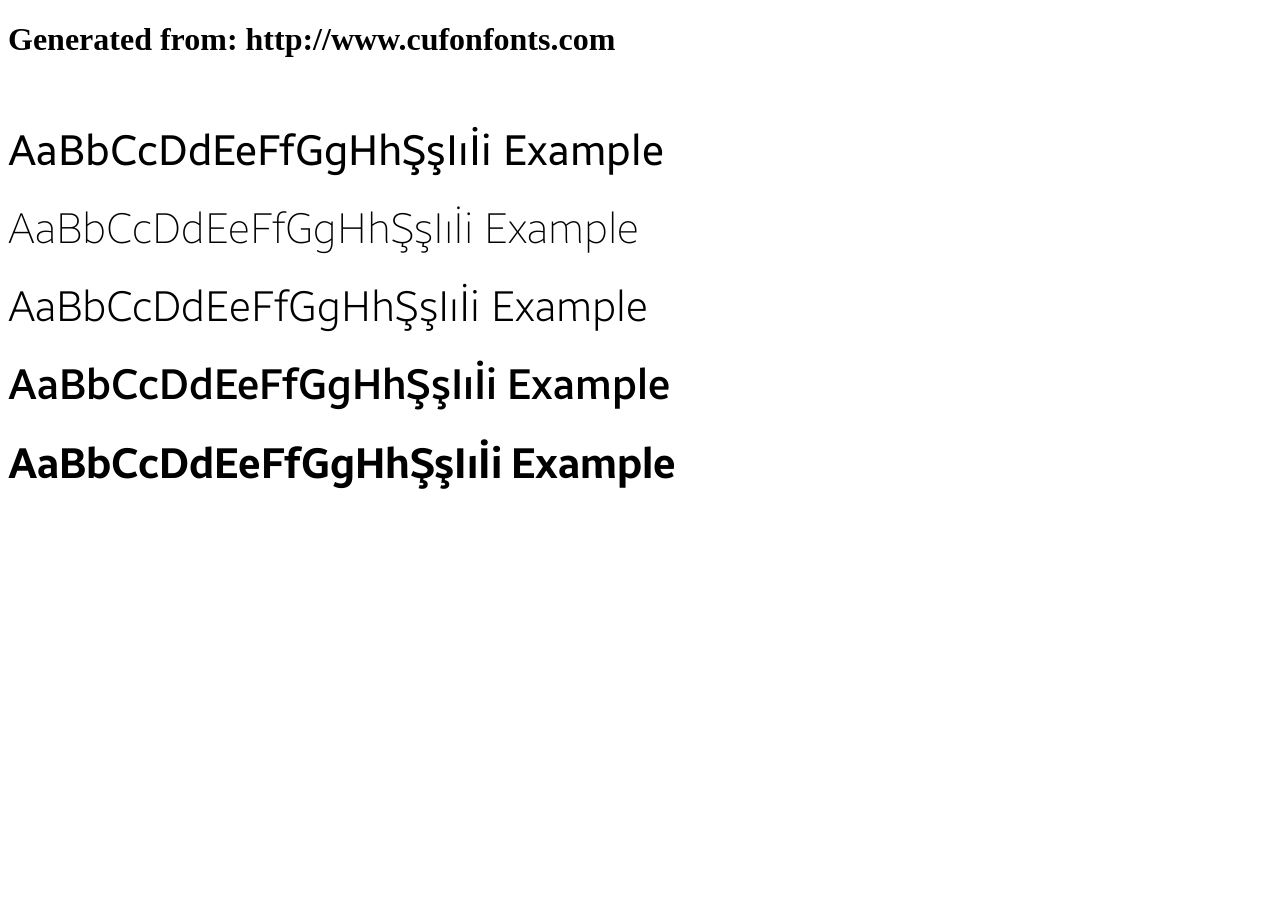
<file: ASSETS/Font/example.html>
<!DOCTYPE html>
<html xmlns="http://www.w3.org/1999/xhtml">
<head>
    <meta http-equiv="Content-Type" content="text/html; charset=utf-8"/>
    <link rel="stylesheet" type="text/css"
          href="style.css"/>
</head>

<body>

<h1>Generated from: http://www.cufonfonts.com</h1><br/>
<h1 style="font-family:'Samsung Sans Regular';font-weight:normal;font-size:42px">AaBbCcDdEeFfGgHhŞşIıİi Example</h1>
<h1 style="font-family:'Samsung Sans Thin';font-weight:normal;font-size:42px">AaBbCcDdEeFfGgHhŞşIıİi Example</h1>
<h1 style="font-family:'Samsung Sans Light';font-weight:normal;font-size:42px">AaBbCcDdEeFfGgHhŞşIıİi Example</h1>
<h1 style="font-family:'Samsung Sans Medium';font-weight:normal;font-size:42px">AaBbCcDdEeFfGgHhŞşIıİi Example</h1>
<h1 style="font-family:'Samsung Sans Bold';font-weight:normal;font-size:42px">AaBbCcDdEeFfGgHhŞşIıİi Example</h1>


</body>
</html>
</file>
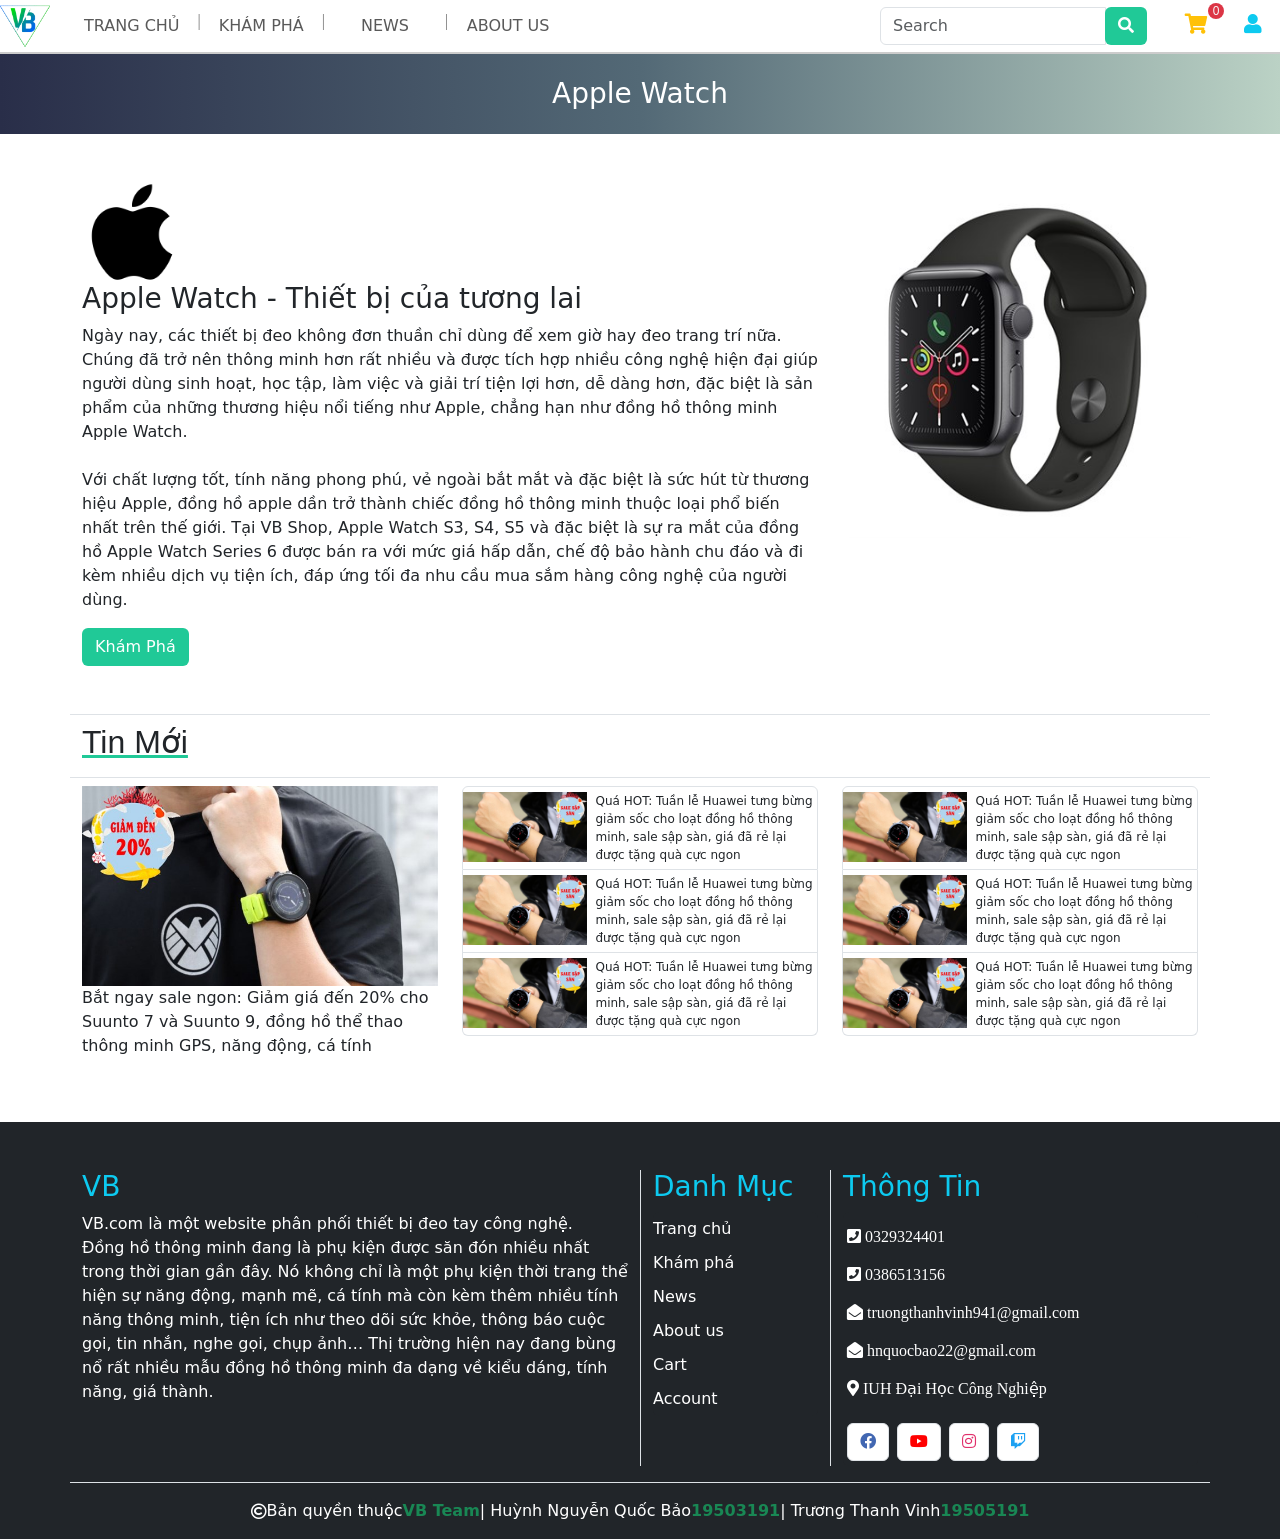
<file: ASSETS/HTML/appleGT.html>
<!DOCTYPE html>
<html lang="en">
<head>
    <title>Apple</title>
    <!-- link font -->
    <meta charset="UTF-8">
    <meta http-equiv="X-UA-Compatible" content="IE=edge">
    <meta name="viewport" content="width=device-width, initial-scale=1.0">
    <link rel="stylesheet" href="https://thanhvinh941.github.io/VB_Web.github.io/ASSETS/fontawesome-free-5.15.1-web/css/all.min.css">
    <link rel="stylesheet" href="https://thanhvinh941.github.io/VB_Web.github.io/ASSETS/CSS/main.css">
    <link rel="stylesheet" href="https://thanhvinh941.github.io/VB_Web.github.io/ASSETS/CSS/styles.css">
    <!-- bootstrap link -->
    <link href="https://cdn.jsdelivr.net/npm/bootstrap@5.0.2/dist/css/bootstrap.min.css" rel="stylesheet" integrity="sha384-EVSTQN3/azprG1Anm3QDgpJLIm9Nao0Yz1ztcQTwFspd3yD65VohhpuuCOmLASjC" crossorigin="anonymous">
    <script src="https://cdn.jsdelivr.net/npm/bootstrap@5.0.2/dist/js/bootstrap.bundle.min.js" integrity="sha384-MrcW6ZMFYlzcLA8Nl+NtUVF0sA7MsXsP1UyJoMp4YLEuNSfAP+JcXn/tWtIaxVXM" crossorigin="anonymous"></script>  
    <script src="https://cdn.jsdelivr.net/npm/@popperjs/core@2.9.2/dist/umd/popper.min.js" integrity="sha384-IQsoLXl5PILFhosVNubq5LC7Qb9DXgDA9i+tQ8Zj3iwWAwPtgFTxbJ8NT4GN1R8p" crossorigin="anonymous"></script>
    <script src="https://code.jquery.com/jquery-3.6.0.js" integrity="sha256-H+K7U5CnXl1h5ywQfKtSj8PCmoN9aaq30gDh27Xc0jk=" crossorigin="anonymous"></script>
    <script src="https://cdn.jsdelivr.net/npm/bootstrap@5.0.2/dist/js/bootstrap.min.js" integrity="sha384-cVKIPhGWiC2Al4u+LWgxfKTRIcfu0JTxR+EQDz/bgldoEyl4H0zUF0QKbrJ0EcQF" crossorigin="anonymous"></script>
    <link rel="shortcut icon" type="image/png" href="https://thanhvinh941.github.io/VB_Web.github.io/ASSETS/IMG/logo.png"/>
    <!--  -->
</head>
<body>
    <header>
        <nav class="container-fluid navbar navbar-expand-lg navbar-light bg-white justify-content-between">
          <a class="navbar-brand" href="#">
            <img src="https://thanhvinh941.github.io/VB_Web.github.io/ASSETS/IMG/logo.png" alt="" style="width: 50px;">
          </a>
          <div class="collapse navbar-collapse justify-content-between" id="navbarNav">
            <ul class="navbar-nav mr-auto"  >
              <li class="nav-item hover-nav">
                <a class="nav-link" style="transition:.5s;" href="https://thanhvinh941.github.io/VB_Web.github.io">Trang Chủ</a>
              </li>
              <span>|</span>
              <li class="nav-item hover-nav">
                <a class="nav-link" style="transition:.5s;" href="https://thanhvinh941.github.io/VB_Web.github.io/ASSETS/HTML/khamPha.html">Khám phá</a>
              </li>
              <span>|</span>
              <li class="nav-item hover-nav">
                <a class="nav-link" style="transition:.5s;" href="https://thanhvinh941.github.io/VB_Web.github.io/ASSETS/HTML/new.html">News</a>
              </li>
              <span>|</span>
              <li class="nav-item hover-nav">
                <a class="nav-link" style="transition:.5s;" href="https://thanhvinh941.github.io/VB_Web.github.io/ASSETS/HTML/ThôngTinSV.html">about us</a>
              </li>
            </ul>
          </div>
          <div class="collapse navbar-collapse justify-content-end" id="navbarNav">
            <form class="form-inline " action="/https://thanhvinh941.github.io/VB_Web.github.io/ASSETS/HTML/khamPha.html">
              <div class="input-group">
                <input type="text" class="form-control shadow-none border" placeholder="Search" >
                <div class="input-group-prepend">
                  <button class="btn my-2 my-sm-0 shadow-none" type="submit"><i class="fas fa-search"></i></button>
                </div>
              </div>
            </form>
            <ul class="navbar-nav" >
              <li class="nav-item  position-relative">
                <a class="nav-link cart" href="https://thanhvinh941.github.io/VB_Web.github.io/ASSETS/HTML/cart.html"><i class="fas fa-shopping-cart" ></i></a>
                <span class="position-absolute cart-number">0</span>
              </li>
              <li class="nav-item position-relative ">
                <div class="nav-link account">
                  <i class="fas fa-user"></i>
                  <ul class="list-group position-absolute d-none" style="width: 120px;right: 0;z-index: 1999999;">
                    <li class="list-group-item bg-transparent border-0">
                      <button class="btn d-block w-100 shadow border bg-white text-dark btn-account translate-time "><a class="text-decoration-none text-dark" href="https://thanhvinh941.github.io/VB_Web.github.io/ASSETS/HTML/logIn.html">Đăng nhập</a> </button>
                    </li>
                    <li class="list-group-item bg-transparent border-0">
                      <button class="btn d-block w-100 shadow border bg-white text-dark btn-account translate-time "><a class="text-decoration-none text-dark" href="https://thanhvinh941.github.io/VB_Web.github.io/ASSETS/HTML/signIn.html">Đăng ký</a></button>
                    </li>
                  </ul>
                </div>
              </li>
            </ul>
          </div>
        </nav>
      </header>
      <div class="container-fluid" style="background: #BBD2C5;  /* fallback for old browsers */
      background: -webkit-linear-gradient(to right, #292E49, #536976, #BBD2C5);  /* Chrome 10-25, Safari 5.1-6 */
      background: linear-gradient(to right, #292E49, #536976, #BBD2C5); /* W3C, IE 10+/ Edge, Firefox 16+, Chrome 26+, Opera 12+, Safari 7+ */
      ">              <h3 class="text-white text-center" style="line-height: 80px;">Apple Watch</h3>  
</div>
        <div class="container my-5">
                <div class="row">
                    <div class="col">
                        <div class="row">
                            <div class="d-flex">
                                <img style="width: 100px;" src="https://thanhvinh941.github.io/VB_Web.github.io/ASSETS/IMG/File_Apple logo black_svg - Wikimedia Commons.png" alt="">
                            </div>
                        </div>
                        <div class="row">
                            <h3>Apple Watch - Thiết bị của tương lai</h3>
                            <p>
                                Ngày nay, các thiết bị đeo không đơn thuần chỉ dùng để xem giờ hay đeo trang trí nữa. Chúng đã trở nên thông minh hơn rất nhiều và được tích hợp nhiều công nghệ hiện đại giúp người dùng sinh hoạt, học tập, làm việc và giải trí tiện lợi hơn, dễ dàng hơn, đặc biệt là sản phẩm của những thương hiệu nổi tiếng như Apple, chẳng hạn như đồng hồ thông minh Apple Watch. <br> <br>

                                Với chất lượng tốt, tính năng phong phú, vẻ ngoài bắt mắt và đặc biệt là sức hút từ thương hiệu Apple, đồng hồ apple dần trở thành chiếc đồng hồ thông minh thuộc loại phổ biến nhất trên thế giới. Tại VB Shop, Apple Watch S3, S4, S5 và đặc biệt là sự ra mắt của đồng hồ Apple Watch Series 6 được bán ra với mức giá hấp dẫn, chế độ bảo hành chu đáo và đi kèm nhiều dịch vụ tiện ích, đáp ứng tối đa nhu cầu mua sắm hàng công nghệ của người dùng.                            </p>
                        </div>
                        <div class="row">
                            <a class="align-content-center" href="https://thanhvinh941.github.io/VB_Web.github.io/ASSETS/HTML/khamPha.html"><button type="button" class="btn my-2 my-sm-0 pl-4 pr-4 shadow-hover translate-time">Khám Phá</button></a>
                        </div>
                    </div>
                    <div class="col-4">
                        <div id="carouselExampleSlidesOnly" class="carousel slide" data-bs-ride="carousel">
                            <div class="carousel-inner">
                              <div class="carousel-item active">
                                <img src="https://thanhvinh941.github.io/VB_Web.github.io/ASSETS/IMG/applede.jpg" class="d-block w-100" alt="...">
                              </div>
                              <div class="carousel-item">
                                <img src="https://thanhvinh941.github.io/VB_Web.github.io/ASSETS/IMG/applede.jpg" class="d-block w-100" alt="...">
                              </div>
                            </div>
                          </div>
                      </div>
                </div>
        </div>
        <div class="combo-newpost mt-5 mb-5">
            <div class="container position-relative border-top pt-2 pb-2 border-bottom mb-2 ">
              <h2 class="font-weight-bolder text-tranding">Tin Mới</h2>
            </div>
            <div class="container">
              <div class="row">
                <div class="col" style="min-width: 350px;">
                  <a href="https://thanhvinh941.github.io/VB_Web.github.io/ASSETS/HTML/new.html" class="d-block m-auto text-decoration-none text-dark">
                    <div class="main-new d-block translate-text">
                      <img class="d-block w-100" src="https://thanhvinh941.github.io/VB_Web.github.io/ASSETS/IMG/tr_800x450-600x400.jpg" alt="">
                      <div class="main-new__caption">
                        <p>Bắt ngay sale ngon: Giảm giá đến 20% cho Suunto 7 và Suunto 9, đồng hồ thể thao thông minh GPS, năng động, cá tính</p>
                      </div>
                    </div>
                  </a>
                </div>
                <div class="col">
                  <ul class="list-group">
                    <li class="list-group-item translate-l">
                      <div class="side-new d-flex " style="min-width: 350px; transition:.8s;">
                        <img class="d-inline-block" style="height: 70px;" src="https://thanhvinh941.github.io/VB_Web.github.io/ASSETS/IMG/huaweiwatchgt246mmdayda_800x450-600x400.jpg" alt="">
                        <p>Quá HOT: Tuần lễ Huawei tưng bừng giảm sốc cho loạt đồng hồ thông minh, sale sập sàn, giá đã rẻ lại được tặng quà cực ngon</p>
                      </div>
                    </li>
                    <li class="list-group-item translate-l">
                      <div class="side-new d-flex " style="min-width: 350px; transition:.8s;">
                        <img class="d-inline-block" style="height: 70px;" src="https://thanhvinh941.github.io/VB_Web.github.io/ASSETS/IMG/huaweiwatchgt246mmdayda_800x450-600x400.jpg" alt="">
                        <p>Quá HOT: Tuần lễ Huawei tưng bừng giảm sốc cho loạt đồng hồ thông minh, sale sập sàn, giá đã rẻ lại được tặng quà cực ngon</p>
                      </div>
                    </li>
                    <li class="list-group-item translate-l">
                      <div class="side-new d-flex " style="min-width: 350px; transition:.8s;">
                        <img class="d-inline-block" style="height: 70px;" src="https://thanhvinh941.github.io/VB_Web.github.io/ASSETS/IMG/huaweiwatchgt246mmdayda_800x450-600x400.jpg" alt="">
                        <p>Quá HOT: Tuần lễ Huawei tưng bừng giảm sốc cho loạt đồng hồ thông minh, sale sập sàn, giá đã rẻ lại được tặng quà cực ngon</p>
                      </div>
                    </li>
                  </ul>
                </div>
                <div class="col">
                  <ul class="list-group">
                    <li class="list-group-item translate-l">
                      <div class="side-new d-flex " style="min-width: 350px; transition:.8s;">
                        <img class="d-inline-block" style="height: 70px;" src="https://thanhvinh941.github.io/VB_Web.github.io/ASSETS/IMG/huaweiwatchgt246mmdayda_800x450-600x400.jpg" alt="">
                        <p>Quá HOT: Tuần lễ Huawei tưng bừng giảm sốc cho loạt đồng hồ thông minh, sale sập sàn, giá đã rẻ lại được tặng quà cực ngon</p>
                      </div>
                    </li>
                    <li class="list-group-item translate-l">
                      <div class="side-new d-flex " style="min-width: 350px; transition:.8s;">
                        <img class="d-inline-block" style="height: 70px;" src="https://thanhvinh941.github.io/VB_Web.github.io/ASSETS/IMG/huaweiwatchgt246mmdayda_800x450-600x400.jpg" alt="">
                        <p>Quá HOT: Tuần lễ Huawei tưng bừng giảm sốc cho loạt đồng hồ thông minh, sale sập sàn, giá đã rẻ lại được tặng quà cực ngon</p>
                      </div>
                    </li>
                    <li class="list-group-item translate-l">
                      <div class="side-new d-flex " style="min-width: 350px; transition:.8s;">
                        <img class="d-inline-block" style="height: 70px;" src="https://thanhvinh941.github.io/VB_Web.github.io/ASSETS/IMG/huaweiwatchgt246mmdayda_800x450-600x400.jpg" alt="">
                        <p>Quá HOT: Tuần lễ Huawei tưng bừng giảm sốc cho loạt đồng hồ thông minh, sale sập sàn, giá đã rẻ lại được tặng quà cực ngon</p>
                      </div>
                    </li>
                  </ul>
                </div>
              </div>
            </div>
          </div>
    <footer>
        <div class="container pt-5 pb-3">
          <div class="row mb-3">
            <div class="col-6" style="min-width: 375 px;">
              <h3 class="text-info d-block w-100 ">VB</h3>
              <p class="text-white overflow-hidden"  style="max-height: 200px;"> VB.com là một website phân phối thiết bị đeo tay công nghệ. <br>Đồng hồ thông minh đang là phụ kiện được săn đón nhiều nhất trong thời gian gần đây. Nó không chỉ là một phụ kiện thời trang thể hiện sự năng động, mạnh mẽ, cá tính mà còn kèm thêm nhiều tính năng thông minh, tiện ích như theo dõi sức khỏe, thông báo cuộc gọi, tin nhắn, nghe gọi, chụp ảnh…
                Thị trường hiện nay đang bùng nổ rất nhiều mẫu đồng hồ thông minh đa dạng về kiểu dáng, tính năng, giá thành.</P>
              </p>
            </div>
            <div class="col-2 border-start">
              <h3 class="text-info d-block w-100 ">Danh Mục</h3>
              <ul class="list-group ml-0 bg-dark">
                  <li class="list-group-item border-0 bg-dark translate-l"><a class="text-decoration-none text-white" style="transition:.8s;" href="https://thanhvinh941.github.io/VB_Web.github.io">Trang chủ</a></li>
                  <li class="list-group-item border-0 bg-dark translate-l"><a class="text-decoration-none text-white" style="transition:.8s;" href="https://thanhvinh941.github.io/VB_Web.github.io/ASSETS/HTML/khamPha.html">Khám phá</a> </li>
                  <li class="list-group-item border-0 bg-dark translate-l"><a class="text-decoration-none text-white" style="transition:.8s;" href="https://thanhvinh941.github.io/VB_Web.github.io/ASSETS/HTML/new.html">News</a></li>
                  <li class="list-group-item border-0 bg-dark translate-l"><a class="text-decoration-none text-white" style="transition:.8s;" href="https://thanhvinh941.github.io/VB_Web.github.io/ASSETS/HTML/ThôngTinSV.html">About us</a></li>
                  <li class="list-group-item border-0 bg-dark translate-l"><a class="text-decoration-none text-white" style="transition:.8s;" href="https://thanhvinh941.github.io/VB_Web.github.io/ASSETS/HTML/cart.html">Cart</a></li>
                  <li class="list-group-item border-0 bg-dark translate-l"><a class="text-decoration-none text-white" style="transition:.8s;" href="https://thanhvinh941.github.io/VB_Web.github.io/ASSETS/HTML/logIn.html">Account</a></li>
              </ul>
            </div>
            <div class="col border-start">
              <h3 class="text-info d-block w-100 ">Thông Tin</h3>
              <ul class="list-group ml-0 bg-dark">
                <li style="height: 38px;" class="list-group-item border-0 bg-dark translate-l"><span class="text-white" style="transition:.8s;"><i class="px-1 text-white fas fa-phone-square"></i>0329324401</span></li>  
                <li style="height: 38px;" class="list-group-item border-0 bg-dark translate-l"><span class="text-white" style="transition:.8s;"><i class="px-1 text-white fas fa-phone-square"></i>0386513156</span></li>
                <li style="height: 38px;" class="list-group-item border-0 bg-dark translate-l"><span class="text-white" style="transition:.8s;"><i class="px-1 text-white fas fa-envelope-open"></i>truongthanhvinh941@gmail.com</span></li>
                <li style="height: 38px;" class="list-group-item border-0 bg-dark translate-l"><span class="text-white" style="transition:.8s;"><i class="px-1 text-white fas fa-envelope-open"></i>hnquocbao22@gmail.com</span></li>
                <li style="height: 38px;" class="list-group-item border-0 bg-dark translate-l"><span class="text-white" style="transition:.8s;"><i class="px-1 text-white fas fa-map-marker-alt"></i>IUH Đại Học Công Nghiệp</span></li>
                <li class="list-group-item border-0 bg-dark  d-flex justify-content-start mt-3">
                  <button class="btn bg-white border mx-1"><i style="color: #4267B2;" class=" fab fa-facebook"></i></button>
                  <button class="btn bg-white border mx-1"><i style="color: #ff0000;" class=" fab fa-youtube"></i></button>
                  <button class="btn bg-white border mx-1"><i style="color: #E1306C;" class=" fab fa-instagram"></i></button>
                  <button class="btn bg-white border mx-1"><i style="color: #1DA1F2;" class=" fab fa-twitch"></i></button>
                </li>
              </ul>
            </div>
          </div>
          <div class="row mt-3 border-top pt-3">
            <div class="col d-flex align-items-center justify-content-center">
              <i class="mr-1 text-white far fa-copyright"></i> <p class="text-white mb-0"> Bản quyền thuộc </p> <strong class="text-success pl-1">VB Team</strong>
                <i class="mr-1 text-white far "></i> <p class="text-white mb-0">|  Huỳnh Nguyễn Quốc Bảo </p> <strong class="text-success pl-1">19503191</strong>
                <i class="mr-1 text-white far "></i> <p class="text-white mb-0">|  Trương Thanh Vinh </p> <strong class="text-success pl-1">19505191</strong>
            </div>
          </div>         
        </div>
  
    </footer> 
    <script src="https://thanhvinh941.github.io/VB_Web.github.io/ASSETS/JS/cart.js"></script>

</body>
</file>
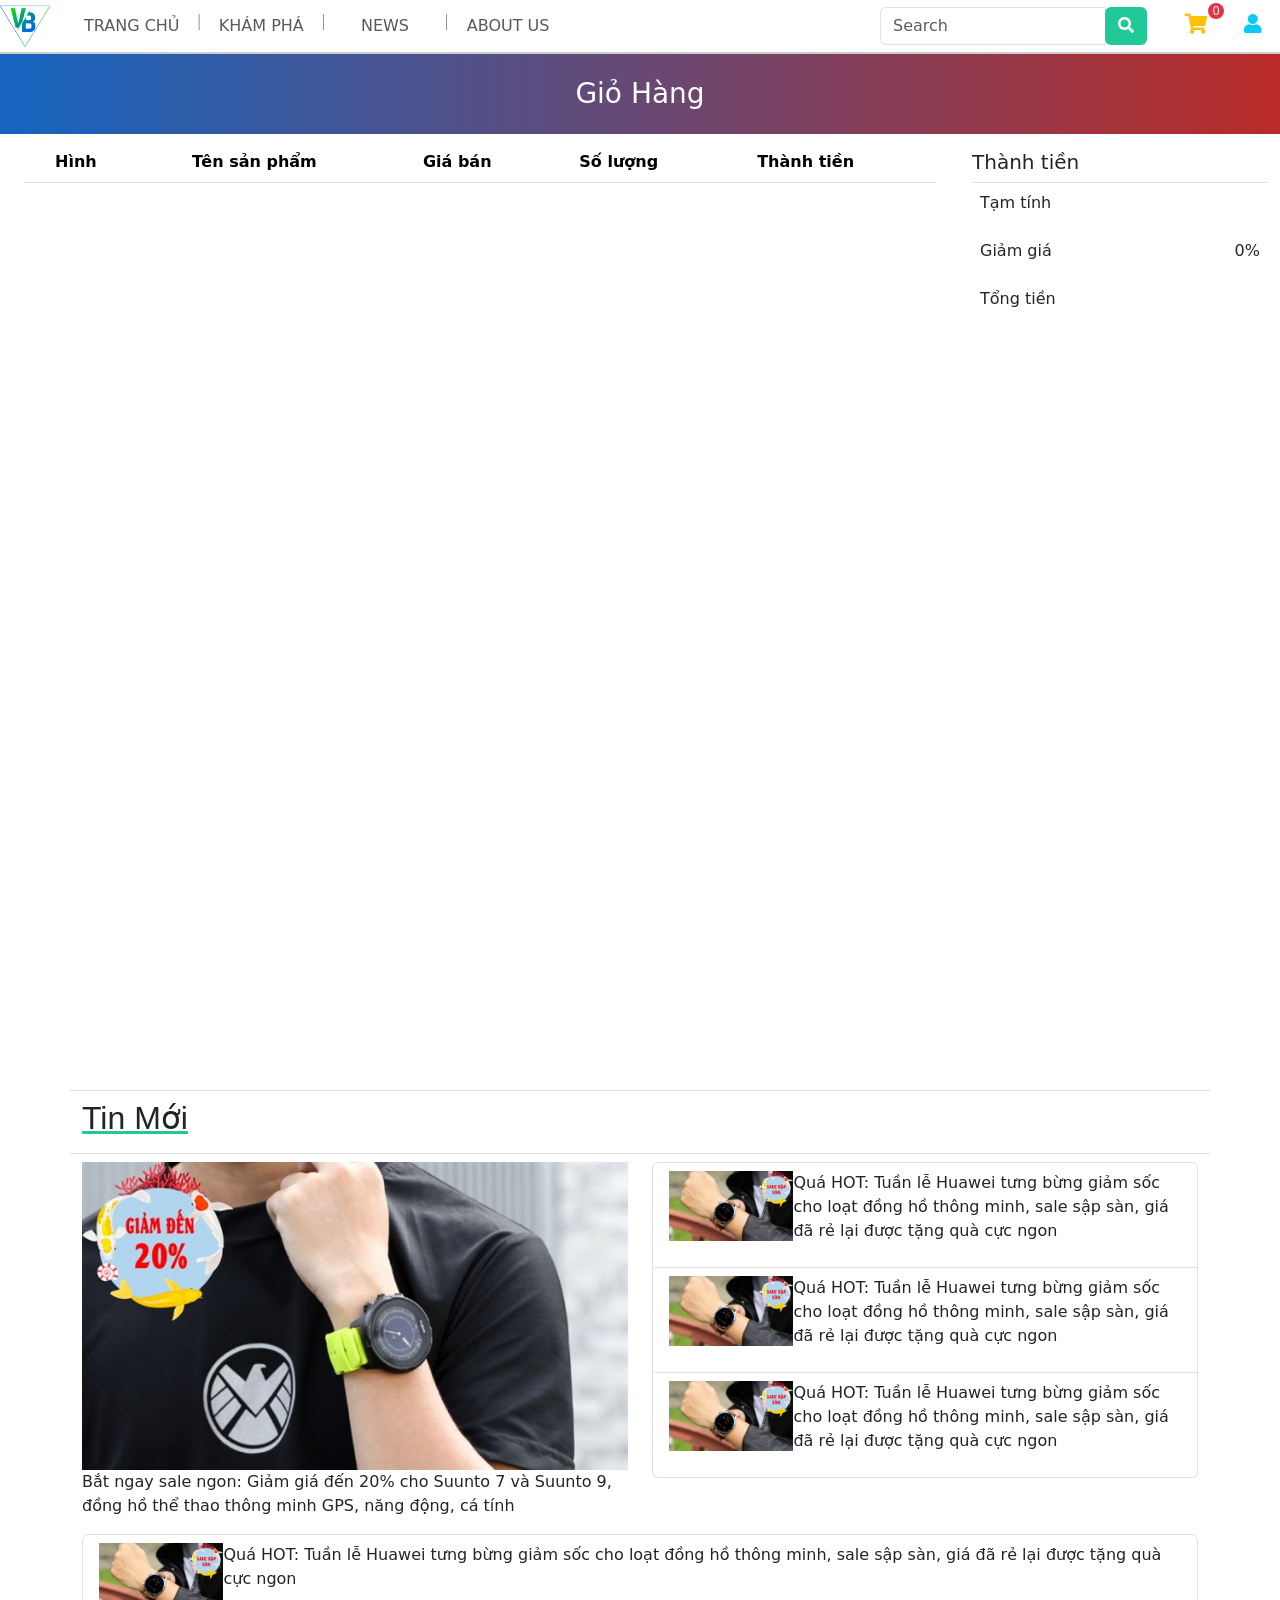
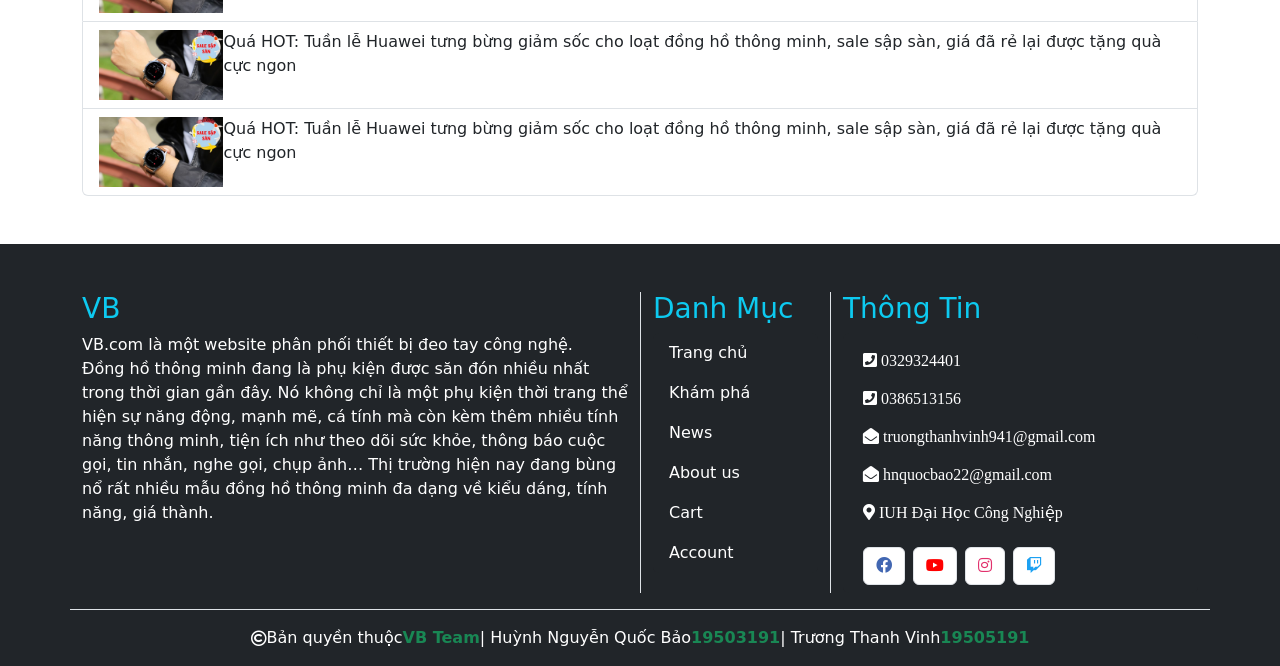
<file: ASSETS/HTML/cart.html>
<!DOCTYPE html>
<html lang="en">
<head>
    <meta charset="UTF-8">
    <meta http-equiv="X-UA-Compatible" content="IE=edge">
    <meta name="viewport" content="width=device-width, initial-scale=1.0">
    <link rel="stylesheet" href="https://thanhvinh941.github.io/VB_Web.github.io/ASSETS/fontawesome-free-5.15.1-web/css/all.min.css">
    <link rel="stylesheet" href="https://thanhvinh941.github.io/VB_Web.github.io/ASSETS/CSS/main.css">
    <link rel="stylesheet" href="https://thanhvinh941.github.io/VB_Web.github.io/ASSETS/CSS/styles-cart.css">
  <!-- bootstrap link -->
  <link href="https://cdn.jsdelivr.net/npm/bootstrap@5.0.2/dist/css/bootstrap.min.css" rel="stylesheet" integrity="sha384-EVSTQN3/azprG1Anm3QDgpJLIm9Nao0Yz1ztcQTwFspd3yD65VohhpuuCOmLASjC" crossorigin="anonymous">
  <script src="https://cdn.jsdelivr.net/npm/bootstrap@5.0.2/dist/js/bootstrap.bundle.min.js" integrity="sha384-MrcW6ZMFYlzcLA8Nl+NtUVF0sA7MsXsP1UyJoMp4YLEuNSfAP+JcXn/tWtIaxVXM" crossorigin="anonymous"></script>  
  <script src="https://cdn.jsdelivr.net/npm/@popperjs/core@2.9.2/dist/umd/popper.min.js" integrity="sha384-IQsoLXl5PILFhosVNubq5LC7Qb9DXgDA9i+tQ8Zj3iwWAwPtgFTxbJ8NT4GN1R8p" crossorigin="anonymous"></script>
  <script src="https://code.jquery.com/jquery-3.6.0.js" integrity="sha256-H+K7U5CnXl1h5ywQfKtSj8PCmoN9aaq30gDh27Xc0jk=" crossorigin="anonymous"></script>
  <script src="https://cdn.jsdelivr.net/npm/bootstrap@5.0.2/dist/js/bootstrap.min.js" integrity="sha384-cVKIPhGWiC2Al4u+LWgxfKTRIcfu0JTxR+EQDz/bgldoEyl4H0zUF0QKbrJ0EcQF" crossorigin="anonymous"></script>
  <link rel="shortcut icon" type="image/png" href="https://thanhvinh941.github.io/VB_Web.github.io/ASSETS/IMG/logo.png"/>

    <title>Giỏ Hàng</title>
</head>
<body>
  <header>
    <nav class="container-fluid navbar navbar-expand-lg navbar-light bg-white justify-content-between">
      <a class="navbar-brand" href="#">
        <img src="https://thanhvinh941.github.io/VB_Web.github.io/ASSETS/IMG/logo.png" alt="" style="width: 50px;">
      </a>
      <div class="collapse navbar-collapse justify-content-between" id="navbarNav">
        <ul class="navbar-nav mr-auto"  >
          <li class="nav-item hover-nav">
            <a class="nav-link" style="transition:.5s;" href="https://thanhvinh941.github.io/VB_Web.github.io">Trang Chủ</a>
          </li>
          <span>|</span>
          <li class="nav-item hover-nav">
            <a class="nav-link" style="transition:.5s;" href="https://thanhvinh941.github.io/VB_Web.github.io/ASSETS/HTML/khamPha.html">Khám phá</a>
          </li>
          <span>|</span>
          <li class="nav-item hover-nav">
            <a class="nav-link" style="transition:.5s;" href="https://thanhvinh941.github.io/VB_Web.github.io/ASSETS/HTML/new.html">News</a>
          </li>
          <span>|</span>
          <li class="nav-item hover-nav">
            <a class="nav-link" style="transition:.5s;" href="https://thanhvinh941.github.io/VB_Web.github.io/ASSETS/HTML/ThôngTinSV.html">about us</a>
          </li>
        </ul>
      </div>
      <div class="collapse navbar-collapse justify-content-end" id="navbarNav">
        <form class="form-inline "  action="/https://thanhvinh941.github.io/VB_Web.github.io/ASSETS/HTML/khamPha.html">
          <div class="input-group">
            <input type="text" class="form-control shadow-none border" placeholder="Search" >
            <div class="input-group-prepend">
              <button class="btn my-2 my-sm-0 shadow-none" type="submit"><i class="fas fa-search"></i></button>
            </div>
          </div>
        </form>
        <ul class="navbar-nav" >
          <li class="nav-item  position-relative">
            <a class="nav-link cart" href="https://thanhvinh941.github.io/VB_Web.github.io/ASSETS/HTML/cart.html"><i class="fas fa-shopping-cart" ></i></a>
            <span class="position-absolute cart-number">0</span>
          </li>
          <li class="nav-item position-relative ">
            <div class="nav-link account">
              <i class="fas fa-user"></i>
              <ul class="list-group position-absolute d-none" style="width: 150px;right: 0;z-index: 1999999;">
                <li class="list-group-item bg-transparent border-0">
                  <button class="btn d-block w-100 shadow border bg-white text-dark btn-account translate-time "><a class="text-decoration-none text-dark" href="https://thanhvinh941.github.io/VB_Web.github.io/ASSETS/HTML/logIn.html">Đăng nhập</a> </button>
                </li>
                <li class="list-group-item bg-transparent border-0">
                  <button class="btn d-block w-100 shadow border bg-white text-dark btn-account translate-time "><a class="text-decoration-none text-dark" href="https://thanhvinh941.github.io/VB_Web.github.io/ASSETS/HTML/signIn.html">Đăng ký</a></button>
                </li>
              </ul>
            </div>
          </li>
        </ul>
      </div>
    </nav>
  </header>
      <section>
        <div class="container-fluid position-relative" style="background: #b92b27;  /* fallback for old browsers */
        background: -webkit-linear-gradient(to right, #1565C0, #b92b27);  /* Chrome 10-25, Safari 5.1-6 */
        background: linear-gradient(to right, #1565C0, #b92b27); /* W3C, IE 10+/ Edge, Firefox 16+, Chrome 26+, Opera 12+, Safari 7+ */
        ">
          <h3 class="text-white text-center" style="line-height: 80px;">Giỏ Hàng</h3>
        </div>
        <div class="combo_cart">
          <div class="container-fluid">
            <div class="row">
              <div class="col">
                <div class="cart-container container-fluid">
                  <table class="table">
                    <thead>
                      <tr>
                        
                        <th class="text-center">Hình</th>
                        <th class="text-center">Tên sản phẩm</th>
                        <th class="text-center">Giá bán</th>
                        <th class="text-center">Số lượng</th>
                        <th class="text-center">Thành tiền</th>
                        <th></th>
                      </tr>
                    </thead>
                    <tbody class="cart-item">

                    </tbody>
                  </table>
                </div>
              </div>
              <div class="col-3 border-left">
                <h5 style="line-height: 40px;" class="ml-2 mr-2 border-bottom">Thành tiền</h5>
                <ul class="list-inline m-2 pb-3 d-flex justify-content-between">
                  <li class="list-inline-item">Tạm tính</li>
                  <li class="text-end list-inline-item">
                    <p class="basketTotal"></p>
                  </li>
                </ul>
                <ul class="list-inline m-2 pb-3 d-flex justify-content-between">
                  <li class="list-inline-item">Giảm giá</li>
                  <li class="list-inline-item text-end">0%</li>
                </ul>
                <ul class="list-inline m-2 pb-3 d-flex justify-content-between">
                  <li class="list-inline-item">Tổng tiền</li>
                  <li class="text-end list-inline-item">
                    <p class="sumTotal"></p>
                  </li>
                </ul>
              </div>
            </div>
          </div>
        </div>
        <div class="combo-newpost mt-5 mb-5">
          <div class="container position-relative border-top pt-2 pb-2 border-bottom mb-2 ">
            <h2 class="font-weight-bolder text-tranding">Tin Mới</h2>
          </div>
          <div class="container">
            <div class="row">
              <div class="col" style="min-width: 350px;">
                <a href="https://thanhvinh941.github.io/VB_Web.github.io/ASSETS/HTML/new.html" class="d-block m-auto text-decoration-none text-dark">
                  <div class="main-new d-block translate-text">
                    <img class="d-block w-100" src="https://thanhvinh941.github.io/VB_Web.github.io/ASSETS/IMG/tr_800x450-600x400.jpg" alt="">
                    <div class="main-new__caption">
                      <p>Bắt ngay sale ngon: Giảm giá đến 20% cho Suunto 7 và Suunto 9, đồng hồ thể thao thông minh GPS, năng động, cá tính</p>
                    </div>
                  </div>
                </a>
              </div>
              <div class="col">
                <ul class="list-group">
                  <li class="list-group-item translate-l">
                    <div class="side-new d-flex " style="min-width: 350px; transition:.8s;">
                      <img class="d-inline-block" style="height: 70px;" src="https://thanhvinh941.github.io/VB_Web.github.io/ASSETS/IMG/huaweiwatchgt246mmdayda_800x450-600x400.jpg" alt="">
                      <p>Quá HOT: Tuần lễ Huawei tưng bừng giảm sốc cho loạt đồng hồ thông minh, sale sập sàn, giá đã rẻ lại được tặng quà cực ngon</p>
                    </div>
                  </li>
                  <li class="list-group-item translate-l">
                    <div class="side-new d-flex " style="min-width: 350px; transition:.8s;">
                      <img class="d-inline-block" style="height: 70px;" src="https://thanhvinh941.github.io/VB_Web.github.io/ASSETS/IMG/huaweiwatchgt246mmdayda_800x450-600x400.jpg" alt="">
                      <p>Quá HOT: Tuần lễ Huawei tưng bừng giảm sốc cho loạt đồng hồ thông minh, sale sập sàn, giá đã rẻ lại được tặng quà cực ngon</p>
                    </div>
                  </li>
                  <li class="list-group-item translate-l">
                    <div class="side-new d-flex " style="min-width: 350px; transition:.8s;">
                      <img class="d-inline-block" style="height: 70px;" src="https://thanhvinh941.github.io/VB_Web.github.io/ASSETS/IMG/huaweiwatchgt246mmdayda_800x450-600x400.jpg" alt="">
                      <p>Quá HOT: Tuần lễ Huawei tưng bừng giảm sốc cho loạt đồng hồ thông minh, sale sập sàn, giá đã rẻ lại được tặng quà cực ngon</p>
                    </div>
                  </li>
                </ul>
              </div>
              <div class="col">
                <ul class="list-group">
                  <li class="list-group-item translate-l">
                    <div class="side-new d-flex " style="min-width: 350px; transition:.8s;">
                      <img class="d-inline-block" style="height: 70px;" src="https://thanhvinh941.github.io/VB_Web.github.io/ASSETS/IMG/huaweiwatchgt246mmdayda_800x450-600x400.jpg" alt="">
                      <p>Quá HOT: Tuần lễ Huawei tưng bừng giảm sốc cho loạt đồng hồ thông minh, sale sập sàn, giá đã rẻ lại được tặng quà cực ngon</p>
                    </div>
                  </li>
                  <li class="list-group-item translate-l">
                    <div class="side-new d-flex " style="min-width: 350px; transition:.8s;">
                      <img class="d-inline-block" style="height: 70px;" src="https://thanhvinh941.github.io/VB_Web.github.io/ASSETS/IMG/huaweiwatchgt246mmdayda_800x450-600x400.jpg" alt="">
                      <p>Quá HOT: Tuần lễ Huawei tưng bừng giảm sốc cho loạt đồng hồ thông minh, sale sập sàn, giá đã rẻ lại được tặng quà cực ngon</p>
                    </div>
                  </li>
                  <li class="list-group-item translate-l">
                    <div class="side-new d-flex " style="min-width: 350px; transition:.8s;">
                      <img class="d-inline-block" style="height: 70px;" src="https://thanhvinh941.github.io/VB_Web.github.io/ASSETS/IMG/huaweiwatchgt246mmdayda_800x450-600x400.jpg" alt="">
                      <p>Quá HOT: Tuần lễ Huawei tưng bừng giảm sốc cho loạt đồng hồ thông minh, sale sập sàn, giá đã rẻ lại được tặng quà cực ngon</p>
                    </div>
                  </li>
                </ul>
              </div>
            </div>
          </div>
        </div>
      </section>

      <footer>
        <div class="container pt-5 pb-3">
          <div class="row mb-3">
            <div class="col-6" style="min-width: 375 px;">
              <h3 class="text-info d-block w-100 ">VB</h3>
              <p class="text-white overflow-hidden"  style="max-height: 200px;"> VB.com là một website phân phối thiết bị đeo tay công nghệ. <br>Đồng hồ thông minh đang là phụ kiện được săn đón nhiều nhất trong thời gian gần đây. Nó không chỉ là một phụ kiện thời trang thể hiện sự năng động, mạnh mẽ, cá tính mà còn kèm thêm nhiều tính năng thông minh, tiện ích như theo dõi sức khỏe, thông báo cuộc gọi, tin nhắn, nghe gọi, chụp ảnh…
                Thị trường hiện nay đang bùng nổ rất nhiều mẫu đồng hồ thông minh đa dạng về kiểu dáng, tính năng, giá thành.</P>
              </p>
            </div>
            <div class="col-2 border-start">
              <h3 class="text-info d-block w-100 ">Danh Mục</h3>
              <ul class="list-group ml-0 bg-dark">
                  <li class="list-group-item border-0 bg-dark translate-l"><a class="text-decoration-none text-white" style="transition:.8s;" href="https://thanhvinh941.github.io/VB_Web.github.io">Trang chủ</a></li>
                  <li class="list-group-item border-0 bg-dark translate-l"><a class="text-decoration-none text-white" style="transition:.8s;" href="https://thanhvinh941.github.io/VB_Web.github.io/ASSETS/HTML/khamPha.html">Khám phá</a> </li>
                  <li class="list-group-item border-0 bg-dark translate-l"><a class="text-decoration-none text-white" style="transition:.8s;" href="https://thanhvinh941.github.io/VB_Web.github.io/ASSETS/HTML/new.html">News</a></li>
                  <li class="list-group-item border-0 bg-dark translate-l"><a class="text-decoration-none text-white" style="transition:.8s;" href="https://thanhvinh941.github.io/VB_Web.github.io/ASSETS/HTML/ThôngTinSV.html">About us</a></li>
                  <li class="list-group-item border-0 bg-dark translate-l"><a class="text-decoration-none text-white" style="transition:.8s;" href="https://thanhvinh941.github.io/VB_Web.github.io/ASSETS/HTML/cart.html">Cart</a></li>
                  <li class="list-group-item border-0 bg-dark translate-l"><a class="text-decoration-none text-white" style="transition:.8s;" href="https://thanhvinh941.github.io/VB_Web.github.io/ASSETS/HTML/logIn.html">Account</a></li>
              </ul>
            </div>
            <div class="col border-start">
              <h3 class="text-info d-block w-100 ">Thông Tin</h3>
              <ul class="list-group ml-0 bg-dark">
                <li style="height: 38px;" class="list-group-item border-0 bg-dark translate-l"><span class="text-white" style="transition:.8s;"><i class="px-1 text-white fas fa-phone-square"></i>0329324401</span></li>  
                <li style="height: 38px;" class="list-group-item border-0 bg-dark translate-l"><span class="text-white" style="transition:.8s;"><i class="px-1 text-white fas fa-phone-square"></i>0386513156</span></li>
                <li style="height: 38px;" class="list-group-item border-0 bg-dark translate-l"><span class="text-white" style="transition:.8s;"><i class="px-1 text-white fas fa-envelope-open"></i>truongthanhvinh941@gmail.com</span></li>
                <li style="height: 38px;" class="list-group-item border-0 bg-dark translate-l"><span class="text-white" style="transition:.8s;"><i class="px-1 text-white fas fa-envelope-open"></i>hnquocbao22@gmail.com</span></li>
                <li style="height: 38px;" class="list-group-item border-0 bg-dark translate-l"><span class="text-white" style="transition:.8s;"><i class="px-1 text-white fas fa-map-marker-alt"></i>IUH Đại Học Công Nghiệp</span></li>
                <li class="list-group-item border-0 bg-dark  d-flex justify-content-start mt-3">
                  <button class="btn bg-white border mx-1"><i style="color: #4267B2;" class=" fab fa-facebook"></i></button>
                  <button class="btn bg-white border mx-1"><i style="color: #ff0000;" class=" fab fa-youtube"></i></button>
                  <button class="btn bg-white border mx-1"><i style="color: #E1306C;" class=" fab fa-instagram"></i></button>
                  <button class="btn bg-white border mx-1"><i style="color: #1DA1F2;" class=" fab fa-twitch"></i></button>
                </li>
              </ul>
            </div>
          </div>
          <div class="row mt-3 border-top pt-3">
            <div class="col d-flex align-items-center justify-content-center">
              <i class="mr-1 text-white far fa-copyright"></i> <p class="text-white mb-0"> Bản quyền thuộc </p> <strong class="text-success pl-1">VB Team</strong>
                <i class="mr-1 text-white far "></i> <p class="text-white mb-0">|  Huỳnh Nguyễn Quốc Bảo </p> <strong class="text-success pl-1">19503191</strong>
                <i class="mr-1 text-white far "></i> <p class="text-white mb-0">|  Trương Thanh Vinh </p> <strong class="text-success pl-1">19505191</strong>
            </div>
          </div>        
        </div>
  
      </footer>
      <script src="https://thanhvinh941.github.io/VB_Web.github.io/ASSETS/JS/cart.js"></script>
      <script src="https://thanhvinh941.github.io/VB_Web.github.io/ASSETS/JS/CartLoad.js"></script> 
      <script src="https://thanhvinh941.github.io/VB_Web.github.io/ASSETS/JS/cartDel.js"></script>
      <script src="https://thanhvinh941.github.io/VB_Web.github.io/ASSETS/JS/cartTotalPrice.js"></script>
</body>
</html>
</file>
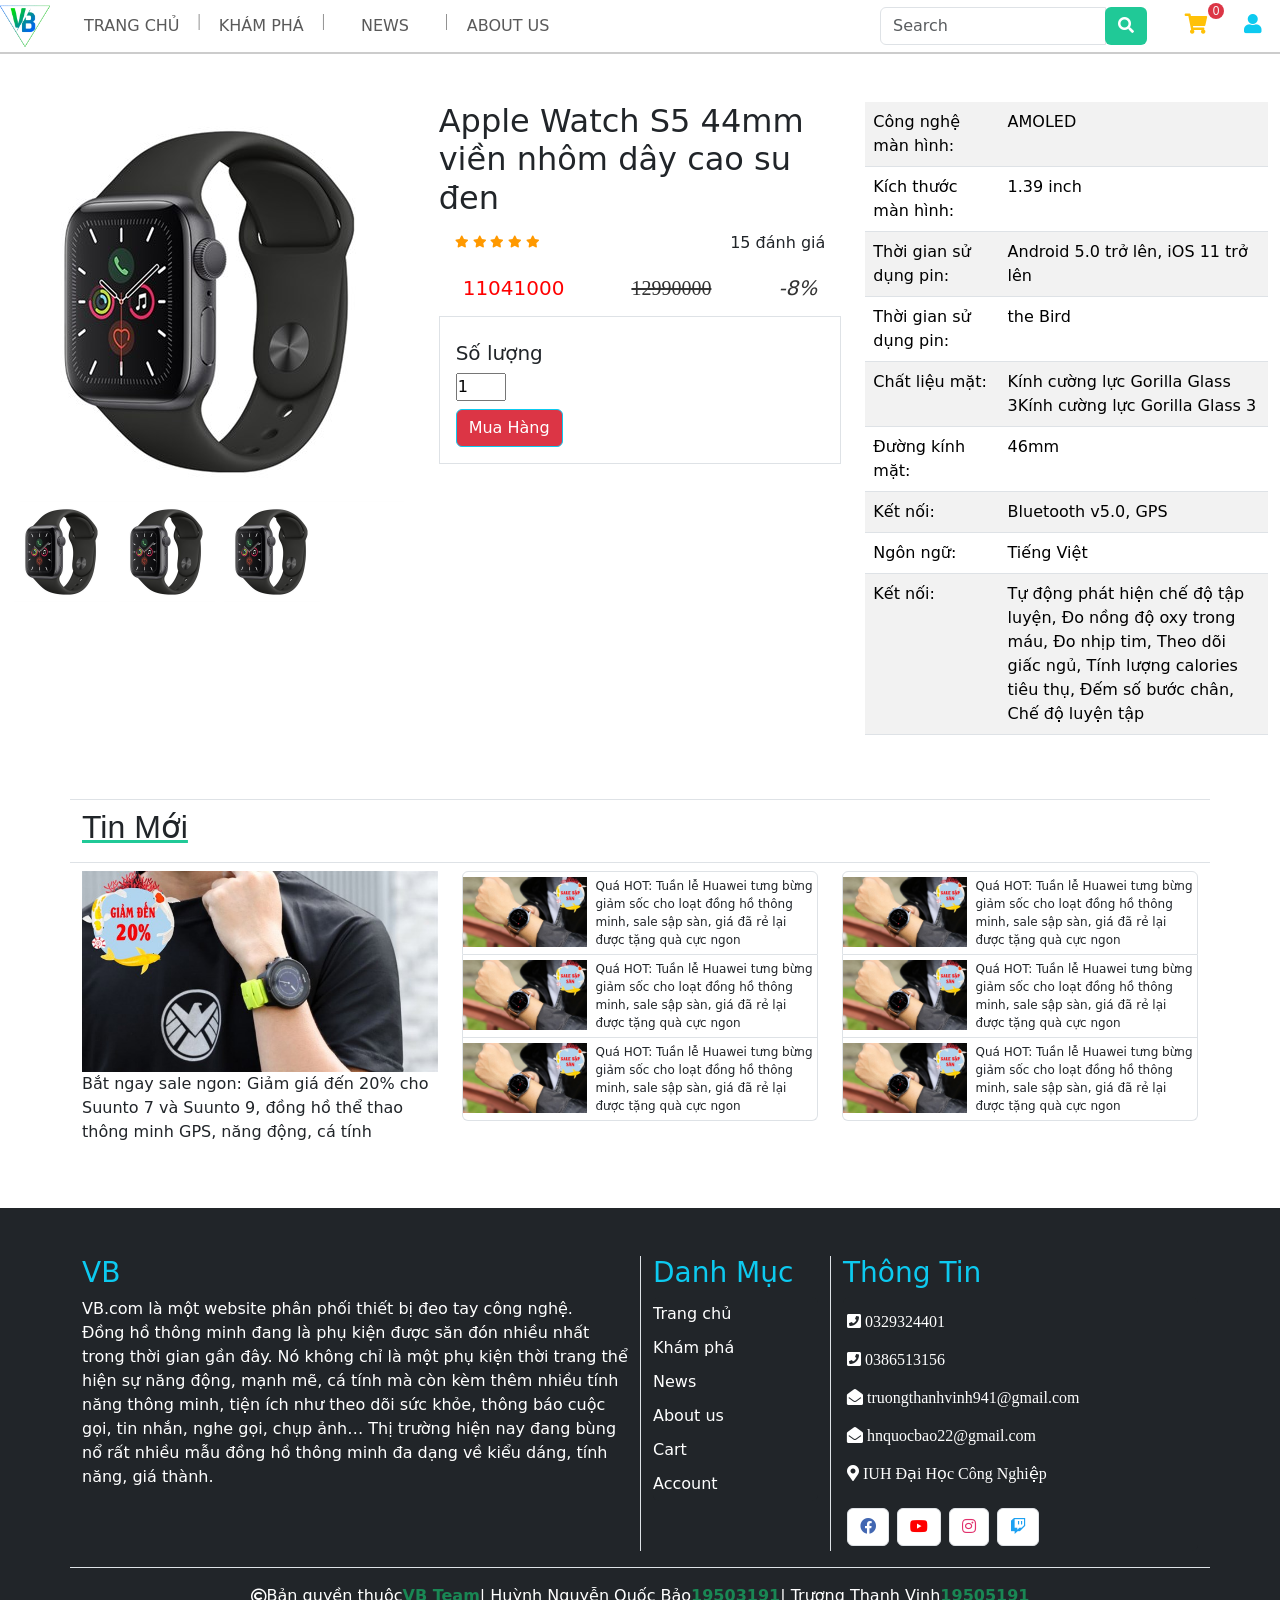
<file: ASSETS/HTML/CTApple.html>
<!DOCTYPE html>
<html lang="en">
<head>
  <meta charset="UTF-8">
  <meta http-equiv="X-UA-Compatible" content="IE=edge">
  <meta name="viewport" content="width=device-width, initial-scale=1.0">
  <link rel="stylesheet" href="https://thanhvinh941.github.io/VB_Web.github.io/ASSETS/fontawesome-free-5.15.1-web/css/all.min.css">
  <link rel="stylesheet" href="https://thanhvinh941.github.io/VB_Web.github.io/ASSETS/CSS/main.css">
  <link rel="stylesheet" href="https://thanhvinh941.github.io/VB_Web.github.io/ASSETS/CSS/styles.css">
  <!-- bootstrap link -->
  <link href="https://cdn.jsdelivr.net/npm/bootstrap@5.0.2/dist/css/bootstrap.min.css" rel="stylesheet" integrity="sha384-EVSTQN3/azprG1Anm3QDgpJLIm9Nao0Yz1ztcQTwFspd3yD65VohhpuuCOmLASjC" crossorigin="anonymous">
  <script src="https://cdn.jsdelivr.net/npm/bootstrap@5.0.2/dist/js/bootstrap.bundle.min.js" integrity="sha384-MrcW6ZMFYlzcLA8Nl+NtUVF0sA7MsXsP1UyJoMp4YLEuNSfAP+JcXn/tWtIaxVXM" crossorigin="anonymous"></script>  
  <script src="https://cdn.jsdelivr.net/npm/@popperjs/core@2.9.2/dist/umd/popper.min.js" integrity="sha384-IQsoLXl5PILFhosVNubq5LC7Qb9DXgDA9i+tQ8Zj3iwWAwPtgFTxbJ8NT4GN1R8p" crossorigin="anonymous"></script>
  <script src="https://code.jquery.com/jquery-3.6.0.js" integrity="sha256-H+K7U5CnXl1h5ywQfKtSj8PCmoN9aaq30gDh27Xc0jk=" crossorigin="anonymous"></script>
  <script src="https://cdn.jsdelivr.net/npm/bootstrap@5.0.2/dist/js/bootstrap.min.js" integrity="sha384-cVKIPhGWiC2Al4u+LWgxfKTRIcfu0JTxR+EQDz/bgldoEyl4H0zUF0QKbrJ0EcQF" crossorigin="anonymous"></script>
  <link rel="shortcut icon" type="image/png" href="https://thanhvinh941.github.io/VB_Web.github.io/ASSETS/IMG/logo.png"/>

  <title>
    Apple
  </title>
</head>
<body>
  <header>
    <nav class="container-fluid navbar navbar-expand-lg navbar-light bg-white justify-content-between">
      <a class="navbar-brand" href="#">
        <img src="https://thanhvinh941.github.io/VB_Web.github.io/ASSETS/IMG/logo.png" alt="" style="width: 50px;">
      </a>
      <div class="collapse navbar-collapse justify-content-between" id="navbarNav">
        <ul class="navbar-nav mr-auto"  >
          <li class="nav-item hover-nav">
            <a class="nav-link" style="transition:.5s;" href="https://thanhvinh941.github.io/VB_Web.github.io">Trang Chủ</a>
          </li>
          <span>|</span>
          <li class="nav-item hover-nav">
            <a class="nav-link" style="transition:.5s;" href="https://thanhvinh941.github.io/VB_Web.github.io/ASSETS/HTML/khamPha.html">Khám phá</a>
          </li>
          <span>|</span>
          <li class="nav-item hover-nav">
            <a class="nav-link" style="transition:.5s;" href="https://thanhvinh941.github.io/VB_Web.github.io/ASSETS/HTML/new.html">News</a>
          </li>
          <span>|</span>
          <li class="nav-item hover-nav">
            <a class="nav-link" style="transition:.5s;" href="https://thanhvinh941.github.io/VB_Web.github.io/ASSETS/HTML/ThôngTinSV.html">about us</a>
          </li>
        </ul>
      </div>
      <div class="collapse navbar-collapse justify-content-end" id="navbarNav">
        <form class="form-inline "  action="https://thanhvinh941.github.io/VB_Web.github.io/ASSETS/HTML/khamPha.html">
          <div class="input-group">
            <input type="text" class="form-control shadow-none border" placeholder="Search" >
            <div class="input-group-prepend">
              <button class="btn my-2 my-sm-0 shadow-none" type="submit"><i class="fas fa-search"></i></button>
            </div>
          </div>
        </form>
        <ul class="navbar-nav" >
          <li class="nav-item  position-relative">
            <a class="nav-link cart" href="https://thanhvinh941.github.io/VB_Web.github.io/ASSETS/HTML/cart.html"><i class="fas fa-shopping-cart" ></i></a>
            <span class="position-absolute cart-number">0</span>
          </li>
          <li class="nav-item position-relative ">
            <div class="nav-link account">
              <i class="fas fa-user"></i>
              <ul class="list-group position-absolute d-none" style="width: 120px;right: 0;z-index: 1999999;">
                <li class="list-group-item bg-transparent border-0">
                  <button class="btn d-block w-100 shadow border bg-white text-dark btn-account translate-time "><a class="text-decoration-none text-dark" href="https://thanhvinh941.github.io/VB_Web.github.io/ASSETS/HTML/logIn.html">Đăng nhập</a> </button>
                </li>
                <li class="list-group-item bg-transparent border-0">
                  <button class="btn d-block w-100 shadow border bg-white text-dark btn-account translate-time "><a class="text-decoration-none text-dark" href="https://thanhvinh941.github.io/VB_Web.github.io/ASSETS/HTML/signIn.html">Đăng ký</a></button>
                </li>
              </ul>
            </div>
          </li>
        </ul>
      </div>
    </nav>
  </header>
        <!--contents-->
  <div class="container-fluid my-5">
              <div class="row">
                <div class="col">
                  <img id='img_bu' class="img-view" src="https://thanhvinh941.github.io/VB_Web.github.io/ASSETS/IMG/applede.jpg" data-zoom-image='https://thanhvinh941.github.io/VB_Web.github.io/ASSETS/IMG/mi-watch-255520-015535-400x400 copy.jpg' />
                  <div id="gallery_01">
                    <img onclick="Gal(this)" id="img_01" class='thumb-image' src="https://thanhvinh941.github.io/VB_Web.github.io/ASSETS/IMG/applede.jpg" width="100" />
                    <img onclick="Gal(this)" id="img_01" class='thumb-image' src="https://thanhvinh941.github.io/VB_Web.github.io/ASSETS/IMG/applede.jpg" width="100" />
                    <img onclick="Gal(this)" id="img_01" class='thumb-image' src="https://thanhvinh941.github.io/VB_Web.github.io/ASSETS/IMG/applede.jpg" width="100" />
                  </div>
                </div>
                <div class="col">
                  <h2>Apple Watch S5 44mm viền nhôm dây cao su đen</h2>
                  <div class="ratingresult d-flex justify-content-between px-3 my-3">
                    <div class="d-block">
                      <i class="fas fa-star"></i>
                      <i class="fas fa-star"></i>
                      <i class="fas fa-star"></i>
                      <i class="fas fa-star"></i>
                      <i class="fas fa-star"></i>
                    </div>
                    <spans class="h6"> 15 đánh giá</span>
                  </div>
                  <div class="price d-flex justify-content-between px-3">
                      <strong class="h5">11041000</strong>
                      <span class="h5 text-decoration-line-through">12990000</span>
                      <i class="h5">-8%</i>
                  </div>
                  <div class="d-block border p-3 my-2">
                    <div class="comboSL d-block w-25 my-2">
                      <h5>Số lượng</h5>
                      <input class="d-inline-block" style="width: 50px;" value="1" type="number">
                    </div>
                      <button class="btn btn-info bg-danger" id="add-cart">Mua Hàng</button>
                  </div>
              </div>
              <div class="col">
                <table class="table table-striped">
                  <tbody>
                    <tr>
                      <td class="col-4">Công nghệ màn hình:</td>
                      <td>AMOLED</td>
                    </tr>
                    <tr>
                      <td class="col-4">Kích thước màn hình:</td>
                      <td>1.39 inch</td>
                    </tr>
                    <tr>
                      <td class="col-4">Thời gian sử dụng pin:</td>
                      <td>Android 5.0 trở lên, iOS 11 trở lên</td>
                    </tr>
                    <tr>
                      <td class="col-4">Thời gian sử dụng pin:</td>
                      <td>the Bird</td>
                    </tr>                    <tr>
                      <td class="col-4">Chất liệu mặt:</td>
                      <td>Kính cường lực Gorilla Glass 3Kính cường lực Gorilla Glass 3</td>
                    </tr>                    <tr>
                      <td class="col-4">Đường kính mặt:</td>
                      <td>46mm</td>
                    </tr>                    <tr>
                      <td class="col-4">Kết nối:</td>
                      <td>Bluetooth v5.0, GPS</td>
                    </tr>
                  </tr>                    <tr>
                    <td class="col-4">Ngôn ngữ:</td>
                    <td>Tiếng Việt</td>
                  </tr>
                </tr>                    <tr>
                  <td>Kết nối:</td>
                  <td>Tự động phát hiện chế độ tập luyện, Đo nồng độ oxy trong máu, Đo nhịp tim, Theo dõi giấc ngủ, Tính lượng calories tiêu thụ, Đếm số bước chân, Chế độ luyện tập</td>
                </tr>
                  </tbody>
                </table>
             </div>
            </div>    
  </div>
  <div class="combo-newpost mt-5 mb-5">
    <div class="container position-relative border-top pt-2 pb-2 border-bottom mb-2 ">
      <h2 class="font-weight-bolder text-tranding">Tin Mới</h2>
    </div>
    <div class="container">
      <div class="row">
        <div class="col" style="min-width: 350px;">
          <a href="https://thanhvinh941.github.io/VB_Web.github.io/ASSETS/HTML/new.html" class="d-block m-auto text-decoration-none text-dark">
            <div class="main-new d-block translate-text">
              <img class="d-block w-100" src="https://thanhvinh941.github.io/VB_Web.github.io/ASSETS/IMG/tr_800x450-600x400.jpg" alt="">
              <div class="main-new__caption">
                <p>Bắt ngay sale ngon: Giảm giá đến 20% cho Suunto 7 và Suunto 9, đồng hồ thể thao thông minh GPS, năng động, cá tính</p>
              </div>
            </div>
          </a>
        </div>
        <div class="col">
          <ul class="list-group">
            <li class="list-group-item translate-l">
              <div class="side-new d-flex " style="min-width: 350px; transition:.8s;">
                <img class="d-inline-block" style="height: 70px;" src="https://thanhvinh941.github.io/VB_Web.github.io/ASSETS/IMG/huaweiwatchgt246mmdayda_800x450-600x400.jpg" alt="">
                <p>Quá HOT: Tuần lễ Huawei tưng bừng giảm sốc cho loạt đồng hồ thông minh, sale sập sàn, giá đã rẻ lại được tặng quà cực ngon</p>
              </div>
            </li>
            <li class="list-group-item translate-l">
              <div class="side-new d-flex " style="min-width: 350px; transition:.8s;">
                <img class="d-inline-block" style="height: 70px;" src="https://thanhvinh941.github.io/VB_Web.github.io/ASSETS/IMG/huaweiwatchgt246mmdayda_800x450-600x400.jpg" alt="">
                <p>Quá HOT: Tuần lễ Huawei tưng bừng giảm sốc cho loạt đồng hồ thông minh, sale sập sàn, giá đã rẻ lại được tặng quà cực ngon</p>
              </div>
            </li>
            <li class="list-group-item translate-l">
              <div class="side-new d-flex " style="min-width: 350px; transition:.8s;">
                <img class="d-inline-block" style="height: 70px;" src="https://thanhvinh941.github.io/VB_Web.github.io/ASSETS/IMG/huaweiwatchgt246mmdayda_800x450-600x400.jpg" alt="">
                <p>Quá HOT: Tuần lễ Huawei tưng bừng giảm sốc cho loạt đồng hồ thông minh, sale sập sàn, giá đã rẻ lại được tặng quà cực ngon</p>
              </div>
            </li>
          </ul>
        </div>
        <div class="col">
          <ul class="list-group">
            <li class="list-group-item translate-l">
              <div class="side-new d-flex " style="min-width: 350px; transition:.8s;">
                <img class="d-inline-block" style="height: 70px;" src="https://thanhvinh941.github.io/VB_Web.github.io/ASSETS/IMG/huaweiwatchgt246mmdayda_800x450-600x400.jpg" alt="">
                <p>Quá HOT: Tuần lễ Huawei tưng bừng giảm sốc cho loạt đồng hồ thông minh, sale sập sàn, giá đã rẻ lại được tặng quà cực ngon</p>
              </div>
            </li>
            <li class="list-group-item translate-l">
              <div class="side-new d-flex " style="min-width: 350px; transition:.8s;">
                <img class="d-inline-block" style="height: 70px;" src="https://thanhvinh941.github.io/VB_Web.github.io/ASSETS/IMG/huaweiwatchgt246mmdayda_800x450-600x400.jpg" alt="">
                <p>Quá HOT: Tuần lễ Huawei tưng bừng giảm sốc cho loạt đồng hồ thông minh, sale sập sàn, giá đã rẻ lại được tặng quà cực ngon</p>
              </div>
            </li>
            <li class="list-group-item translate-l">
              <div class="side-new d-flex " style="min-width: 350px; transition:.8s;">
                <img class="d-inline-block" style="height: 70px;" src="https://thanhvinh941.github.io/VB_Web.github.io/ASSETS/IMG/huaweiwatchgt246mmdayda_800x450-600x400.jpg" alt="">
                <p>Quá HOT: Tuần lễ Huawei tưng bừng giảm sốc cho loạt đồng hồ thông minh, sale sập sàn, giá đã rẻ lại được tặng quà cực ngon</p>
              </div>
            </li>
          </ul>
        </div>
      </div>
    </div>
  </div>

  <footer>
    <div class="container pt-5 pb-3">
      <div class="row mb-3">
        <div class="col-6" style="min-width: 375 px;">
          <h3 class="text-info d-block w-100 ">VB</h3>
          <p class="text-white overflow-hidden"  style="max-height: 200px;"> VB.com là một website phân phối thiết bị đeo tay công nghệ. <br>Đồng hồ thông minh đang là phụ kiện được săn đón nhiều nhất trong thời gian gần đây. Nó không chỉ là một phụ kiện thời trang thể hiện sự năng động, mạnh mẽ, cá tính mà còn kèm thêm nhiều tính năng thông minh, tiện ích như theo dõi sức khỏe, thông báo cuộc gọi, tin nhắn, nghe gọi, chụp ảnh…
            Thị trường hiện nay đang bùng nổ rất nhiều mẫu đồng hồ thông minh đa dạng về kiểu dáng, tính năng, giá thành.</P>
          </p>
        </div>
        <div class="col-2 border-start">
          <h3 class="text-info d-block w-100 ">Danh Mục</h3>
          <ul class="list-group ml-0 bg-dark">
              <li class="list-group-item border-0 bg-dark translate-l"><a class="text-decoration-none text-white" style="transition:.8s;" href="https://thanhvinh941.github.io/VB_Web.github.io">Trang chủ</a></li>
              <li class="list-group-item border-0 bg-dark translate-l"><a class="text-decoration-none text-white" style="transition:.8s;" href="https://thanhvinh941.github.io/VB_Web.github.io/ASSETS/HTML/khamPha.html">Khám phá</a> </li>
              <li class="list-group-item border-0 bg-dark translate-l"><a class="text-decoration-none text-white" style="transition:.8s;" href="https://thanhvinh941.github.io/VB_Web.github.io/ASSETS/HTML/new.html">News</a></li>
              <li class="list-group-item border-0 bg-dark translate-l"><a class="text-decoration-none text-white" style="transition:.8s;" href="https://thanhvinh941.github.io/VB_Web.github.io/ASSETS/HTML/ThôngTinSV.html">About us</a></li>
              <li class="list-group-item border-0 bg-dark translate-l"><a class="text-decoration-none text-white" style="transition:.8s;" href="https://thanhvinh941.github.io/VB_Web.github.io/ASSETS/HTML/cart.html">Cart</a></li>
              <li class="list-group-item border-0 bg-dark translate-l"><a class="text-decoration-none text-white" style="transition:.8s;" href="https://thanhvinh941.github.io/VB_Web.github.io/ASSETS/HTML/logIn.html">Account</a></li>
          </ul>
        </div>
        <div class="col border-start">
          <h3 class="text-info d-block w-100 ">Thông Tin</h3>
          <ul class="list-group ml-0 bg-dark">
            <li style="height: 38px;" class="list-group-item border-0 bg-dark translate-l"><span class="text-white" style="transition:.8s;"><i class="px-1 text-white fas fa-phone-square"></i>0329324401</span></li>  
            <li style="height: 38px;" class="list-group-item border-0 bg-dark translate-l"><span class="text-white" style="transition:.8s;"><i class="px-1 text-white fas fa-phone-square"></i>0386513156</span></li>
            <li style="height: 38px;" class="list-group-item border-0 bg-dark translate-l"><span class="text-white" style="transition:.8s;"><i class="px-1 text-white fas fa-envelope-open"></i>truongthanhvinh941@gmail.com</span></li>
            <li style="height: 38px;" class="list-group-item border-0 bg-dark translate-l"><span class="text-white" style="transition:.8s;"><i class="px-1 text-white fas fa-envelope-open"></i>hnquocbao22@gmail.com</span></li>
            <li style="height: 38px;" class="list-group-item border-0 bg-dark translate-l"><span class="text-white" style="transition:.8s;"><i class="px-1 text-white fas fa-map-marker-alt"></i>IUH Đại Học Công Nghiệp</span></li>
            <li class="list-group-item border-0 bg-dark  d-flex justify-content-start mt-3">
              <button class="btn bg-white border mx-1"><i style="color: #4267B2;" class=" fab fa-facebook"></i></button>
              <button class="btn bg-white border mx-1"><i style="color: #ff0000;" class=" fab fa-youtube"></i></button>
              <button class="btn bg-white border mx-1"><i style="color: #E1306C;" class=" fab fa-instagram"></i></button>
              <button class="btn bg-white border mx-1"><i style="color: #1DA1F2;" class=" fab fa-twitch"></i></button>
            </li>
          </ul>
        </div>
      </div>
      <div class="row mt-3 border-top pt-3">
        <div class="col d-flex align-items-center justify-content-center">
          <i class="mr-1 text-white far fa-copyright"></i> <p class="text-white mb-0"> Bản quyền thuộc </p> <strong class="text-success pl-1">VB Team</strong>
            <i class="mr-1 text-white far "></i> <p class="text-white mb-0">|  Huỳnh Nguyễn Quốc Bảo </p> <strong class="text-success pl-1">19503191</strong>
            <i class="mr-1 text-white far "></i> <p class="text-white mb-0">|  Trương Thanh Vinh </p> <strong class="text-success pl-1">19505191</strong>
        </div>
      </div>        
    </div>

  </footer>
  <script src="https://thanhvinh941.github.io/VB_Web.github.io/ASSETS/JS/cart.js"></script>
  <script src="https://thanhvinh941.github.io/VB_Web.github.io/ASSETS/JS/cartAddCT.js"></script>
</body>
</html>
</file>
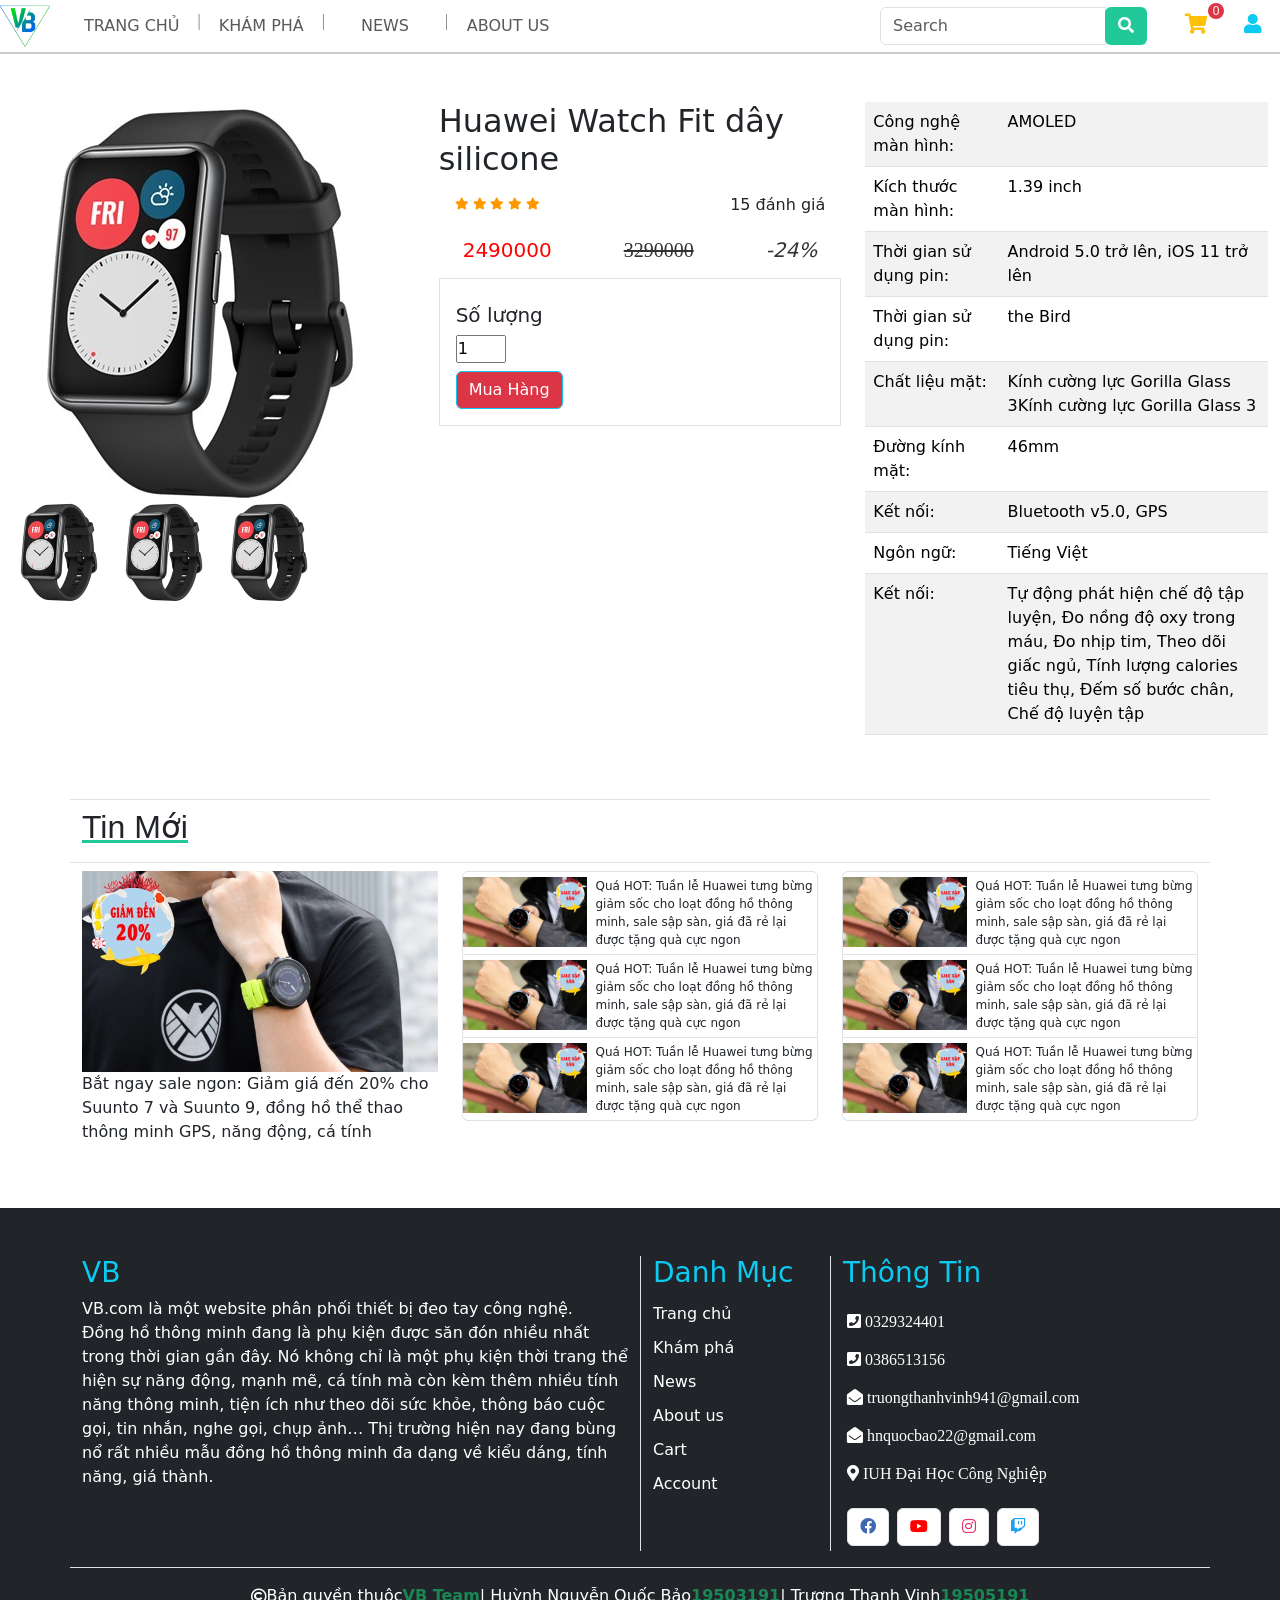
<file: ASSETS/HTML/CTHuawei.html>
<!DOCTYPE html>
<html lang="en">
<head>
  <meta charset="UTF-8">
  <meta http-equiv="X-UA-Compatible" content="IE=edge">
  <meta name="viewport" content="width=device-width, initial-scale=1.0">
  <link rel="stylesheet" href="https://thanhvinh941.github.io/VB_Web.github.io/ASSETS/fontawesome-free-5.15.1-web/css/all.min.css">
  <link rel="stylesheet" href="https://thanhvinh941.github.io/VB_Web.github.io/ASSETS/CSS/main.css">
  <link rel="stylesheet" href="https://thanhvinh941.github.io/VB_Web.github.io/ASSETS/CSS/styles.css">
  <!-- bootstrap link -->
  <link href="https://cdn.jsdelivr.net/npm/bootstrap@5.0.2/dist/css/bootstrap.min.css" rel="stylesheet" integrity="sha384-EVSTQN3/azprG1Anm3QDgpJLIm9Nao0Yz1ztcQTwFspd3yD65VohhpuuCOmLASjC" crossorigin="anonymous">
  <script src="https://cdn.jsdelivr.net/npm/bootstrap@5.0.2/dist/js/bootstrap.bundle.min.js" integrity="sha384-MrcW6ZMFYlzcLA8Nl+NtUVF0sA7MsXsP1UyJoMp4YLEuNSfAP+JcXn/tWtIaxVXM" crossorigin="anonymous"></script>  
  <script src="https://cdn.jsdelivr.net/npm/@popperjs/core@2.9.2/dist/umd/popper.min.js" integrity="sha384-IQsoLXl5PILFhosVNubq5LC7Qb9DXgDA9i+tQ8Zj3iwWAwPtgFTxbJ8NT4GN1R8p" crossorigin="anonymous"></script>
  <script src="https://code.jquery.com/jquery-3.6.0.js" integrity="sha256-H+K7U5CnXl1h5ywQfKtSj8PCmoN9aaq30gDh27Xc0jk=" crossorigin="anonymous"></script>
  <script src="https://cdn.jsdelivr.net/npm/bootstrap@5.0.2/dist/js/bootstrap.min.js" integrity="sha384-cVKIPhGWiC2Al4u+LWgxfKTRIcfu0JTxR+EQDz/bgldoEyl4H0zUF0QKbrJ0EcQF" crossorigin="anonymous"></script>
  <link rel="shortcut icon" type="image/png" href="https://thanhvinh941.github.io/VB_Web.github.io/ASSETS/IMG/logo.png"/>
<title>Huawei</title>
</head>
<body>
  <header>
    <nav class="container-fluid navbar navbar-expand-lg navbar-light bg-white justify-content-between">
      <a class="navbar-brand" href="#">
        <img src="https://thanhvinh941.github.io/VB_Web.github.io/ASSETS/IMG/logo.png" alt="" style="width: 50px;">
      </a>
      <div class="collapse navbar-collapse justify-content-between" id="navbarNav">
        <ul class="navbar-nav mr-auto"  >
          <li class="nav-item hover-nav">
            <a class="nav-link" style="transition:.5s;" href="https://thanhvinh941.github.io/VB_Web.github.io">Trang Chủ</a>
          </li>
          <span>|</span>
          <li class="nav-item hover-nav">
            <a class="nav-link" style="transition:.5s;" href="https://thanhvinh941.github.io/VB_Web.github.io/ASSETS/HTML/khamPha.html">Khám phá</a>
          </li>
          <span>|</span>
          <li class="nav-item hover-nav">
            <a class="nav-link" style="transition:.5s;" href="https://thanhvinh941.github.io/VB_Web.github.io/ASSETS/HTML/new.html">News</a>
          </li>
          <span>|</span>
          <li class="nav-item hover-nav">
            <a class="nav-link" style="transition:.5s;" href="https://thanhvinh941.github.io/VB_Web.github.io/ASSETS/HTML/ThôngTinSV.html">about us</a>
          </li>
        </ul>
      </div>
      <div class="collapse navbar-collapse justify-content-end" id="navbarNav">
        <form class="form-inline " action="https://thanhvinh941.github.io/VB_Web.github.io/ASSETS/HTML/khamPha.html">
          <div class="input-group">
            <input type="text" class="form-control shadow-none border" placeholder="Search" >
            <div class="input-group-prepend">
              <button class="btn my-2 my-sm-0 shadow-none" type="submit"><i class="fas fa-search"></i></button>
            </div>
          </div>
        </form>
        <ul class="navbar-nav" >
          <li class="nav-item  position-relative">
            <a class="nav-link cart" href="https://thanhvinh941.github.io/VB_Web.github.io/ASSETS/HTML/cart.html"><i class="fas fa-shopping-cart" ></i></a>
            <span class="position-absolute cart-number">0</span>
          </li>
          <li class="nav-item position-relative ">
            <div class="nav-link account">
              <i class="fas fa-user"></i>
              <ul class="list-group position-absolute d-none" style="width: 120px;right: 0;z-index: 1999999;">
                <li class="list-group-item bg-transparent border-0">
                  <button class="btn d-block w-100 shadow border bg-white text-dark btn-account translate-time "><a class="text-decoration-none text-dark" href="https://thanhvinh941.github.io/VB_Web.github.io/ASSETS/HTML/logIn.html">Đăng nhập</a> </button>
                </li>
                <li class="list-group-item bg-transparent border-0">
                  <button class="btn d-block w-100 shadow border bg-white text-dark btn-account translate-time "><a class="text-decoration-none text-dark" href="https://thanhvinh941.github.io/VB_Web.github.io/ASSETS/HTML/signIn.html">Đăng ký</a></button>
                </li>
              </ul>
            </div>
          </li>
        </ul>
      </div>
    </nav>
  </header>
        <!--contents-->
  <div class="container-fluid my-5">
              <div class="row">
                <div class="col">
                  <img id='img_bu' class="img-view" src="https://thanhvinh941.github.io/VB_Web.github.io/ASSETS/IMG/hwFitSi.jpg" data-zoom-image='https://thanhvinh941.github.io/VB_Web.github.io/ASSETS/IMG/mi-watch-255520-015535-400x400 copy.jpg' />
                  <div id="gallery_01">
                    <img onclick="Gal(this)" id="img_01" class='thumb-image' src="https://thanhvinh941.github.io/VB_Web.github.io/ASSETS/IMG/hwFitSi.jpg" width="100" />
                    <img onclick="Gal(this)" id="img_01" class='thumb-image' src="https://thanhvinh941.github.io/VB_Web.github.io/ASSETS/IMG/hwFitSi.jpg" width="100" />
                    <img onclick="Gal(this)" id="img_01" class='thumb-image' src="https://thanhvinh941.github.io/VB_Web.github.io/ASSETS/IMG/hwFitSi.jpg" width="100" />
                  </div>
                </div>
                <div class="col">
                  <h2>Huawei Watch Fit dây silicone</h2>
                  <div class="ratingresult d-flex justify-content-between px-3 my-3">
                    <div class="d-block">
                      <i class="fas fa-star"></i>
                      <i class="fas fa-star"></i>
                      <i class="fas fa-star"></i>
                      <i class="fas fa-star"></i>
                      <i class="fas fa-star"></i>
                    </div>
                    <spans class="h6"> 15 đánh giá</span>
                  </div>
                  <div class="price d-flex justify-content-between px-3">
                      <strong class="h5">2490000</strong>
                      <span class="h5 text-decoration-line-through">3290000</span>
                      <i class="h5">-24%</i>
                  </div>
                  <div class="d-block border p-3 my-2">
                    <div class="comboSL d-block w-25 my-2">
                      <h5>Số lượng</h5>
                      <input class="d-inline-block" style="width: 50px;" value="1" type="number">
                    </div>
                      <button class="btn btn-info bg-danger" id="add-cart">Mua Hàng</button>
                  </div>
              </div>
              <div class="col">
                <table class="table table-striped">
                  <tbody>
                    <tr>
                      <td class="col-4">Công nghệ màn hình:</td>
                      <td>AMOLED</td>
                    </tr>
                    <tr>
                      <td class="col-4">Kích thước màn hình:</td>
                      <td>1.39 inch</td>
                    </tr>
                    <tr>
                      <td class="col-4">Thời gian sử dụng pin:</td>
                      <td>Android 5.0 trở lên, iOS 11 trở lên</td>
                    </tr>
                    <tr>
                      <td class="col-4">Thời gian sử dụng pin:</td>
                      <td>the Bird</td>
                    </tr>                    <tr>
                      <td class="col-4">Chất liệu mặt:</td>
                      <td>Kính cường lực Gorilla Glass 3Kính cường lực Gorilla Glass 3</td>
                    </tr>                    <tr>
                      <td class="col-4">Đường kính mặt:</td>
                      <td>46mm</td>
                    </tr>                    <tr>
                      <td class="col-4">Kết nối:</td>
                      <td>Bluetooth v5.0, GPS</td>
                    </tr>
                  </tr>                    <tr>
                    <td class="col-4">Ngôn ngữ:</td>
                    <td>Tiếng Việt</td>
                  </tr>
                </tr>                    <tr>
                  <td>Kết nối:</td>
                  <td>Tự động phát hiện chế độ tập luyện, Đo nồng độ oxy trong máu, Đo nhịp tim, Theo dõi giấc ngủ, Tính lượng calories tiêu thụ, Đếm số bước chân, Chế độ luyện tập</td>
                </tr>
                  </tbody>
                </table>
             </div>
            </div>    
  </div>
  <div class="combo-newpost mt-5 mb-5">
    <div class="container position-relative border-top pt-2 pb-2 border-bottom mb-2 ">
      <h2 class="font-weight-bolder text-tranding">Tin Mới</h2>
    </div>
    <div class="container">
      <div class="row">
        <div class="col" style="min-width: 350px;">
          <a href="https://thanhvinh941.github.io/VB_Web.github.io/ASSETS/HTML/new.html" class="d-block m-auto text-decoration-none text-dark">
            <div class="main-new d-block translate-text">
              <img class="d-block w-100" src="https://thanhvinh941.github.io/VB_Web.github.io/ASSETS/IMG/tr_800x450-600x400.jpg" alt="">
              <div class="main-new__caption">
                <p>Bắt ngay sale ngon: Giảm giá đến 20% cho Suunto 7 và Suunto 9, đồng hồ thể thao thông minh GPS, năng động, cá tính</p>
              </div>
            </div>
          </a>
        </div>
        <div class="col">
          <ul class="list-group">
            <li class="list-group-item translate-l">
              <div class="side-new d-flex " style="min-width: 350px; transition:.8s;">
                <img class="d-inline-block" style="height: 70px;" src="https://thanhvinh941.github.io/VB_Web.github.io/ASSETS/IMG/huaweiwatchgt246mmdayda_800x450-600x400.jpg" alt="">
                <p>Quá HOT: Tuần lễ Huawei tưng bừng giảm sốc cho loạt đồng hồ thông minh, sale sập sàn, giá đã rẻ lại được tặng quà cực ngon</p>
              </div>
            </li>
            <li class="list-group-item translate-l">
              <div class="side-new d-flex " style="min-width: 350px; transition:.8s;">
                <img class="d-inline-block" style="height: 70px;" src="https://thanhvinh941.github.io/VB_Web.github.io/ASSETS/IMG/huaweiwatchgt246mmdayda_800x450-600x400.jpg" alt="">
                <p>Quá HOT: Tuần lễ Huawei tưng bừng giảm sốc cho loạt đồng hồ thông minh, sale sập sàn, giá đã rẻ lại được tặng quà cực ngon</p>
              </div>
            </li>
            <li class="list-group-item translate-l">
              <div class="side-new d-flex " style="min-width: 350px; transition:.8s;">
                <img class="d-inline-block" style="height: 70px;" src="https://thanhvinh941.github.io/VB_Web.github.io/ASSETS/IMG/huaweiwatchgt246mmdayda_800x450-600x400.jpg" alt="">
                <p>Quá HOT: Tuần lễ Huawei tưng bừng giảm sốc cho loạt đồng hồ thông minh, sale sập sàn, giá đã rẻ lại được tặng quà cực ngon</p>
              </div>
            </li>
          </ul>
        </div>
        <div class="col">
          <ul class="list-group">
            <li class="list-group-item translate-l">
              <div class="side-new d-flex " style="min-width: 350px; transition:.8s;">
                <img class="d-inline-block" style="height: 70px;" src="https://thanhvinh941.github.io/VB_Web.github.io/ASSETS/IMG/huaweiwatchgt246mmdayda_800x450-600x400.jpg" alt="">
                <p>Quá HOT: Tuần lễ Huawei tưng bừng giảm sốc cho loạt đồng hồ thông minh, sale sập sàn, giá đã rẻ lại được tặng quà cực ngon</p>
              </div>
            </li>
            <li class="list-group-item translate-l">
              <div class="side-new d-flex " style="min-width: 350px; transition:.8s;">
                <img class="d-inline-block" style="height: 70px;" src="https://thanhvinh941.github.io/VB_Web.github.io/ASSETS/IMG/huaweiwatchgt246mmdayda_800x450-600x400.jpg" alt="">
                <p>Quá HOT: Tuần lễ Huawei tưng bừng giảm sốc cho loạt đồng hồ thông minh, sale sập sàn, giá đã rẻ lại được tặng quà cực ngon</p>
              </div>
            </li>
            <li class="list-group-item translate-l">
              <div class="side-new d-flex " style="min-width: 350px; transition:.8s;">
                <img class="d-inline-block" style="height: 70px;" src="https://thanhvinh941.github.io/VB_Web.github.io/ASSETS/IMG/huaweiwatchgt246mmdayda_800x450-600x400.jpg" alt="">
                <p>Quá HOT: Tuần lễ Huawei tưng bừng giảm sốc cho loạt đồng hồ thông minh, sale sập sàn, giá đã rẻ lại được tặng quà cực ngon</p>
              </div>
            </li>
          </ul>
        </div>
      </div>
    </div>
  </div>

  <footer>
    <div class="container pt-5 pb-3">
      <div class="row mb-3">
        <div class="col-6" style="min-width: 375 px;">
          <h3 class="text-info d-block w-100 ">VB</h3>
          <p class="text-white overflow-hidden"  style="max-height: 200px;"> VB.com là một website phân phối thiết bị đeo tay công nghệ. <br>Đồng hồ thông minh đang là phụ kiện được săn đón nhiều nhất trong thời gian gần đây. Nó không chỉ là một phụ kiện thời trang thể hiện sự năng động, mạnh mẽ, cá tính mà còn kèm thêm nhiều tính năng thông minh, tiện ích như theo dõi sức khỏe, thông báo cuộc gọi, tin nhắn, nghe gọi, chụp ảnh…
            Thị trường hiện nay đang bùng nổ rất nhiều mẫu đồng hồ thông minh đa dạng về kiểu dáng, tính năng, giá thành.</P>
          </p>
        </div>
        <div class="col-2 border-start">
          <h3 class="text-info d-block w-100 ">Danh Mục</h3>
          <ul class="list-group ml-0 bg-dark">
              <li class="list-group-item border-0 bg-dark translate-l"><a class="text-decoration-none text-white" style="transition:.8s;" href="https://thanhvinh941.github.io/VB_Web.github.io">Trang chủ</a></li>
              <li class="list-group-item border-0 bg-dark translate-l"><a class="text-decoration-none text-white" style="transition:.8s;" href="https://thanhvinh941.github.io/VB_Web.github.io/ASSETS/HTML/khamPha.html">Khám phá</a> </li>
              <li class="list-group-item border-0 bg-dark translate-l"><a class="text-decoration-none text-white" style="transition:.8s;" href="https://thanhvinh941.github.io/VB_Web.github.io/ASSETS/HTML/new.html">News</a></li>
              <li class="list-group-item border-0 bg-dark translate-l"><a class="text-decoration-none text-white" style="transition:.8s;" href="https://thanhvinh941.github.io/VB_Web.github.io/ASSETS/HTML/ThôngTinSV.html">About us</a></li>
              <li class="list-group-item border-0 bg-dark translate-l"><a class="text-decoration-none text-white" style="transition:.8s;" href="https://thanhvinh941.github.io/VB_Web.github.io/ASSETS/HTML/cart.html">Cart</a></li>
              <li class="list-group-item border-0 bg-dark translate-l"><a class="text-decoration-none text-white" style="transition:.8s;" href="https://thanhvinh941.github.io/VB_Web.github.io/ASSETS/HTML/logIn.html">Account</a></li>
          </ul>
        </div>
        <div class="col border-start">
          <h3 class="text-info d-block w-100 ">Thông Tin</h3>
          <ul class="list-group ml-0 bg-dark">
            <li style="height: 38px;" class="list-group-item border-0 bg-dark translate-l"><span class="text-white" style="transition:.8s;"><i class="px-1 text-white fas fa-phone-square"></i>0329324401</span></li>  
            <li style="height: 38px;" class="list-group-item border-0 bg-dark translate-l"><span class="text-white" style="transition:.8s;"><i class="px-1 text-white fas fa-phone-square"></i>0386513156</span></li>
            <li style="height: 38px;" class="list-group-item border-0 bg-dark translate-l"><span class="text-white" style="transition:.8s;"><i class="px-1 text-white fas fa-envelope-open"></i>truongthanhvinh941@gmail.com</span></li>
            <li style="height: 38px;" class="list-group-item border-0 bg-dark translate-l"><span class="text-white" style="transition:.8s;"><i class="px-1 text-white fas fa-envelope-open"></i>hnquocbao22@gmail.com</span></li>
            <li style="height: 38px;" class="list-group-item border-0 bg-dark translate-l"><span class="text-white" style="transition:.8s;"><i class="px-1 text-white fas fa-map-marker-alt"></i>IUH Đại Học Công Nghiệp</span></li>
            <li class="list-group-item border-0 bg-dark  d-flex justify-content-start mt-3">
              <button class="btn bg-white border mx-1"><i style="color: #4267B2;" class=" fab fa-facebook"></i></button>
              <button class="btn bg-white border mx-1"><i style="color: #ff0000;" class=" fab fa-youtube"></i></button>
              <button class="btn bg-white border mx-1"><i style="color: #E1306C;" class=" fab fa-instagram"></i></button>
              <button class="btn bg-white border mx-1"><i style="color: #1DA1F2;" class=" fab fa-twitch"></i></button>
            </li>
          </ul>
        </div>
      </div>
      <div class="row mt-3 border-top pt-3">
        <div class="col d-flex align-items-center justify-content-center">
          <i class="mr-1 text-white far fa-copyright"></i> <p class="text-white mb-0"> Bản quyền thuộc </p> <strong class="text-success pl-1">VB Team</strong>
            <i class="mr-1 text-white far "></i> <p class="text-white mb-0">|  Huỳnh Nguyễn Quốc Bảo </p> <strong class="text-success pl-1">19503191</strong>
            <i class="mr-1 text-white far "></i> <p class="text-white mb-0">|  Trương Thanh Vinh </p> <strong class="text-success pl-1">19505191</strong>
        </div>
      </div>         
    </div>

  </footer>
  <script src="https://thanhvinh941.github.io/VB_Web.github.io/ASSETS/JS/cart.js"></script>
  <script src="https://thanhvinh941.github.io/VB_Web.github.io/ASSETS/JS/cartAddCT.js"></script>

</body>
</html>
</file>
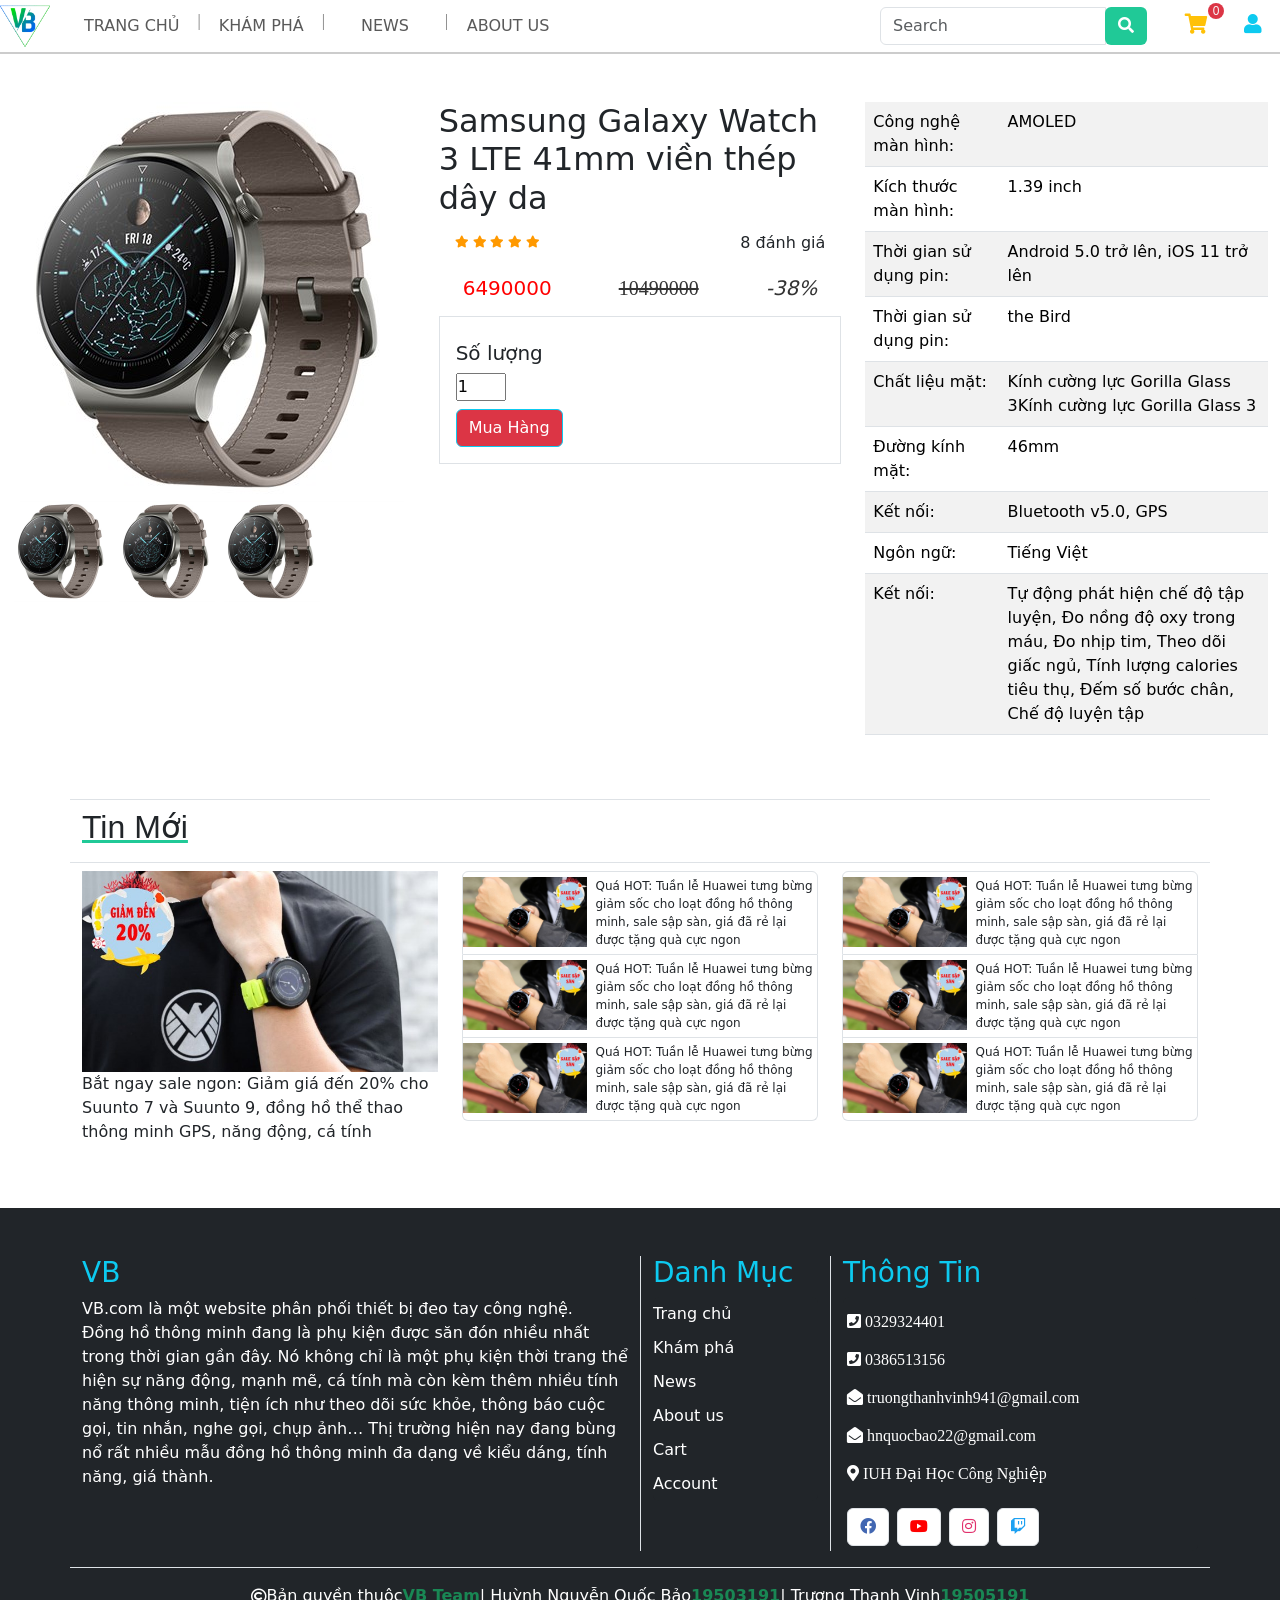
<file: ASSETS/HTML/CTSamSung.html>
<!DOCTYPE html>
<html lang="en">
<head>
  <meta charset="UTF-8">
  <meta http-equiv="X-UA-Compatible" content="IE=edge">
  <meta name="viewport" content="width=device-width, initial-scale=1.0">
  <link rel="stylesheet" href="https://thanhvinh941.github.io/VB_Web.github.io/ASSETS/fontawesome-free-5.15.1-web/css/all.min.css">
  <link rel="stylesheet" href="https://thanhvinh941.github.io/VB_Web.github.io/ASSETS/CSS/main.css">
  <link rel="stylesheet" href="https://thanhvinh941.github.io/VB_Web.github.io/ASSETS/CSS/styles.css">
  <!-- bootstrap link -->
  <link href="https://cdn.jsdelivr.net/npm/bootstrap@5.0.2/dist/css/bootstrap.min.css" rel="stylesheet" integrity="sha384-EVSTQN3/azprG1Anm3QDgpJLIm9Nao0Yz1ztcQTwFspd3yD65VohhpuuCOmLASjC" crossorigin="anonymous">
  <script src="https://cdn.jsdelivr.net/npm/bootstrap@5.0.2/dist/js/bootstrap.bundle.min.js" integrity="sha384-MrcW6ZMFYlzcLA8Nl+NtUVF0sA7MsXsP1UyJoMp4YLEuNSfAP+JcXn/tWtIaxVXM" crossorigin="anonymous"></script>  
  <script src="https://cdn.jsdelivr.net/npm/@popperjs/core@2.9.2/dist/umd/popper.min.js" integrity="sha384-IQsoLXl5PILFhosVNubq5LC7Qb9DXgDA9i+tQ8Zj3iwWAwPtgFTxbJ8NT4GN1R8p" crossorigin="anonymous"></script>
  <script src="https://code.jquery.com/jquery-3.6.0.js" integrity="sha256-H+K7U5CnXl1h5ywQfKtSj8PCmoN9aaq30gDh27Xc0jk=" crossorigin="anonymous"></script>
  <script src="https://cdn.jsdelivr.net/npm/bootstrap@5.0.2/dist/js/bootstrap.min.js" integrity="sha384-cVKIPhGWiC2Al4u+LWgxfKTRIcfu0JTxR+EQDz/bgldoEyl4H0zUF0QKbrJ0EcQF" crossorigin="anonymous"></script>
  <link rel="shortcut icon" type="image/png" href="https://thanhvinh941.github.io/VB_Web.github.io/ASSETS/IMG/logo.png"/>
<title>SamSung</title>
</head>
<body>
  <header>
    <nav class="container-fluid navbar navbar-expand-lg navbar-light bg-white justify-content-between">
      <a class="navbar-brand" href="#">
        <img src="https://thanhvinh941.github.io/VB_Web.github.io/ASSETS/IMG/logo.png" alt="" style="width: 50px;">
      </a>
      <div class="collapse navbar-collapse justify-content-between" id="navbarNav">
        <ul class="navbar-nav mr-auto"  >
          <li class="nav-item hover-nav">
            <a class="nav-link" style="transition:.5s;" href="https://thanhvinh941.github.io/VB_Web.github.io">Trang Chủ</a>
          </li>
          <span>|</span>
          <li class="nav-item hover-nav">
            <a class="nav-link" style="transition:.5s;" href="https://thanhvinh941.github.io/VB_Web.github.io/ASSETS/HTML/khamPha.html">Khám phá</a>
          </li>
          <span>|</span>
          <li class="nav-item hover-nav">
            <a class="nav-link" style="transition:.5s;" href="https://thanhvinh941.github.io/VB_Web.github.io/ASSETS/HTML/new.html">News</a>
          </li>
          <span>|</span>
          <li class="nav-item hover-nav">
            <a class="nav-link" style="transition:.5s;" href="https://thanhvinh941.github.io/VB_Web.github.io/ASSETS/HTML/ThôngTinSV.html">about us</a>
          </li>
        </ul>
      </div>
      <div class="collapse navbar-collapse justify-content-end" id="navbarNav">
        <form class="form-inline " action="https://thanhvinh941.github.io/VB_Web.github.io/ASSETS/HTML/khamPha.html">
          <div class="input-group">
            <input type="text" class="form-control shadow-none border" placeholder="Search" >
            <div class="input-group-prepend">
              <button class="btn my-2 my-sm-0 shadow-none" type="submit"><i class="fas fa-search"></i></button>
            </div>
          </div>
        </form>
        <ul class="navbar-nav" >
          <li class="nav-item  position-relative">
            <a class="nav-link cart" href="https://thanhvinh941.github.io/VB_Web.github.io/ASSETS/HTML/cart.html"><i class="fas fa-shopping-cart" ></i></a>
            <span class="position-absolute cart-number">0</span>
          </li>
          <li class="nav-item position-relative ">
            <div class="nav-link account">
              <i class="fas fa-user"></i>
              <ul class="list-group position-absolute d-none" style="width: 120px;right: 0;z-index: 1999999;">
                <li class="list-group-item bg-transparent border-0">
                  <button class="btn d-block w-100 shadow border bg-white text-dark btn-account translate-time "><a class="text-decoration-none text-dark" href="https://thanhvinh941.github.io/VB_Web.github.io/ASSETS/HTML/logIn.html">Đăng nhập</a> </button>
                </li>
                <li class="list-group-item bg-transparent border-0">
                  <button class="btn d-block w-100 shadow border bg-white text-dark btn-account translate-time "><a class="text-decoration-none text-dark" href="https://thanhvinh941.github.io/VB_Web.github.io/ASSETS/HTML/signIn.html">Đăng ký</a></button>
                </li>
              </ul>
            </div>
          </li>
        </ul>
      </div>
    </nav>
  </header>
        <!--contents-->
  <div class="container-fluid my-5">
              <div class="row">
                <div class="col">
                  <img id='img_bu' class="img-view" src="https://thanhvinh941.github.io/VB_Web.github.io/ASSETS/IMG/ss3Lte4.jpg" data-zoom-image='https://thanhvinh941.github.io/VB_Web.github.io/ASSETS/IMG/mi-watch-255520-015535-400x400 copy.jpg' />
                  <div id="gallery_01">
                    <img onclick="Gal(this)" id="img_01" class='thumb-image' src="https://thanhvinh941.github.io/VB_Web.github.io/ASSETS/IMG/ss3Lte4.jpg" width="100" />
                    <img onclick="Gal(this)" id="img_01" class='thumb-image' src="https://thanhvinh941.github.io/VB_Web.github.io/ASSETS/IMG/ss3Lte4.jpg" width="100" />
                    <img onclick="Gal(this)" id="img_01" class='thumb-image' src="https://thanhvinh941.github.io/VB_Web.github.io/ASSETS/IMG/ss3Lte4.jpg" width="100" />
                  </div>
                </div>
                <div class="col">
                  <h2>Samsung Galaxy Watch 3 LTE 41mm viền thép dây da</h2>
                  <div class="ratingresult d-flex justify-content-between px-3 my-3">
                    <div class="d-block">
                      <i class="fas fa-star"></i>
                      <i class="fas fa-star"></i>
                      <i class="fas fa-star"></i>
                      <i class="fas fa-star"></i>
                      <i class="fas fa-star"></i>
                    </div>
                    <spans class="h6"> 8 đánh giá</span>
                  </div>
                  <div class="price d-flex justify-content-between px-3">
                      <strong class="h5">6490000</strong>
                      <span class="h5 text-decoration-line-through">10490000</span>
                      <i class="h5">-38%</i>
                  </div>
                  <div class="d-block border p-3 my-2">
                    <div class="comboSL d-block w-25 my-2">
                      <h5>Số lượng</h5>
                      <input class="d-inline-block" style="width: 50px;" value="1" type="number">
                    </div>
                      <button class="btn btn-info bg-danger" id="add-cart">Mua Hàng</button>
                  </div>
              </div>
              <div class="col">
                <table class="table table-striped">
                  <tbody>
                    <tr>
                      <td class="col-4">Công nghệ màn hình:</td>
                      <td>AMOLED</td>
                    </tr>
                    <tr>
                      <td class="col-4">Kích thước màn hình:</td>
                      <td>1.39 inch</td>
                    </tr>
                    <tr>
                      <td class="col-4">Thời gian sử dụng pin:</td>
                      <td>Android 5.0 trở lên, iOS 11 trở lên</td>
                    </tr>
                    <tr>
                      <td class="col-4">Thời gian sử dụng pin:</td>
                      <td>the Bird</td>
                    </tr>                    <tr>
                      <td class="col-4">Chất liệu mặt:</td>
                      <td>Kính cường lực Gorilla Glass 3Kính cường lực Gorilla Glass 3</td>
                    </tr>                    <tr>
                      <td class="col-4">Đường kính mặt:</td>
                      <td>46mm</td>
                    </tr>                    <tr>
                      <td class="col-4">Kết nối:</td>
                      <td>Bluetooth v5.0, GPS</td>
                    </tr>
                  </tr>                    <tr>
                    <td class="col-4">Ngôn ngữ:</td>
                    <td>Tiếng Việt</td>
                  </tr>
                </tr>                    <tr>
                  <td>Kết nối:</td>
                  <td>Tự động phát hiện chế độ tập luyện, Đo nồng độ oxy trong máu, Đo nhịp tim, Theo dõi giấc ngủ, Tính lượng calories tiêu thụ, Đếm số bước chân, Chế độ luyện tập</td>
                </tr>
                  </tbody>
                </table>
             </div>
            </div>    
  </div>
  <div class="combo-newpost mt-5 mb-5">
    <div class="container position-relative border-top pt-2 pb-2 border-bottom mb-2 ">
      <h2 class="font-weight-bolder text-tranding">Tin Mới</h2>
    </div>
    <div class="container">
      <div class="row">
        <div class="col" style="min-width: 350px;">
          <a href="https://thanhvinh941.github.io/VB_Web.github.io/ASSETS/HTML/new.html" class="d-block m-auto text-decoration-none text-dark">
            <div class="main-new d-block translate-text">
              <img class="d-block w-100" src="https://thanhvinh941.github.io/VB_Web.github.io/ASSETS/IMG/tr_800x450-600x400.jpg" alt="">
              <div class="main-new__caption">
                <p>Bắt ngay sale ngon: Giảm giá đến 20% cho Suunto 7 và Suunto 9, đồng hồ thể thao thông minh GPS, năng động, cá tính</p>
              </div>
            </div>
          </a>
        </div>
        <div class="col">
          <ul class="list-group">
            <li class="list-group-item translate-l">
              <div class="side-new d-flex " style="min-width: 350px; transition:.8s;">
                <img class="d-inline-block" style="height: 70px;" src="https://thanhvinh941.github.io/VB_Web.github.io/ASSETS/IMG/huaweiwatchgt246mmdayda_800x450-600x400.jpg" alt="">
                <p>Quá HOT: Tuần lễ Huawei tưng bừng giảm sốc cho loạt đồng hồ thông minh, sale sập sàn, giá đã rẻ lại được tặng quà cực ngon</p>
              </div>
            </li>
            <li class="list-group-item translate-l">
              <div class="side-new d-flex " style="min-width: 350px; transition:.8s;">
                <img class="d-inline-block" style="height: 70px;" src="https://thanhvinh941.github.io/VB_Web.github.io/ASSETS/IMG/huaweiwatchgt246mmdayda_800x450-600x400.jpg" alt="">
                <p>Quá HOT: Tuần lễ Huawei tưng bừng giảm sốc cho loạt đồng hồ thông minh, sale sập sàn, giá đã rẻ lại được tặng quà cực ngon</p>
              </div>
            </li>
            <li class="list-group-item translate-l">
              <div class="side-new d-flex " style="min-width: 350px; transition:.8s;">
                <img class="d-inline-block" style="height: 70px;" src="https://thanhvinh941.github.io/VB_Web.github.io/ASSETS/IMG/huaweiwatchgt246mmdayda_800x450-600x400.jpg" alt="">
                <p>Quá HOT: Tuần lễ Huawei tưng bừng giảm sốc cho loạt đồng hồ thông minh, sale sập sàn, giá đã rẻ lại được tặng quà cực ngon</p>
              </div>
            </li>
          </ul>
        </div>
        <div class="col">
          <ul class="list-group">
            <li class="list-group-item translate-l">
              <div class="side-new d-flex " style="min-width: 350px; transition:.8s;">
                <img class="d-inline-block" style="height: 70px;" src="https://thanhvinh941.github.io/VB_Web.github.io/ASSETS/IMG/huaweiwatchgt246mmdayda_800x450-600x400.jpg" alt="">
                <p>Quá HOT: Tuần lễ Huawei tưng bừng giảm sốc cho loạt đồng hồ thông minh, sale sập sàn, giá đã rẻ lại được tặng quà cực ngon</p>
              </div>
            </li>
            <li class="list-group-item translate-l">
              <div class="side-new d-flex " style="min-width: 350px; transition:.8s;">
                <img class="d-inline-block" style="height: 70px;" src="https://thanhvinh941.github.io/VB_Web.github.io/ASSETS/IMG/huaweiwatchgt246mmdayda_800x450-600x400.jpg" alt="">
                <p>Quá HOT: Tuần lễ Huawei tưng bừng giảm sốc cho loạt đồng hồ thông minh, sale sập sàn, giá đã rẻ lại được tặng quà cực ngon</p>
              </div>
            </li>
            <li class="list-group-item translate-l">
              <div class="side-new d-flex " style="min-width: 350px; transition:.8s;">
                <img class="d-inline-block" style="height: 70px;" src="https://thanhvinh941.github.io/VB_Web.github.io/ASSETS/IMG/huaweiwatchgt246mmdayda_800x450-600x400.jpg" alt="">
                <p>Quá HOT: Tuần lễ Huawei tưng bừng giảm sốc cho loạt đồng hồ thông minh, sale sập sàn, giá đã rẻ lại được tặng quà cực ngon</p>
              </div>
            </li>
          </ul>
        </div>
      </div>
    </div>
  </div>

  <footer>
    <div class="container pt-5 pb-3">
      <div class="row mb-3">
        <div class="col-6" style="min-width: 375 px;">
          <h3 class="text-info d-block w-100 ">VB</h3>
          <p class="text-white overflow-hidden"  style="max-height: 200px;"> VB.com là một website phân phối thiết bị đeo tay công nghệ. <br>Đồng hồ thông minh đang là phụ kiện được săn đón nhiều nhất trong thời gian gần đây. Nó không chỉ là một phụ kiện thời trang thể hiện sự năng động, mạnh mẽ, cá tính mà còn kèm thêm nhiều tính năng thông minh, tiện ích như theo dõi sức khỏe, thông báo cuộc gọi, tin nhắn, nghe gọi, chụp ảnh…
            Thị trường hiện nay đang bùng nổ rất nhiều mẫu đồng hồ thông minh đa dạng về kiểu dáng, tính năng, giá thành.</P>
          </p>
        </div>
        <div class="col-2 border-start">
          <h3 class="text-info d-block w-100 ">Danh Mục</h3>
          <ul class="list-group ml-0 bg-dark">
              <li class="list-group-item border-0 bg-dark translate-l"><a class="text-decoration-none text-white" style="transition:.8s;" href="https://thanhvinh941.github.io/VB_Web.github.io">Trang chủ</a></li>
              <li class="list-group-item border-0 bg-dark translate-l"><a class="text-decoration-none text-white" style="transition:.8s;" href="https://thanhvinh941.github.io/VB_Web.github.io/ASSETS/HTML/khamPha.html">Khám phá</a> </li>
              <li class="list-group-item border-0 bg-dark translate-l"><a class="text-decoration-none text-white" style="transition:.8s;" href="https://thanhvinh941.github.io/VB_Web.github.io/ASSETS/HTML/new.html">News</a></li>
              <li class="list-group-item border-0 bg-dark translate-l"><a class="text-decoration-none text-white" style="transition:.8s;" href="https://thanhvinh941.github.io/VB_Web.github.io/ASSETS/HTML/ThôngTinSV.html">About us</a></li>
              <li class="list-group-item border-0 bg-dark translate-l"><a class="text-decoration-none text-white" style="transition:.8s;" href="https://thanhvinh941.github.io/VB_Web.github.io/ASSETS/HTML/cart.html">Cart</a></li>
              <li class="list-group-item border-0 bg-dark translate-l"><a class="text-decoration-none text-white" style="transition:.8s;" href="https://thanhvinh941.github.io/VB_Web.github.io/ASSETS/HTML/logIn.html">Account</a></li>
          </ul>
        </div>
        <div class="col border-start">
          <h3 class="text-info d-block w-100 ">Thông Tin</h3>
          <ul class="list-group ml-0 bg-dark">
            <li style="height: 38px;" class="list-group-item border-0 bg-dark translate-l"><span class="text-white" style="transition:.8s;"><i class="px-1 text-white fas fa-phone-square"></i>0329324401</span></li>  
            <li style="height: 38px;" class="list-group-item border-0 bg-dark translate-l"><span class="text-white" style="transition:.8s;"><i class="px-1 text-white fas fa-phone-square"></i>0386513156</span></li>
            <li style="height: 38px;" class="list-group-item border-0 bg-dark translate-l"><span class="text-white" style="transition:.8s;"><i class="px-1 text-white fas fa-envelope-open"></i>truongthanhvinh941@gmail.com</span></li>
            <li style="height: 38px;" class="list-group-item border-0 bg-dark translate-l"><span class="text-white" style="transition:.8s;"><i class="px-1 text-white fas fa-envelope-open"></i>hnquocbao22@gmail.com</span></li>
            <li style="height: 38px;" class="list-group-item border-0 bg-dark translate-l"><span class="text-white" style="transition:.8s;"><i class="px-1 text-white fas fa-map-marker-alt"></i>IUH Đại Học Công Nghiệp</span></li>
            <li class="list-group-item border-0 bg-dark  d-flex justify-content-start mt-3">
              <button class="btn bg-white border mx-1"><i style="color: #4267B2;" class=" fab fa-facebook"></i></button>
              <button class="btn bg-white border mx-1"><i style="color: #ff0000;" class=" fab fa-youtube"></i></button>
              <button class="btn bg-white border mx-1"><i style="color: #E1306C;" class=" fab fa-instagram"></i></button>
              <button class="btn bg-white border mx-1"><i style="color: #1DA1F2;" class=" fab fa-twitch"></i></button>
            </li>
          </ul>
        </div>
      </div>
      <div class="row mt-3 border-top pt-3">
        <div class="col d-flex align-items-center justify-content-center">
          <i class="mr-1 text-white far fa-copyright"></i> <p class="text-white mb-0"> Bản quyền thuộc </p> <strong class="text-success pl-1">VB Team</strong>
            <i class="mr-1 text-white far "></i> <p class="text-white mb-0">|  Huỳnh Nguyễn Quốc Bảo </p> <strong class="text-success pl-1">19503191</strong>
            <i class="mr-1 text-white far "></i> <p class="text-white mb-0">|  Trương Thanh Vinh </p> <strong class="text-success pl-1">19505191</strong>
        </div>
      </div>        
    </div>

  </footer>
  <script src="https://thanhvinh941.github.io/VB_Web.github.io/ASSETS/JS/cart.js"></script>
  <script src="https://thanhvinh941.github.io/VB_Web.github.io/ASSETS/JS/cartAddCT.js"></script>
</body>
</html>
</file>
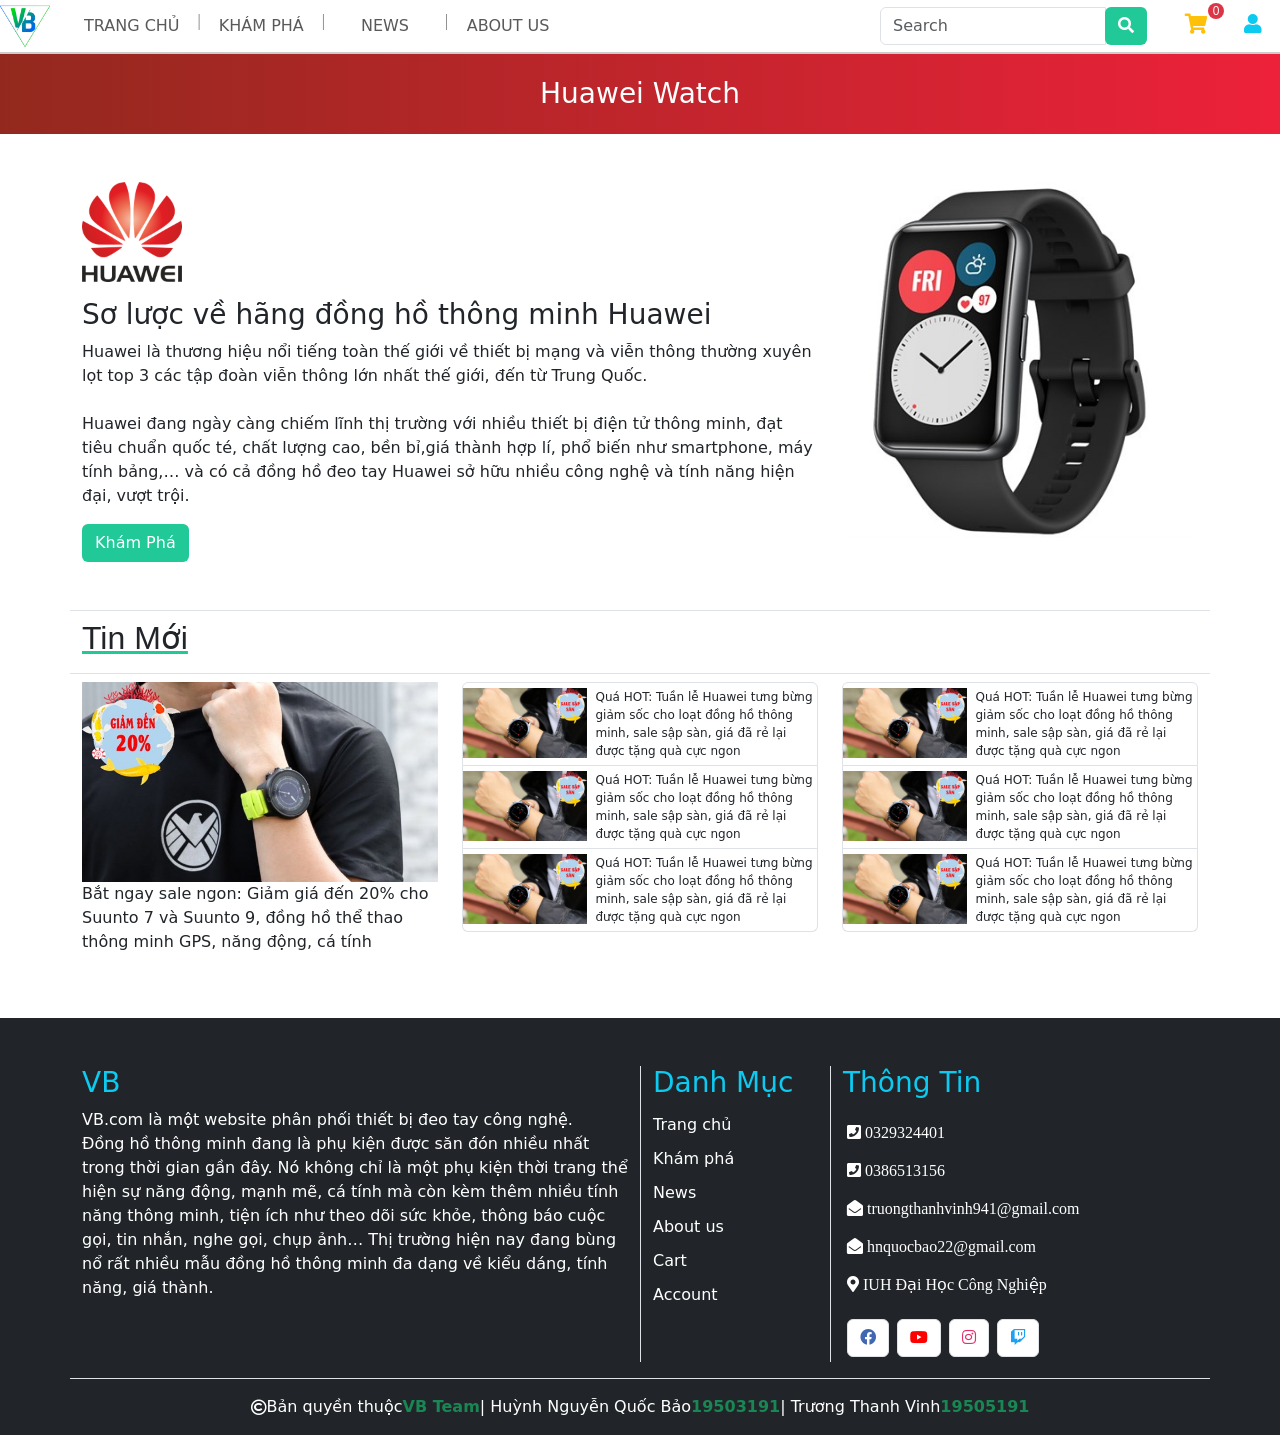
<file: ASSETS/HTML/huaweiGT.html>
<!DOCTYPE html>
<html lang="en">
<head>
    <title>Huawei</title>
    <!-- link font -->
    <meta charset="UTF-8">
    <meta http-equiv="X-UA-Compatible" content="IE=edge">
    <meta name="viewport" content="width=device-width, initial-scale=1.0">
    <link rel="stylesheet" href="https://thanhvinh941.github.io/VB_Web.github.io/ASSETS/fontawesome-free-5.15.1-web/css/all.min.css">
    <link rel="stylesheet" href="https://thanhvinh941.github.io/VB_Web.github.io/ASSETS/CSS/main.css">
    <link rel="stylesheet" href="https://thanhvinh941.github.io/VB_Web.github.io/ASSETS/CSS/styles.css">
  <!-- bootstrap link -->
  <link href="https://cdn.jsdelivr.net/npm/bootstrap@5.0.2/dist/css/bootstrap.min.css" rel="stylesheet" integrity="sha384-EVSTQN3/azprG1Anm3QDgpJLIm9Nao0Yz1ztcQTwFspd3yD65VohhpuuCOmLASjC" crossorigin="anonymous">
  <script src="https://cdn.jsdelivr.net/npm/bootstrap@5.0.2/dist/js/bootstrap.bundle.min.js" integrity="sha384-MrcW6ZMFYlzcLA8Nl+NtUVF0sA7MsXsP1UyJoMp4YLEuNSfAP+JcXn/tWtIaxVXM" crossorigin="anonymous"></script>  
  <script src="https://cdn.jsdelivr.net/npm/@popperjs/core@2.9.2/dist/umd/popper.min.js" integrity="sha384-IQsoLXl5PILFhosVNubq5LC7Qb9DXgDA9i+tQ8Zj3iwWAwPtgFTxbJ8NT4GN1R8p" crossorigin="anonymous"></script>
  <script src="https://code.jquery.com/jquery-3.6.0.js" integrity="sha256-H+K7U5CnXl1h5ywQfKtSj8PCmoN9aaq30gDh27Xc0jk=" crossorigin="anonymous"></script>
  <script src="https://cdn.jsdelivr.net/npm/bootstrap@5.0.2/dist/js/bootstrap.min.js" integrity="sha384-cVKIPhGWiC2Al4u+LWgxfKTRIcfu0JTxR+EQDz/bgldoEyl4H0zUF0QKbrJ0EcQF" crossorigin="anonymous"></script>
  <link rel="shortcut icon" type="image/png" href="https://thanhvinh941.github.io/VB_Web.github.io/ASSETS/IMG/logo.png"/>
    <!--  -->
</head>
<body>
    <header>
        <nav class="container-fluid navbar navbar-expand-lg navbar-light bg-white justify-content-between">
          <a class="navbar-brand" href="#">
            <img src="https://thanhvinh941.github.io/VB_Web.github.io/ASSETS/IMG/logo.png" alt="" style="width: 50px;">
          </a>
          <div class="collapse navbar-collapse justify-content-between" id="navbarNav">
            <ul class="navbar-nav mr-auto"  >
              <li class="nav-item hover-nav">
                <a class="nav-link" style="transition:.5s;" href="https://thanhvinh941.github.io/VB_Web.github.io">Trang Chủ</a>
              </li>
              <span>|</span>
              <li class="nav-item hover-nav">
                <a class="nav-link" style="transition:.5s;" href="https://thanhvinh941.github.io/VB_Web.github.io/ASSETS/HTML/khamPha.html">Khám phá</a>
              </li>
              <span>|</span>
              <li class="nav-item hover-nav">
                <a class="nav-link" style="transition:.5s;" href="https://thanhvinh941.github.io/VB_Web.github.io/ASSETS/HTML/new.html">News</a>
              </li>
              <span>|</span>
              <li class="nav-item hover-nav">
                <a class="nav-link" style="transition:.5s;" href="https://thanhvinh941.github.io/VB_Web.github.io/ASSETS/HTML/ThôngTinSV.html">about us</a>
              </li>
            </ul>
          </div>
          <div class="collapse navbar-collapse justify-content-end" id="navbarNav">
            <form class="form-inline " action="https://thanhvinh941.github.io/VB_Web.github.io/ASSETS/HTML/khamPha.html">
              <div class="input-group">
                <input type="text" class="form-control shadow-none border" placeholder="Search" >
                <div class="input-group-prepend">
                  <button class="btn my-2 my-sm-0 shadow-none" type="submit"><i class="fas fa-search"></i></button>
                </div>
              </div>
            </form>
            <ul class="navbar-nav" >
              <li class="nav-item  position-relative">
                <a class="nav-link cart" href="https://thanhvinh941.github.io/VB_Web.github.io/ASSETS/HTML/cart.html"><i class="fas fa-shopping-cart" ></i></a>
                <span class="position-absolute cart-number">0</span>
              </li>
              <li class="nav-item position-relative ">
                <div class="nav-link account">
                  <i class="fas fa-user"></i>
                  <ul class="list-group position-absolute d-none" style="width: 120px;right: 0;z-index: 1999999;">
                    <li class="list-group-item bg-transparent border-0">
                      <button class="btn d-block w-100 shadow border bg-white text-dark btn-account translate-time "><a class="text-decoration-none text-dark" href="https://thanhvinh941.github.io/VB_Web.github.io/ASSETS/HTML/logIn.html">Đăng nhập</a> </button>
                    </li>
                    <li class="list-group-item bg-transparent border-0">
                      <button class="btn d-block w-100 shadow border bg-white text-dark btn-account translate-time "><a class="text-decoration-none text-dark" href="https://thanhvinh941.github.io/VB_Web.github.io/ASSETS/HTML/signIn.html">Đăng ký</a></button>
                    </li>
                  </ul>
                </div>
              </li>
            </ul>
          </div>
        </nav>
      </header>
      <div class="container-fluid" style="background: #ED213A;  /* fallback for old browsers */
      background: -webkit-linear-gradient(to right, #93291E, #ED213A);  /* Chrome 10-25, Safari 5.1-6 */
      background: linear-gradient(to right, #93291E, #ED213A); /* W3C, IE 10+/ Edge, Firefox 16+, Chrome 26+, Opera 12+, Safari 7+ */
       ">              <h3 class="text-white text-center" style="line-height: 80px;">Huawei Watch</h3>  
</div>
        <div class="container my-5">
                <div class="row">
                    <div class="col">
                        <div class="row mb-3">
                            <div class="d-flex">
                                <img style="width: 100px;" src="https://thanhvinh941.github.io/VB_Web.github.io/ASSETS/IMG/Huawei Logo Vector (_CDR) Free Download.png" alt="">
                            </div>
                        </div>
                        <div class="row">
                            <h3>Sơ lược về hãng đồng hồ thông minh Huawei</h3>
                            <p>
                                Huawei là thương hiệu nổi tiếng toàn thế giới về thiết bị mạng và viễn thông thường xuyên lọt top 3 các tập đoàn viễn thông lớn nhất thế giới, đến từ Trung Quốc.<br> <br>

                                Huawei đang ngày càng chiếm lĩnh thị trường với nhiều thiết bị điện tử thông minh, đạt tiêu chuẩn quốc té, chất lượng cao, bền bỉ,giá thành hợp lí, phổ biến như smartphone, máy tính bảng,… và có cả đồng hồ đeo tay Huawei sở hữu nhiều công nghệ và tính năng hiện đại, vượt trội.                      </p>
                        </div>
                        <div class="row">
                            <a class="align-content-center" href="https://thanhvinh941.github.io/VB_Web.github.io/ASSETS/HTML/khamPha.html"><button type="button" class="btn my-2 my-sm-0 pl-4 pr-4 shadow-hover translate-time">Khám Phá</button></a>
                        </div>
                    </div>
                    <div class="col-4">
                        <div id="carouselExampleSlidesOnly" class="carousel slide" data-bs-ride="carousel">
                            <div class="carousel-inner">
                              <div class="carousel-item active">
                                <img src="https://thanhvinh941.github.io/VB_Web.github.io/ASSETS/IMG/hwFitSi.jpg" class="d-block w-100" alt="...">
                              </div>
                              <div class="carousel-item">
                                <img src="https://thanhvinh941.github.io/VB_Web.github.io/ASSETS/IMG/hwFitSi.jpg" class="d-block w-100" alt="...">
                              </div>
                            </div>
                          </div>
                      </div>
                </div>
        </div>
        <div class="combo-newpost mt-5 mb-5">
            <div class="container position-relative border-top pt-2 pb-2 border-bottom mb-2 ">
              <h2 class="font-weight-bolder text-tranding">Tin Mới</h2>
            </div>
            <div class="container">
              <div class="row">
                <div class="col" style="min-width: 350px;">
                  <a href="https://thanhvinh941.github.io/VB_Web.github.io/ASSETS/HTML/new.html" class="d-block m-auto text-decoration-none text-dark">
                    <div class="main-new d-block translate-text">
                      <img class="d-block w-100" src="https://thanhvinh941.github.io/VB_Web.github.io/ASSETS/IMG/tr_800x450-600x400.jpg" alt="">
                      <div class="main-new__caption">
                        <p>Bắt ngay sale ngon: Giảm giá đến 20% cho Suunto 7 và Suunto 9, đồng hồ thể thao thông minh GPS, năng động, cá tính</p>
                      </div>
                    </div>
                  </a>
                </div>
                <div class="col">
                  <ul class="list-group">
                    <li class="list-group-item translate-l">
                      <div class="side-new d-flex " style="min-width: 350px; transition:.8s;">
                        <img class="d-inline-block" style="height: 70px;" src="https://thanhvinh941.github.io/VB_Web.github.io/ASSETS/IMG/huaweiwatchgt246mmdayda_800x450-600x400.jpg" alt="">
                        <p>Quá HOT: Tuần lễ Huawei tưng bừng giảm sốc cho loạt đồng hồ thông minh, sale sập sàn, giá đã rẻ lại được tặng quà cực ngon</p>
                      </div>
                    </li>
                    <li class="list-group-item translate-l">
                      <div class="side-new d-flex " style="min-width: 350px; transition:.8s;">
                        <img class="d-inline-block" style="height: 70px;" src="https://thanhvinh941.github.io/VB_Web.github.io/ASSETS/IMG/huaweiwatchgt246mmdayda_800x450-600x400.jpg" alt="">
                        <p>Quá HOT: Tuần lễ Huawei tưng bừng giảm sốc cho loạt đồng hồ thông minh, sale sập sàn, giá đã rẻ lại được tặng quà cực ngon</p>
                      </div>
                    </li>
                    <li class="list-group-item translate-l">
                      <div class="side-new d-flex " style="min-width: 350px; transition:.8s;">
                        <img class="d-inline-block" style="height: 70px;" src="https://thanhvinh941.github.io/VB_Web.github.io/ASSETS/IMG/huaweiwatchgt246mmdayda_800x450-600x400.jpg" alt="">
                        <p>Quá HOT: Tuần lễ Huawei tưng bừng giảm sốc cho loạt đồng hồ thông minh, sale sập sàn, giá đã rẻ lại được tặng quà cực ngon</p>
                      </div>
                    </li>
                  </ul>
                </div>
                <div class="col">
                  <ul class="list-group">
                    <li class="list-group-item translate-l">
                      <div class="side-new d-flex " style="min-width: 350px; transition:.8s;">
                        <img class="d-inline-block" style="height: 70px;" src="https://thanhvinh941.github.io/VB_Web.github.io/ASSETS/IMG/huaweiwatchgt246mmdayda_800x450-600x400.jpg" alt="">
                        <p>Quá HOT: Tuần lễ Huawei tưng bừng giảm sốc cho loạt đồng hồ thông minh, sale sập sàn, giá đã rẻ lại được tặng quà cực ngon</p>
                      </div>
                    </li>
                    <li class="list-group-item translate-l">
                      <div class="side-new d-flex " style="min-width: 350px; transition:.8s;">
                        <img class="d-inline-block" style="height: 70px;" src="https://thanhvinh941.github.io/VB_Web.github.io/ASSETS/IMG/huaweiwatchgt246mmdayda_800x450-600x400.jpg" alt="">
                        <p>Quá HOT: Tuần lễ Huawei tưng bừng giảm sốc cho loạt đồng hồ thông minh, sale sập sàn, giá đã rẻ lại được tặng quà cực ngon</p>
                      </div>
                    </li>
                    <li class="list-group-item translate-l">
                      <div class="side-new d-flex " style="min-width: 350px; transition:.8s;">
                        <img class="d-inline-block" style="height: 70px;" src="https://thanhvinh941.github.io/VB_Web.github.io/ASSETS/IMG/huaweiwatchgt246mmdayda_800x450-600x400.jpg" alt="">
                        <p>Quá HOT: Tuần lễ Huawei tưng bừng giảm sốc cho loạt đồng hồ thông minh, sale sập sàn, giá đã rẻ lại được tặng quà cực ngon</p>
                      </div>
                    </li>
                  </ul>
                </div>
              </div>
            </div>
          </div>
    <footer>
        <div class="container pt-5 pb-3">
          <div class="row mb-3">
            <div class="col-6" style="min-width: 375 px;">
              <h3 class="text-info d-block w-100 ">VB</h3>
              <p class="text-white overflow-hidden"  style="max-height: 200px;"> VB.com là một website phân phối thiết bị đeo tay công nghệ. <br>Đồng hồ thông minh đang là phụ kiện được săn đón nhiều nhất trong thời gian gần đây. Nó không chỉ là một phụ kiện thời trang thể hiện sự năng động, mạnh mẽ, cá tính mà còn kèm thêm nhiều tính năng thông minh, tiện ích như theo dõi sức khỏe, thông báo cuộc gọi, tin nhắn, nghe gọi, chụp ảnh…
                Thị trường hiện nay đang bùng nổ rất nhiều mẫu đồng hồ thông minh đa dạng về kiểu dáng, tính năng, giá thành.</P>
              </p>
            </div>
            <div class="col-2 border-start">
              <h3 class="text-info d-block w-100 ">Danh Mục</h3>
              <ul class="list-group ml-0 bg-dark">
                  <li class="list-group-item border-0 bg-dark translate-l"><a class="text-decoration-none text-white" style="transition:.8s;" href="https://thanhvinh941.github.io/VB_Web.github.io">Trang chủ</a></li>
                  <li class="list-group-item border-0 bg-dark translate-l"><a class="text-decoration-none text-white" style="transition:.8s;" href="https://thanhvinh941.github.io/VB_Web.github.io/ASSETS/HTML/khamPha.html">Khám phá</a> </li>
                  <li class="list-group-item border-0 bg-dark translate-l"><a class="text-decoration-none text-white" style="transition:.8s;" href="https://thanhvinh941.github.io/VB_Web.github.io/ASSETS/HTML/new.html">News</a></li>
                  <li class="list-group-item border-0 bg-dark translate-l"><a class="text-decoration-none text-white" style="transition:.8s;" href="https://thanhvinh941.github.io/VB_Web.github.io/ASSETS/HTML/ThôngTinSV.html">About us</a></li>
                  <li class="list-group-item border-0 bg-dark translate-l"><a class="text-decoration-none text-white" style="transition:.8s;" href="https://thanhvinh941.github.io/VB_Web.github.io/ASSETS/HTML/cart.html">Cart</a></li>
                  <li class="list-group-item border-0 bg-dark translate-l"><a class="text-decoration-none text-white" style="transition:.8s;" href="https://thanhvinh941.github.io/VB_Web.github.io/ASSETS/HTML/logIn.html">Account</a></li>
              </ul>
            </div>
            <div class="col border-start">
              <h3 class="text-info d-block w-100 ">Thông Tin</h3>
              <ul class="list-group ml-0 bg-dark">
                <li style="height: 38px;" class="list-group-item border-0 bg-dark translate-l"><span class="text-white" style="transition:.8s;"><i class="px-1 text-white fas fa-phone-square"></i>0329324401</span></li>  
                <li style="height: 38px;" class="list-group-item border-0 bg-dark translate-l"><span class="text-white" style="transition:.8s;"><i class="px-1 text-white fas fa-phone-square"></i>0386513156</span></li>
                <li style="height: 38px;" class="list-group-item border-0 bg-dark translate-l"><span class="text-white" style="transition:.8s;"><i class="px-1 text-white fas fa-envelope-open"></i>truongthanhvinh941@gmail.com</span></li>
                <li style="height: 38px;" class="list-group-item border-0 bg-dark translate-l"><span class="text-white" style="transition:.8s;"><i class="px-1 text-white fas fa-envelope-open"></i>hnquocbao22@gmail.com</span></li>
                <li style="height: 38px;" class="list-group-item border-0 bg-dark translate-l"><span class="text-white" style="transition:.8s;"><i class="px-1 text-white fas fa-map-marker-alt"></i>IUH Đại Học Công Nghiệp</span></li>
                <li class="list-group-item border-0 bg-dark  d-flex justify-content-start mt-3">
                  <button class="btn bg-white border mx-1"><i style="color: #4267B2;" class=" fab fa-facebook"></i></button>
                  <button class="btn bg-white border mx-1"><i style="color: #ff0000;" class=" fab fa-youtube"></i></button>
                  <button class="btn bg-white border mx-1"><i style="color: #E1306C;" class=" fab fa-instagram"></i></button>
                  <button class="btn bg-white border mx-1"><i style="color: #1DA1F2;" class=" fab fa-twitch"></i></button>
                </li>
              </ul>
            </div>
          </div>
          <div class="row mt-3 border-top pt-3">
            <div class="col d-flex align-items-center justify-content-center">
              <i class="mr-1 text-white far fa-copyright"></i> <p class="text-white mb-0"> Bản quyền thuộc </p> <strong class="text-success pl-1">VB Team</strong>
                <i class="mr-1 text-white far "></i> <p class="text-white mb-0">|  Huỳnh Nguyễn Quốc Bảo </p> <strong class="text-success pl-1">19503191</strong>
                <i class="mr-1 text-white far "></i> <p class="text-white mb-0">|  Trương Thanh Vinh </p> <strong class="text-success pl-1">19505191</strong>
            </div>
          </div>         
        </div>
  
    </footer> 
    <script src="https://thanhvinh941.github.io/VB_Web.github.io/ASSETS/JS/cart.js"></script>

</body>
</file>
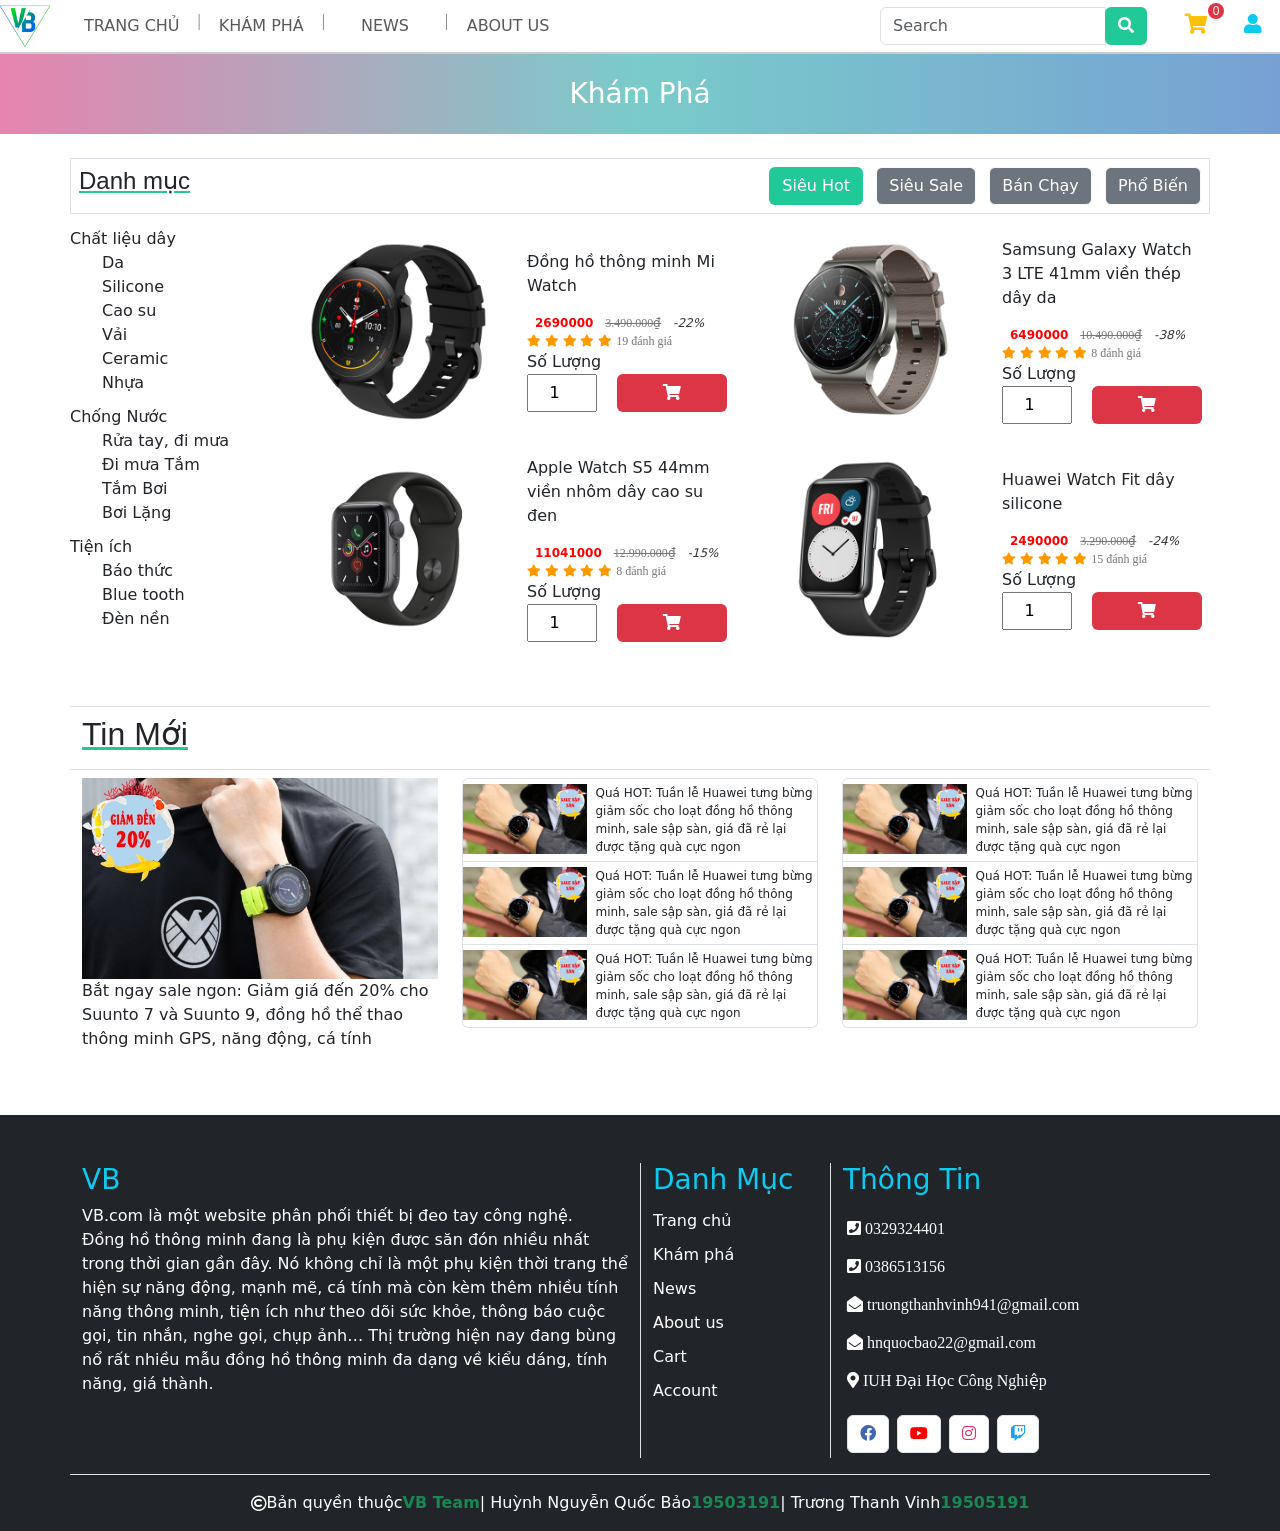
<file: ASSETS/HTML/khamPha.html>
<!DOCTYPE html>
<html lang="en">
<head>
  <meta charset="UTF-8">
  <meta http-equiv="X-UA-Compatible" content="IE=edge">
  <meta name="viewport" content="width=device-width, initial-scale=1.0">
  <link rel="stylesheet" href="https://thanhvinh941.github.io/VB_Web.github.io/ASSETS/fontawesome-free-5.15.1-web/css/all.min.css">
  <link rel="stylesheet" href="https://thanhvinh941.github.io/VB_Web.github.io/ASSETS/CSS/main.css">
  <link rel="stylesheet" href="https://thanhvinh941.github.io/VB_Web.github.io/ASSETS/CSS/styles.css">
  <!-- bootstrap link -->
  <link href="https://cdn.jsdelivr.net/npm/bootstrap@5.0.2/dist/css/bootstrap.min.css" rel="stylesheet" integrity="sha384-EVSTQN3/azprG1Anm3QDgpJLIm9Nao0Yz1ztcQTwFspd3yD65VohhpuuCOmLASjC" crossorigin="anonymous">
  <script src="https://cdn.jsdelivr.net/npm/bootstrap@5.0.2/dist/js/bootstrap.bundle.min.js" integrity="sha384-MrcW6ZMFYlzcLA8Nl+NtUVF0sA7MsXsP1UyJoMp4YLEuNSfAP+JcXn/tWtIaxVXM" crossorigin="anonymous"></script>  
  <script src="https://cdn.jsdelivr.net/npm/@popperjs/core@2.9.2/dist/umd/popper.min.js" integrity="sha384-IQsoLXl5PILFhosVNubq5LC7Qb9DXgDA9i+tQ8Zj3iwWAwPtgFTxbJ8NT4GN1R8p" crossorigin="anonymous"></script>
  <script src="https://code.jquery.com/jquery-3.6.0.js" integrity="sha256-H+K7U5CnXl1h5ywQfKtSj8PCmoN9aaq30gDh27Xc0jk=" crossorigin="anonymous"></script>
  <script src="https://cdn.jsdelivr.net/npm/bootstrap@5.0.2/dist/js/bootstrap.min.js" integrity="sha384-cVKIPhGWiC2Al4u+LWgxfKTRIcfu0JTxR+EQDz/bgldoEyl4H0zUF0QKbrJ0EcQF" crossorigin="anonymous"></script>
  <link rel="shortcut icon" type="image/png" href="https://thanhvinh941.github.io/VB_Web.github.io/ASSETS/IMG/logo.png"/>
  <title>Khám Phá</title>
</head>
<body>
  <header>
    <nav class="container-fluid navbar navbar-expand-lg navbar-light bg-white justify-content-between">
      <a class="navbar-brand" href="#">
        <img src="https://thanhvinh941.github.io/VB_Web.github.io/ASSETS/IMG/logo.png" alt="" style="width: 50px;">
      </a>
      <div class="collapse navbar-collapse justify-content-between" id="navbarNav">
        <ul class="navbar-nav mr-auto"  >
          <li class="nav-item hover-nav">
            <a class="nav-link" style="transition:.5s;" href="https://thanhvinh941.github.io/VB_Web.github.io">Trang Chủ</a>
          </li>
          <span>|</span>
          <li class="nav-item hover-nav">
            <a class="nav-link" style="transition:.5s;" href="https://thanhvinh941.github.io/VB_Web.github.io/ASSETS/HTML/khamPha.html">Khám phá</a>
          </li>
          <span>|</span>
          <li class="nav-item hover-nav">
            <a class="nav-link" style="transition:.5s;" href="https://thanhvinh941.github.io/VB_Web.github.io/ASSETS/HTML/new.html">News</a>
          </li>
          <span>|</span>
          <li class="nav-item hover-nav">
            <a class="nav-link" style="transition:.5s;" href="https://thanhvinh941.github.io/VB_Web.github.io/ASSETS/HTML/ThôngTinSV.html">about us</a>
          </li>
        </ul>
      </div>
      <div class="collapse navbar-collapse justify-content-end" id="navbarNav">
        <form class="form-inline " action="https://thanhvinh941.github.io/VB_Web.github.io/ASSETS/HTML/khamPha.html">
          <div class="input-group">
            <input type="text" class="form-control shadow-none border" placeholder="Search" >
            <div class="input-group-prepend">
              <button class="btn my-2 my-sm-0 shadow-none" type="submit"><i class="fas fa-search"></i></button>
            </div>
          </div>
        </form>
        <ul class="navbar-nav" >
          <li class="nav-item  position-relative">
            <a class="nav-link cart" href="https://thanhvinh941.github.io/VB_Web.github.io/ASSETS/HTML/cart.html"><i class="fas fa-shopping-cart" ></i></a>
            <span class="position-absolute cart-number">0</span>
          </li>
          <li class="nav-item position-relative ">
            <div class="nav-link account">
              <i class="fas fa-user"></i>
              <ul class="list-group position-absolute d-none" style="width: 120px;right: 0;z-index: 1999999;">
                <li class="list-group-item bg-transparent border-0">
                  <button class="btn d-block w-100 shadow border bg-white text-dark btn-account translate-time "><a class="text-decoration-none text-dark" href="https://thanhvinh941.github.io/VB_Web.github.io/ASSETS/HTML/logIn.html">Đăng nhập</a> </button>
                </li>
                <li class="list-group-item bg-transparent border-0">
                  <button class="btn d-block w-100 shadow border bg-white text-dark btn-account translate-time "><a class="text-decoration-none text-dark" href="https://thanhvinh941.github.io/VB_Web.github.io/ASSETS/HTML/signIn.html">Đăng ký</a></button>
                </li>
              </ul>
            </div>
          </li>
        </ul>
      </div>
    </nav>
  </header>
  <div class="container-fluid" style="background: #77A1D3;  /* fallback for old browsers */
  background: -webkit-linear-gradient(to right, #E684AE, #79CBCA, #77A1D3);  /* Chrome 10-25, Safari 5.1-6 */
  background: linear-gradient(to right, #E684AE, #79CBCA, #77A1D3); /* W3C, IE 10+/ Edge, Firefox 16+, Chrome 26+, Opera 12+, Safari 7+ */
  ">              <h3 class="text-white text-center" style="line-height: 80px;">Khám Phá</h3>  
  </div>
  <div class="container my-4 ">
            <div class="row">
          <div class="container position-relative border p-2 mb-2 justify-content-between d-flex">
            <h4 class="d-inline font-weight-bolder text-tranding">Danh mục</h4>
            <ul class="list-inline m-0 text-end">
              <li class="list-inline-item">
                <button class="btn">Siêu Hot</button>
              </li>
              <li class="list-inline-item">
                <button class="btn btn-light bg-secondary">Siêu Sale</button>
              </li>
              <li class="list-inline-item">
                <button class="btn btn-light bg-secondary">Bán Chạy</button>
              </li>
              <li class="list-inline-item">
                <button class="btn btn-light bg-secondary">Phổ Biến</button>
              </li>
            </ul>
          </div>
        </div>
    <div class="row">
      <div class="col-2 p-0">
        <ul class="list-group border-left border-right pl-2">
          <li style="width: 170px;" class=" list-group-item border-0">
            Chất liệu dây
            <ul style="list-style: none;">
              <li class="translate-l translate-time">Da</li>
              <li class="translate-l translate-time">Silicone</li>
              <li class="translate-l translate-time">Cao su</li>
              <li class="translate-l translate-time">Vải</li>
              <li class="translate-l translate-time">Ceramic</li>
              <li class="translate-l translate-time">Nhựa</li>
            </ul>
          </li>
          <li style="width: 170px;" class=" list-group-item border-0">
            Chống Nước
            <ul style="list-style: none;">
              <li class="translate-l translate-time">Rửa tay, đi mưa</li>
              <li class="translate-l translate-time">Đi mưa Tắm</li>
              <li class="translate-l translate-time">Tắm Bơi</li>
              <li class="translate-l translate-time">Bơi Lặng</li>
            </ul>
          </li>
          <li style="width: 170px;" class=" list-group-item border-0">
            Tiện ích 
            <ul style="list-style: none;">
              <li class="translate-l translate-time">Báo thức</li>
              <li class="translate-l translate-time">Blue tooth</li>
              <li class="translate-l translate-time">Đèn nền</li>
            </ul>
          </li>
        </ul>
      </div>
      <div class="col">
        <div class="row">
          <div class="col-6 my-2 shadow-hoverKP translate-time p-2 rounded-3 cart-item d-flex">
            <img class="m-auto lazyloaded" width="180" height="180" src="https://thanhvinh941.github.io/VB_Web.github.io/ASSETS/IMG/miWatch.jpg" alt="Đồng hồ thông minh Mi Watch">
              <div class="caption d-flex flex-column justify-content-center" style="width: 200px;">
                <p>Đồng hồ thông minh Mi Watch</p>
                <div class="price flex space-between">
                  <strong>2690000</strong>
                  <span class="text-decoration-line-through">3.490.000₫</span>
                  <i>-22%</i>
                </div>
                <div class="ratingresult">
                  <i class="fas fa-star"></i>
                  <i class="fas fa-star"></i>
                  <i class="fas fa-star"></i>
                  <i class="fas fa-star"></i>
                  <i class="fas fa-star"></i>
                  <span>19 đánh giá</span>
                </div>
                    <div class="combo-addCart d-block w-100">
                      <label for="SoLuong">Số Lượng</label>
                      <div class="quantity d-flex ">
                        <input type="number" value="1" style="width: 70px; text-align: center;">
                        <button style="flex: 1; margin-left: 20px;" class="btn bg-danger add-btn"><i class="fas fa-shopping-cart" ></i></button>
                      </div>
                    </div>
                  </div>                  

          </div>
          <div class="col-6 my-2 shadow-hoverKP translate-time p-2 rounded-3 cart-item d-flex">
              <img class="m-auto lazyloaded" width="180" height="180" src="https://thanhvinh941.github.io/VB_Web.github.io/ASSETS/IMG/ss3Lte4.jpg" alt="Đồng hồ thông minh Mi Watch">
              <div class="caption d-flex flex-column justify-content-center" style="width: 200px;">
                <p>Samsung Galaxy Watch 3 LTE 41mm viền thép dây da</p>
                <div class="price flex space-between">
                  <strong>6490000</strong>
                  <span class="text-decoration-line-through">10.490.000₫</span>
                  <i>-38%</i>
                  </div>
                <div class="ratingresult">
                  <i class="fas fa-star"></i>
                  <i class="fas fa-star"></i>
                  <i class="fas fa-star"></i>
                  <i class="fas fa-star"></i>
                  <i class="fas fa-star"></i>
                  <span>8 đánh giá</span>
                </div>
                <div class="combo-addCart d-block w-100">
                  <label for="SoLuong">Số Lượng</label>
                  <div class="quantity d-flex ">
                    <input type="number" value="1" style="width: 70px; text-align: center;">
                    <button style="flex: 1; margin-left: 20px;" class="btn bg-danger add-btn"><i class="fas fa-shopping-cart" ></i></button>
                  </div>
                </div>
              </div>                  

          </div>
          <div class="col-6 my-2 shadow-hoverKP translate-time p-2 rounded-3 cart-item d-flex">
              <img class="m-auto lazyloaded" width="180" height="180" src="https://thanhvinh941.github.io/VB_Web.github.io/ASSETS/IMG/applede.jpg" alt="Đồng hồ thông minh Mi Watch">
              <div class="caption d-flex flex-column justify-content-center" style="width: 200px;">
                <p>Apple Watch S5 44mm viền nhôm dây cao su đen</p>
                <div class="price flex space-between">
                  <strong>11041000</strong>
                  <span class="text-decoration-line-through">12.990.000₫</span>
                  <i>-15%</i>
                  </div>
                <div class="ratingresult">
                  <i class="fas fa-star"></i>
                  <i class="fas fa-star"></i>
                  <i class="fas fa-star"></i>
                  <i class="fas fa-star"></i>
                  <i class="fas fa-star"></i>
                  <span>8 đánh giá</span>
                </div>
                <div class="combo-addCart d-block w-100">
                  <label for="SoLuong">Số Lượng</label>
                  <div class="quantity d-flex ">
                    <input type="number" value="1" style="width: 70px; text-align: center;">
                    <button style="flex: 1; margin-left: 20px;" class="btn bg-danger add-btn"><i class="fas fa-shopping-cart" ></i></button>
                  </div>
                </div>
              </div>                  

          </div>
          <div class="col-6 my-2 shadow-hoverKP translate-time p-2 rounded-3 cart-item d-flex">
              <img class="m-auto lazyloaded" width="180" height="180" src="https://thanhvinh941.github.io/VB_Web.github.io/ASSETS/IMG/hwFitSi.jpg" alt="Đồng hồ thông minh Mi Watch">
              <div class="caption d-flex flex-column justify-content-center" style="width: 200px;">
                <p>Huawei Watch Fit dây silicone</p>
                <div class="price flex space-between">
                  <strong>2490000</strong>
                  <span class="text-decoration-line-through">3.290.000₫</span>
                  <i>-24%</i>
                  </div>
                <div class="ratingresult">
                  <i class="fas fa-star"></i>
                  <i class="fas fa-star"></i>
                  <i class="fas fa-star"></i>
                  <i class="fas fa-star"></i>
                  <i class="fas fa-star"></i>
                  <span>15 đánh giá</span>
                </div>
                <div class="combo-addCart d-block w-100">
                  <label for="SoLuong">Số Lượng</label>
                  <div class="quantity d-flex ">
                    <input type="number" value="1" style="width: 70px; text-align: center;">
                    <button style="flex: 1; margin-left: 20px;" class="btn bg-danger add-btn"><i class="fas fa-shopping-cart" ></i></button>
                  </div>
                </div>
              </div>                  
          </div>
        </div>  
      </div>
      </div>
    </div>
  </div>
  <div class="combo-newpost mt-5 mb-5">
    <div class="container position-relative border-top pt-2 pb-2 border-bottom mb-2 ">
      <h2 class="font-weight-bolder text-tranding">Tin Mới</h2>
    </div>
    <div class="container">
      <div class="row">
        <div class="col" style="min-width: 350px;">
          <a href="https://thanhvinh941.github.io/VB_Web.github.io/ASSETS/HTML/new.html" class="d-block m-auto text-decoration-none text-dark">
            <div class="main-new d-block translate-text">
              <img class="d-block w-100" src="https://thanhvinh941.github.io/VB_Web.github.io/ASSETS/IMG/tr_800x450-600x400.jpg" alt="">
              <div class="main-new__caption">
                <p>Bắt ngay sale ngon: Giảm giá đến 20% cho Suunto 7 và Suunto 9, đồng hồ thể thao thông minh GPS, năng động, cá tính</p>
              </div>
            </div>
          </a>
        </div>
        <div class="col">
          <ul class="list-group">
            <li class="list-group-item translate-l">
              <div class="side-new d-flex " style="min-width: 350px; transition:.8s;">
                <img class="d-inline-block" style="height: 70px;" src="https://thanhvinh941.github.io/VB_Web.github.io/ASSETS/IMG/huaweiwatchgt246mmdayda_800x450-600x400.jpg" alt="">
                <p>Quá HOT: Tuần lễ Huawei tưng bừng giảm sốc cho loạt đồng hồ thông minh, sale sập sàn, giá đã rẻ lại được tặng quà cực ngon</p>
              </div>
            </li>
            <li class="list-group-item translate-l">
              <div class="side-new d-flex " style="min-width: 350px; transition:.8s;">
                <img class="d-inline-block" style="height: 70px;" src="https://thanhvinh941.github.io/VB_Web.github.io/ASSETS/IMG/huaweiwatchgt246mmdayda_800x450-600x400.jpg" alt="">
                <p>Quá HOT: Tuần lễ Huawei tưng bừng giảm sốc cho loạt đồng hồ thông minh, sale sập sàn, giá đã rẻ lại được tặng quà cực ngon</p>
              </div>
            </li>
            <li class="list-group-item translate-l">
              <div class="side-new d-flex " style="min-width: 350px; transition:.8s;">
                <img class="d-inline-block" style="height: 70px;" src="https://thanhvinh941.github.io/VB_Web.github.io/ASSETS/IMG/huaweiwatchgt246mmdayda_800x450-600x400.jpg" alt="">
                <p>Quá HOT: Tuần lễ Huawei tưng bừng giảm sốc cho loạt đồng hồ thông minh, sale sập sàn, giá đã rẻ lại được tặng quà cực ngon</p>
              </div>
            </li>
          </ul>
        </div>
        <div class="col">
          <ul class="list-group">
            <li class="list-group-item translate-l">
              <div class="side-new d-flex " style="min-width: 350px; transition:.8s;">
                <img class="d-inline-block" style="height: 70px;" src="https://thanhvinh941.github.io/VB_Web.github.io/ASSETS/IMG/huaweiwatchgt246mmdayda_800x450-600x400.jpg" alt="">
                <p>Quá HOT: Tuần lễ Huawei tưng bừng giảm sốc cho loạt đồng hồ thông minh, sale sập sàn, giá đã rẻ lại được tặng quà cực ngon</p>
              </div>
            </li>
            <li class="list-group-item translate-l">
              <div class="side-new d-flex " style="min-width: 350px; transition:.8s;">
                <img class="d-inline-block" style="height: 70px;" src="https://thanhvinh941.github.io/VB_Web.github.io/ASSETS/IMG/huaweiwatchgt246mmdayda_800x450-600x400.jpg" alt="">
                <p>Quá HOT: Tuần lễ Huawei tưng bừng giảm sốc cho loạt đồng hồ thông minh, sale sập sàn, giá đã rẻ lại được tặng quà cực ngon</p>
              </div>
            </li>
            <li class="list-group-item translate-l">
              <div class="side-new d-flex " style="min-width: 350px; transition:.8s;">
                <img class="d-inline-block" style="height: 70px;" src="https://thanhvinh941.github.io/VB_Web.github.io/ASSETS/IMG/huaweiwatchgt246mmdayda_800x450-600x400.jpg" alt="">
                <p>Quá HOT: Tuần lễ Huawei tưng bừng giảm sốc cho loạt đồng hồ thông minh, sale sập sàn, giá đã rẻ lại được tặng quà cực ngon</p>
              </div>
            </li>
          </ul>
        </div>
      </div>
    </div>
  </div>
  <footer>
    <div class="container pt-5 pb-3">
      <div class="row mb-3">
        <div class="col-6" style="min-width: 375 px;">
          <h3 class="text-info d-block w-100 ">VB</h3>
          <p class="text-white overflow-hidden"  style="max-height: 200px;"> VB.com là một website phân phối thiết bị đeo tay công nghệ. <br>Đồng hồ thông minh đang là phụ kiện được săn đón nhiều nhất trong thời gian gần đây. Nó không chỉ là một phụ kiện thời trang thể hiện sự năng động, mạnh mẽ, cá tính mà còn kèm thêm nhiều tính năng thông minh, tiện ích như theo dõi sức khỏe, thông báo cuộc gọi, tin nhắn, nghe gọi, chụp ảnh…
            Thị trường hiện nay đang bùng nổ rất nhiều mẫu đồng hồ thông minh đa dạng về kiểu dáng, tính năng, giá thành.</P>
          </p>
        </div>
        <div class="col-2 border-start">
          <h3 class="text-info d-block w-100 ">Danh Mục</h3>
          <ul class="list-group ml-0 bg-dark">
              <li class="list-group-item border-0 bg-dark translate-l"><a class="text-decoration-none text-white" style="transition:.8s;" href="https://thanhvinh941.github.io/VB_Web.github.io">Trang chủ</a></li>
              <li class="list-group-item border-0 bg-dark translate-l"><a class="text-decoration-none text-white" style="transition:.8s;" href="https://thanhvinh941.github.io/VB_Web.github.io/ASSETS/HTML/khamPha.html">Khám phá</a> </li>
              <li class="list-group-item border-0 bg-dark translate-l"><a class="text-decoration-none text-white" style="transition:.8s;" href="https://thanhvinh941.github.io/VB_Web.github.io/ASSETS/HTML/new.html">News</a></li>
              <li class="list-group-item border-0 bg-dark translate-l"><a class="text-decoration-none text-white" style="transition:.8s;" href="https://thanhvinh941.github.io/VB_Web.github.io/ASSETS/HTML/ThôngTinSV.html">About us</a></li>
              <li class="list-group-item border-0 bg-dark translate-l"><a class="text-decoration-none text-white" style="transition:.8s;" href="https://thanhvinh941.github.io/VB_Web.github.io/ASSETS/HTML/cart.html">Cart</a></li>
              <li class="list-group-item border-0 bg-dark translate-l"><a class="text-decoration-none text-white" style="transition:.8s;" href="https://thanhvinh941.github.io/VB_Web.github.io/ASSETS/HTML/logIn.html">Account</a></li>
          </ul>
        </div>
        <div class="col border-start">
          <h3 class="text-info d-block w-100 ">Thông Tin</h3>
          <ul class="list-group ml-0 bg-dark">
            <li style="height: 38px;" class="list-group-item border-0 bg-dark translate-l"><span class="text-white" style="transition:.8s;"><i class="px-1 text-white fas fa-phone-square"></i>0329324401</span></li>  
            <li style="height: 38px;" class="list-group-item border-0 bg-dark translate-l"><span class="text-white" style="transition:.8s;"><i class="px-1 text-white fas fa-phone-square"></i>0386513156</span></li>
            <li style="height: 38px;" class="list-group-item border-0 bg-dark translate-l"><span class="text-white" style="transition:.8s;"><i class="px-1 text-white fas fa-envelope-open"></i>truongthanhvinh941@gmail.com</span></li>
            <li style="height: 38px;" class="list-group-item border-0 bg-dark translate-l"><span class="text-white" style="transition:.8s;"><i class="px-1 text-white fas fa-envelope-open"></i>hnquocbao22@gmail.com</span></li>
            <li style="height: 38px;" class="list-group-item border-0 bg-dark translate-l"><span class="text-white" style="transition:.8s;"><i class="px-1 text-white fas fa-map-marker-alt"></i>IUH Đại Học Công Nghiệp</span></li>
            <li class="list-group-item border-0 bg-dark  d-flex justify-content-start mt-3">
              <button class="btn bg-white border mx-1"><i style="color: #4267B2;" class=" fab fa-facebook"></i></button>
              <button class="btn bg-white border mx-1"><i style="color: #ff0000;" class=" fab fa-youtube"></i></button>
              <button class="btn bg-white border mx-1"><i style="color: #E1306C;" class=" fab fa-instagram"></i></button>
              <button class="btn bg-white border mx-1"><i style="color: #1DA1F2;" class=" fab fa-twitch"></i></button>
            </li>
          </ul>
        </div>
      </div>
      <div class="row mt-3 border-top pt-3">
        <div class="col d-flex align-items-center justify-content-center">
          <i class="mr-1 text-white far fa-copyright"></i> <p class="text-white mb-0"> Bản quyền thuộc </p> <strong class="text-success pl-1">VB Team</strong>
            <i class="mr-1 text-white far "></i> <p class="text-white mb-0">|  Huỳnh Nguyễn Quốc Bảo </p> <strong class="text-success pl-1">19503191</strong>
            <i class="mr-1 text-white far "></i> <p class="text-white mb-0">|  Trương Thanh Vinh </p> <strong class="text-success pl-1">19505191</strong>
        </div>
      </div>          
    </div>

  </footer>
    <script src="https://thanhvinh941.github.io/VB_Web.github.io/ASSETS/JS/app.js"></script>
    <script src="https://thanhvinh941.github.io/VB_Web.github.io/ASSETS/JS/cart.js"></script>
    <script src="https://thanhvinh941.github.io/VB_Web.github.io/ASSETS/JS/cartAdd.js"></script>
</body>
</html>
</file>
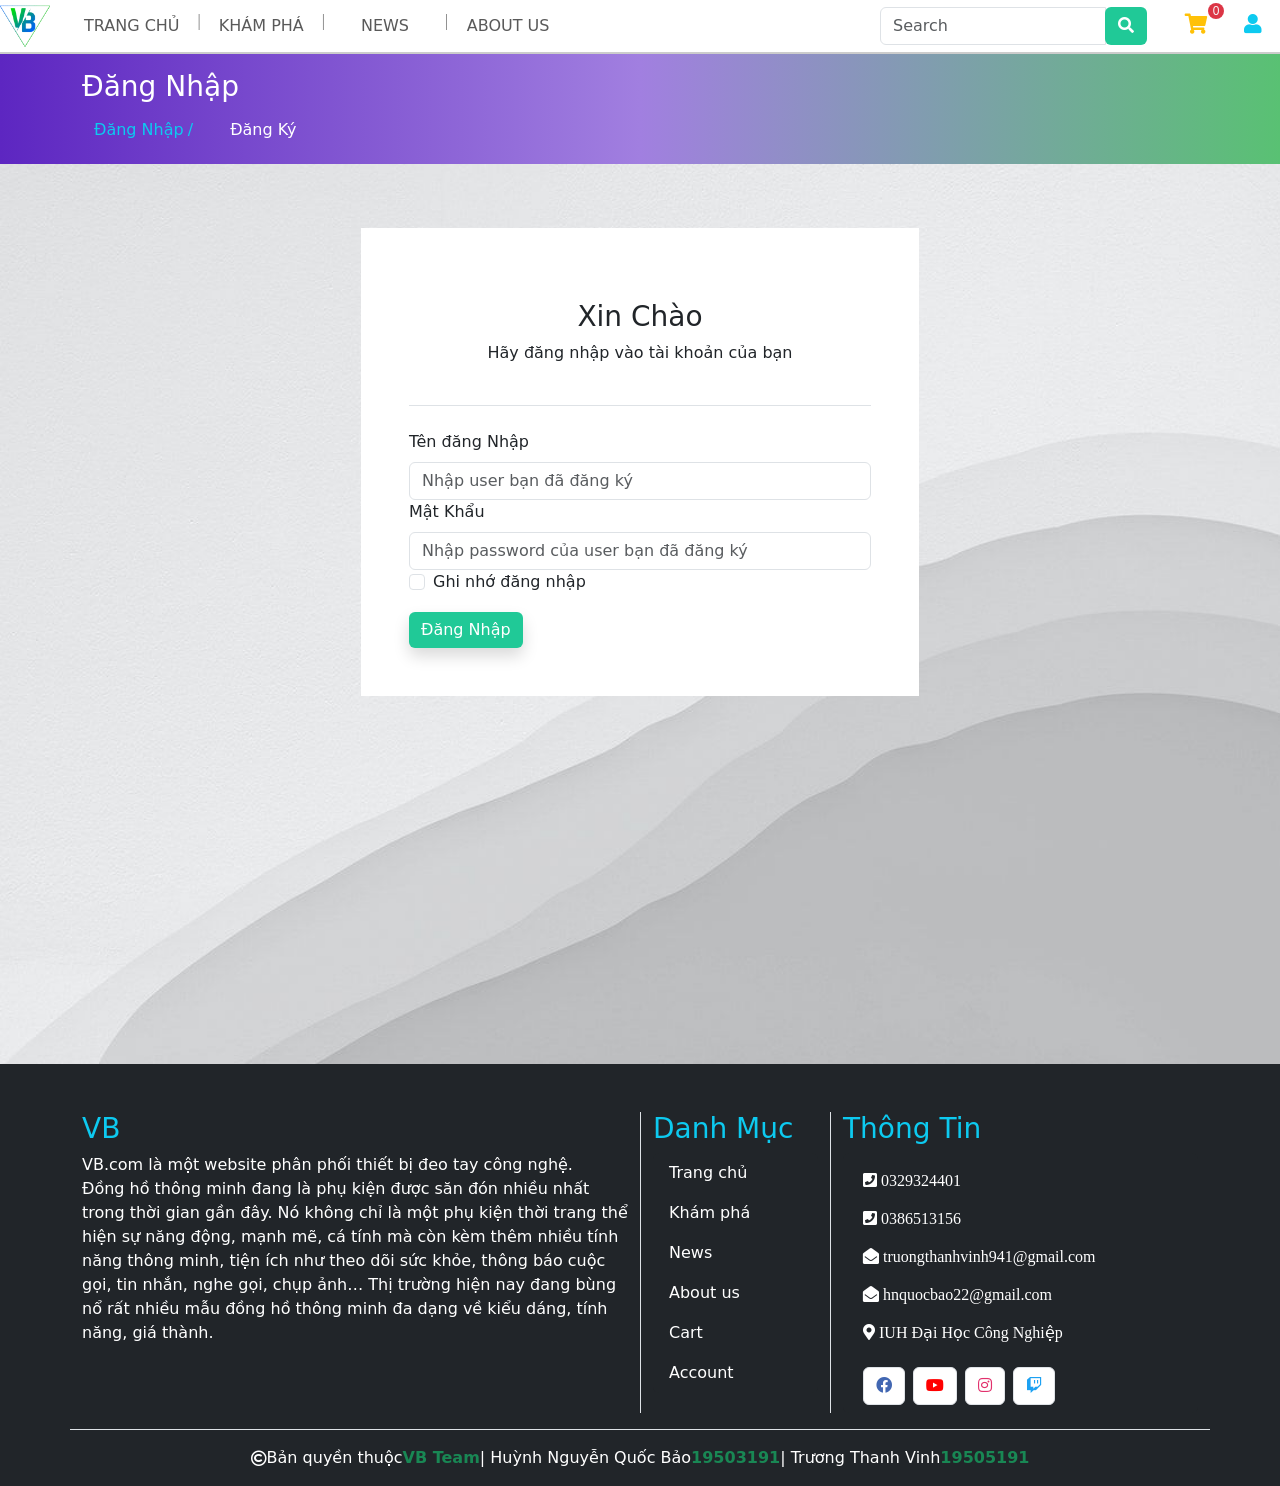
<file: ASSETS/HTML/logIn.html>
<!DOCTYPE html>
<html lang="en">
<head>
    <meta charset="UTF-8">
    <meta http-equiv="X-UA-Compatible" content="IE=edge">
    <meta name="viewport" content="width=device-width, initial-scale=1.0">
    <link rel="stylesheet" href="https://thanhvinh941.github.io/VB_Web.github.io/ASSETS/fontawesome-free-5.15.1-web/css/all.min.css">
    <link rel="stylesheet" href="https://thanhvinh941.github.io/VB_Web.github.io/ASSETS/CSS/main.css">
    <link rel="stylesheet" href="https://thanhvinh941.github.io/VB_Web.github.io/ASSETS/CSS/styles-account.css">
    <!-- bootstrap link -->
    <link href="https://cdn.jsdelivr.net/npm/bootstrap@5.0.2/dist/css/bootstrap.min.css" rel="stylesheet" integrity="sha384-EVSTQN3/azprG1Anm3QDgpJLIm9Nao0Yz1ztcQTwFspd3yD65VohhpuuCOmLASjC" crossorigin="anonymous">
    <script src="https://cdn.jsdelivr.net/npm/bootstrap@5.0.2/dist/js/bootstrap.bundle.min.js" integrity="sha384-MrcW6ZMFYlzcLA8Nl+NtUVF0sA7MsXsP1UyJoMp4YLEuNSfAP+JcXn/tWtIaxVXM" crossorigin="anonymous"></script>  
    <script src="https://cdn.jsdelivr.net/npm/@popperjs/core@2.9.2/dist/umd/popper.min.js" integrity="sha384-IQsoLXl5PILFhosVNubq5LC7Qb9DXgDA9i+tQ8Zj3iwWAwPtgFTxbJ8NT4GN1R8p" crossorigin="anonymous"></script>
    <script src="https://code.jquery.com/jquery-3.6.0.js" integrity="sha256-H+K7U5CnXl1h5ywQfKtSj8PCmoN9aaq30gDh27Xc0jk=" crossorigin="anonymous"></script>
    <script src="https://cdn.jsdelivr.net/npm/bootstrap@5.0.2/dist/js/bootstrap.min.js" integrity="sha384-cVKIPhGWiC2Al4u+LWgxfKTRIcfu0JTxR+EQDz/bgldoEyl4H0zUF0QKbrJ0EcQF" crossorigin="anonymous"></script>
    <link rel="shortcut icon" type="image/png" href="https://thanhvinh941.github.io/VB_Web.github.io/ASSETS/IMG/logo.png"/>

    <title>Đăng Nhập</title>
</head>
<body>
  <header>
    <nav class="container-fluid navbar navbar-expand-lg navbar-light bg-white justify-content-between">
      <a class="navbar-brand" href="#">
        <img src="https://thanhvinh941.github.io/VB_Web.github.io/ASSETS/IMG/logo.png" alt="" style="width: 50px;">
      </a>
      <div class="collapse navbar-collapse justify-content-between" id="navbarNav">
        <ul class="navbar-nav mr-auto"  >
          <li class="nav-item hover-nav">
            <a class="nav-link" style="transition:.5s;" href="https://thanhvinh941.github.io/VB_Web.github.io">Trang Chủ</a>
          </li>
          <span>|</span>
          <li class="nav-item hover-nav">
            <a class="nav-link" style="transition:.5s;" href="https://thanhvinh941.github.io/VB_Web.github.io/ASSETS/HTML/khamPha.html">Khám phá</a>
          </li>
          <span>|</span>
          <li class="nav-item hover-nav">
            <a class="nav-link" style="transition:.5s;" href="https://thanhvinh941.github.io/VB_Web.github.io/ASSETS/HTML/new.html">News</a>
          </li>
          <span>|</span>
          <li class="nav-item hover-nav">
            <a class="nav-link" style="transition:.5s;" href="https://thanhvinh941.github.io/VB_Web.github.io/ASSETS/HTML/ThôngTinSV.html">about us</a>
          </li>
        </ul>
      </div>
      <div class="collapse navbar-collapse justify-content-end" id="navbarNav">
        <form class="form-inline" action="https://thanhvinh941.github.io/VB_Web.github.io/ASSETS/HTML/khamPha.html">
          <div class="input-group">
            <input type="text" class="form-control shadow-none border" placeholder="Search" >
            <div class="input-group-prepend">
              <button class="btn my-2 my-sm-0 shadow-none" type="submit"><i class="fas fa-search"></i></button>
            </div>
          </div>
        </form>
        <ul class="navbar-nav" >
          <li class="nav-item  position-relative">
            <a class="nav-link cart" href="https://thanhvinh941.github.io/VB_Web.github.io/ASSETS/HTML/cart.html"><i class="fas fa-shopping-cart" ></i></a>
            <span class="position-absolute cart-number">0</span>
          </li>
          <li class="nav-item position-relative ">
            <div class="nav-link account">
              <i class="fas fa-user"></i>
              <ul class="list-group position-absolute d-none" style="width: 120px;right: 0;z-index: 1999999;">
                <li class="list-group-item bg-transparent border-0">
                  <button class="btn d-block w-100 shadow border bg-white text-dark btn-account translate-time "><a class="text-decoration-none text-dark" href="https://thanhvinh941.github.io/VB_Web.github.io/ASSETS/HTML/logIn.html">Đăng nhập</a> </button>
                </li>
                <li class="list-group-item bg-transparent border-0">
                  <button class="btn d-block w-100 shadow border bg-white text-dark btn-account translate-time "><a class="text-decoration-none text-dark" href="https://thanhvinh941.github.io/VB_Web.github.io/ASSETS/HTML/signIn.html">Đăng ký</a></button>
                </li>
              </ul>
            </div>
          </li>
        </ul>
      </div>
    </nav>
  </header>
      <section class="account-nav">
        <div class="container pt-3">
          <div class="row">
            <div class="col">
              <h3 class="text-white">Đăng Nhập</h3>
              <ul  class="list-inline">
                <li class="list-inline-item conten_divide mr-0">
                  <button class="shadow-none btn border-0 bg-transparent pl-0 pr-0 text-info" style="cursor: auto;">Đăng Nhập</button>
                </li>
                <li class="list-inline-item">
                  <button class="shadow-none btn border-0 bg-transparent pl-0 pr-0">Đăng Ký</button>
                </li>
              </ul>
            </div>
          </div>
        </div>
      </section>
      <section class="form pt-5 pb-5">
        <div class="container">
          <div class="row">
            <div class="col">
              <div class="login-area">
                <form action="/https://thanhvinh941.github.io/VB_Web.github.io/ASSETS/HTML/index.html" class="d-block w-50 m-auto bg-white p-5 mt-3" id="form-logIn">
                  <div class="login-area__title text-center p-4 border-bottom">
                    <h3>Xin Chào</h3>
                    <p>Hãy đăng nhập vào tài khoản của bạn</p>
                  </div>
                  <div class="form-group pt-4">
                    <label class="form-label" for="user">Tên đăng Nhập</label>
                    <input id="user_login" type="text" class="form-control" placeholder="Nhập user bạn đã đăng ký" >
                    <span style="font-family: Arial, Helvetica, sans-serif; font-style: italic;font-size: 12px;" class="text-danger form-message"></span>
                  </div>
                  <div class="form-group">
                    <label class="form-label" for="password">Mật Khẩu</label>
                    <input id="password_login" type="password" class="form-control" placeholder="Nhập password của user bạn đã đăng ký" >
                    <span style="font-family: Arial, Helvetica, sans-serif; font-style: italic;font-size: 12px;" class="text-danger form-message"></span>
                  </div>
                  <div class="form-check">
                    <label class="form-check-label">
                      <input class="form-check-input" type="checkbox"> Ghi nhớ đăng nhập
                    </label>
                  </div>
                  <button type="submit" class="btn btn-primary mt-3 border-0 shadow">Đăng Nhập</button>
                </form>
              </div>
            </div>
          </div>
        </div>
      </section>
      <footer>
        <div class="container pt-5 pb-3">
          <div class="row mb-3">
            <div class="col-6" style="min-width: 375 px;">
              <h3 class="text-info d-block w-100 ">VB</h3>
              <p class="text-white overflow-hidden"  style="max-height: 200px;"> VB.com là một website phân phối thiết bị đeo tay công nghệ. <br>Đồng hồ thông minh đang là phụ kiện được săn đón nhiều nhất trong thời gian gần đây. Nó không chỉ là một phụ kiện thời trang thể hiện sự năng động, mạnh mẽ, cá tính mà còn kèm thêm nhiều tính năng thông minh, tiện ích như theo dõi sức khỏe, thông báo cuộc gọi, tin nhắn, nghe gọi, chụp ảnh…
                Thị trường hiện nay đang bùng nổ rất nhiều mẫu đồng hồ thông minh đa dạng về kiểu dáng, tính năng, giá thành.</P>
              </p>
            </div>
            <div class="col-2 border-start">
              <h3 class="text-info d-block w-100 ">Danh Mục</h3>
              <ul class="list-group ml-0 bg-dark">
                  <li class="list-group-item border-0 bg-dark translate-l"><a class="text-decoration-none text-white" style="transition:.8s;" href="https://thanhvinh941.github.io/VB_Web.github.io/ASSETS/HTML/index.html">Trang chủ</a></li>
                  <li class="list-group-item border-0 bg-dark translate-l"><a class="text-decoration-none text-white" style="transition:.8s;" href="https://thanhvinh941.github.io/VB_Web.github.io/ASSETS/HTML/khamPha.html">Khám phá</a> </li>
                  <li class="list-group-item border-0 bg-dark translate-l"><a class="text-decoration-none text-white" style="transition:.8s;" href="https://thanhvinh941.github.io/VB_Web.github.io/ASSETS/HTML/new.html">News</a></li>
                  <li class="list-group-item border-0 bg-dark translate-l"><a class="text-decoration-none text-white" style="transition:.8s;" href="https://thanhvinh941.github.io/VB_Web.github.io/ASSETS/HTML/ThôngTinSV.html">About us</a></li>
                  <li class="list-group-item border-0 bg-dark translate-l"><a class="text-decoration-none text-white" style="transition:.8s;" href="https://thanhvinh941.github.io/VB_Web.github.io/ASSETS/HTML/cart.html">Cart</a></li>
                  <li class="list-group-item border-0 bg-dark translate-l"><a class="text-decoration-none text-white" style="transition:.8s;" href="https://thanhvinh941.github.io/VB_Web.github.io/ASSETS/HTML/logIn.html">Account</a></li>
              </ul>
            </div>
            <div class="col border-start">
              <h3 class="text-info d-block w-100 ">Thông Tin</h3>
              <ul class="list-group ml-0 bg-dark">
                <li style="height: 38px;" class="list-group-item border-0 bg-dark translate-l"><span class="text-white" style="transition:.8s;"><i class="px-1 text-white fas fa-phone-square"></i>0329324401</span></li>  
                <li style="height: 38px;" class="list-group-item border-0 bg-dark translate-l"><span class="text-white" style="transition:.8s;"><i class="px-1 text-white fas fa-phone-square"></i>0386513156</span></li>
                <li style="height: 38px;" class="list-group-item border-0 bg-dark translate-l"><span class="text-white" style="transition:.8s;"><i class="px-1 text-white fas fa-envelope-open"></i>truongthanhvinh941@gmail.com</span></li>
                <li style="height: 38px;" class="list-group-item border-0 bg-dark translate-l"><span class="text-white" style="transition:.8s;"><i class="px-1 text-white fas fa-envelope-open"></i>hnquocbao22@gmail.com</span></li>
                <li style="height: 38px;" class="list-group-item border-0 bg-dark translate-l"><span class="text-white" style="transition:.8s;"><i class="px-1 text-white fas fa-map-marker-alt"></i>IUH Đại Học Công Nghiệp</span></li>
                <li class="list-group-item border-0 bg-dark  d-flex justify-content-start mt-3">
                  <button class="btn bg-white border mx-1"><i style="color: #4267B2;" class=" fab fa-facebook"></i></button>
                  <button class="btn bg-white border mx-1"><i style="color: #ff0000;" class=" fab fa-youtube"></i></button>
                  <button class="btn bg-white border mx-1"><i style="color: #E1306C;" class=" fab fa-instagram"></i></button>
                  <button class="btn bg-white border mx-1"><i style="color: #1DA1F2;" class=" fab fa-twitch"></i></button>
                </li>
              </ul>
            </div>
          </div>
          <div class="row mt-3 border-top pt-3">
            <div class="col d-flex align-items-center justify-content-center">
              <i class="mr-1 text-white far fa-copyright"></i> <p class="text-white mb-0"> Bản quyền thuộc </p> <strong class="text-success pl-1">VB Team</strong>
                <i class="mr-1 text-white far "></i> <p class="text-white mb-0">|  Huỳnh Nguyễn Quốc Bảo </p> <strong class="text-success pl-1">19503191</strong>
                <i class="mr-1 text-white far "></i> <p class="text-white mb-0">|  Trương Thanh Vinh </p> <strong class="text-success pl-1">19505191</strong>
            </div>
          </div>         
        </div>
  
      </footer>
      <script src="https://thanhvinh941.github.io/VB_Web.github.io/ASSETS/JS/validator.js"></script>
      <script src="https://thanhvinh941.github.io/VB_Web.github.io/ASSETS/JS/cart.js"></script>

  <script>
    Validator({
      form: '#form-logIn',
      errorSelector: '.form-message',
      rules: [
        Validator.isRequired('#user_login'),
        Validator.minLength('#password_login',6),
      ]
    });
  </script>
</body>
</html>
</file>
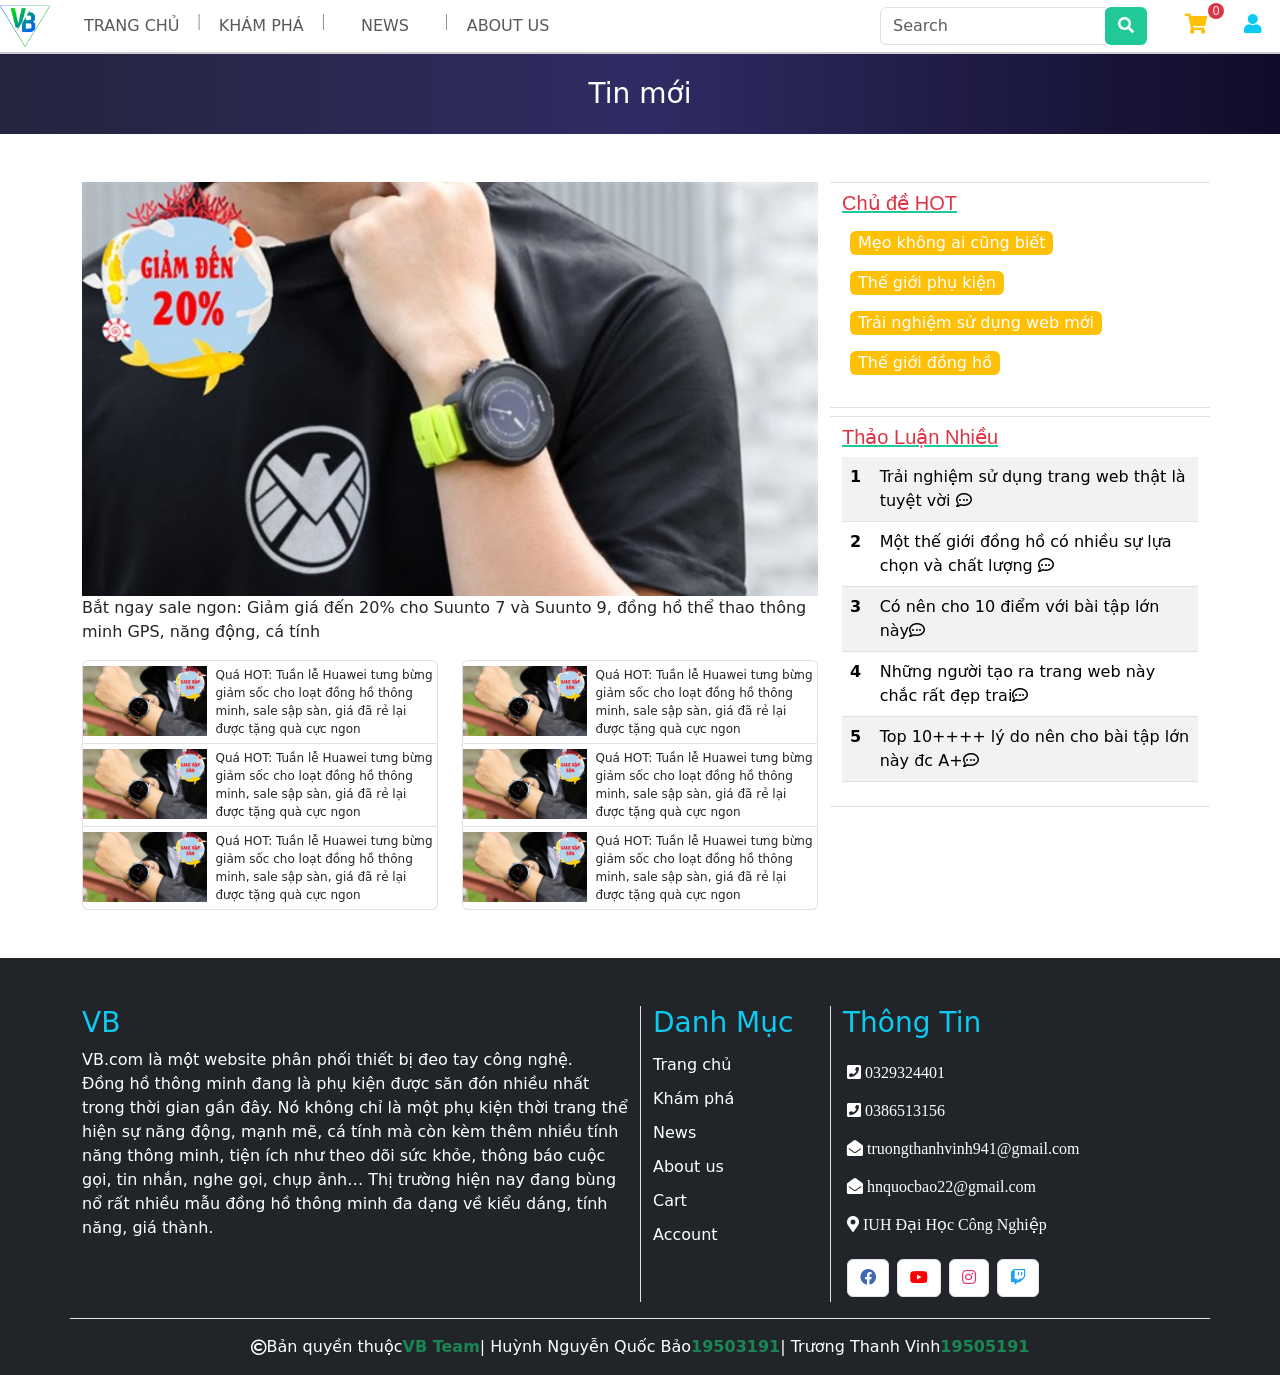
<file: ASSETS/HTML/new.html>
<!DOCTYPE html>
<html lang="en">
<head>
    <meta charset="UTF-8">
    <meta http-equiv="X-UA-Compatible" content="IE=edge">
    <meta name="viewport" content="width=device-width, initial-scale=1.0">
    <link rel="stylesheet" href="https://thanhvinh941.github.io/VB_Web.github.io/ASSETS/fontawesome-free-5.15.1-web/css/all.min.css">
    <link rel="stylesheet" href="https://thanhvinh941.github.io/VB_Web.github.io/ASSETS/CSS/main.css">
    <link rel="stylesheet" href="https://thanhvinh941.github.io/VB_Web.github.io/ASSETS/CSS/styles-news.css">
     <!-- bootstrap link -->
     <link href="https://cdn.jsdelivr.net/npm/bootstrap@5.0.2/dist/css/bootstrap.min.css" rel="stylesheet" integrity="sha384-EVSTQN3/azprG1Anm3QDgpJLIm9Nao0Yz1ztcQTwFspd3yD65VohhpuuCOmLASjC" crossorigin="anonymous">
     <script src="https://cdn.jsdelivr.net/npm/bootstrap@5.0.2/dist/js/bootstrap.bundle.min.js" integrity="sha384-MrcW6ZMFYlzcLA8Nl+NtUVF0sA7MsXsP1UyJoMp4YLEuNSfAP+JcXn/tWtIaxVXM" crossorigin="anonymous"></script>  
     <script src="https://cdn.jsdelivr.net/npm/@popperjs/core@2.9.2/dist/umd/popper.min.js" integrity="sha384-IQsoLXl5PILFhosVNubq5LC7Qb9DXgDA9i+tQ8Zj3iwWAwPtgFTxbJ8NT4GN1R8p" crossorigin="anonymous"></script>
     <script src="https://code.jquery.com/jquery-3.6.0.js" integrity="sha256-H+K7U5CnXl1h5ywQfKtSj8PCmoN9aaq30gDh27Xc0jk=" crossorigin="anonymous"></script>
     <script src="https://cdn.jsdelivr.net/npm/bootstrap@5.0.2/dist/js/bootstrap.min.js" integrity="sha384-cVKIPhGWiC2Al4u+LWgxfKTRIcfu0JTxR+EQDz/bgldoEyl4H0zUF0QKbrJ0EcQF" crossorigin="anonymous"></script>
     <link rel="shortcut icon" type="image/png" href="https://thanhvinh941.github.io/VB_Web.github.io/ASSETS/IMG/logo.png"/>
    <title>Tin mới</title>

</head>
<body>
  <header>
    <nav class="container-fluid navbar navbar-expand-lg navbar-light bg-white justify-content-between">
      <a class="navbar-brand" href="#">
        <img src="https://thanhvinh941.github.io/VB_Web.github.io/ASSETS/IMG/logo.png" alt="" style="width: 50px;">
      </a>
      <div class="collapse navbar-collapse justify-content-between" id="navbarNav">
        <ul class="navbar-nav mr-auto"  >
          <li class="nav-item hover-nav">
            <a class="nav-link" style="transition:.5s;" href="https://thanhvinh941.github.io/VB_Web.github.io">Trang Chủ</a>
          </li>
          <span>|</span>
          <li class="nav-item hover-nav">
            <a class="nav-link" style="transition:.5s;" href="https://thanhvinh941.github.io/VB_Web.github.io/ASSETS/HTML/khamPha.html">Khám phá</a>
          </li>
          <span>|</span>
          <li class="nav-item hover-nav">
            <a class="nav-link" style="transition:.5s;" href="https://thanhvinh941.github.io/VB_Web.github.io/ASSETS/HTML/new.html">News</a>
          </li>
          <span>|</span>
          <li class="nav-item hover-nav">
            <a class="nav-link" style="transition:.5s;" href="https://thanhvinh941.github.io/VB_Web.github.io/ASSETS/HTML/ThôngTinSV.html">about us</a>
          </li>
        </ul>
      </div>
      <div class="collapse navbar-collapse justify-content-end" id="navbarNav">
        <form class="form-inline " action="https://thanhvinh941.github.io/VB_Web.github.io/ASSETS/HTML/khamPha.html">
          <div class="input-group">
            <input type="text" class="form-control shadow-none border" placeholder="Search" >
            <div class="input-group-prepend">
              <button class="btn my-2 my-sm-0 shadow-none" type="submit"><i class="fas fa-search"></i></button>
            </div>
          </div>
        </form>
        <ul class="navbar-nav" >
          <li class="nav-item  position-relative">
            <a class="nav-link cart" href="https://thanhvinh941.github.io/VB_Web.github.io/ASSETS/HTML/cart.html"><i class="fas fa-shopping-cart" ></i></a>
            <span class="position-absolute cart-number">0</span>
          </li>
          <li class="nav-item position-relative ">
            <div class="nav-link account">
              <i class="fas fa-user"></i>
              <ul class="list-group position-absolute d-none" style="width: 120px;right: 0;z-index: 1999999;">
                <li class="list-group-item bg-transparent border-0">
                  <button class="btn d-block w-100 shadow border bg-white text-dark btn-account translate-time "><a class="text-decoration-none text-dark" href="https://thanhvinh941.github.io/VB_Web.github.io/ASSETS/HTML/logIn.html">Đăng nhập</a> </button>
                </li>
                <li class="list-group-item bg-transparent border-0">
                  <button class="btn d-block w-100 shadow border bg-white text-dark btn-account translate-time "><a class="text-decoration-none text-dark" href="https://thanhvinh941.github.io/VB_Web.github.io/ASSETS/HTML/signIn.html">Đăng ký</a></button>
                </li>
              </ul>
            </div>
          </li>
        </ul>
      </div>
    </nav>
  </header>
      <section>
        <div class="container-fluid" style="background: #0f0c29;  /* fallback for old browsers */
        background: -webkit-linear-gradient(to right, #24243e, #302b63, #0f0c29);  /* Chrome 10-25, Safari 5.1-6 */
        background: linear-gradient(to right, #24243e, #302b63, #0f0c29); /* W3C, IE 10+/ Edge, Firefox 16+, Chrome 26+, Opera 12+, Safari 7+ */
        ">
              <h3 class="text-white text-center" style="line-height: 80px;">Tin mới</h3>  
            </div>
        <div class="combo-newpost mt-5 mb-5">
            <div class="container">
              <div class="row">
                <div class="col">
                    <div class="row">
                        <div class="col-12" style="min-width: 350px;">
                            <a href="#" class="d-block m-auto text-decoration-none text-dark">
                              <div class="main-new d-block translate-text">
                                <img class="d-block w-100" src="https://thanhvinh941.github.io/VB_Web.github.io/ASSETS/IMG/tr_800x450-600x400.jpg" alt="">
                                <div class="main-new__caption">
                                  <p>Bắt ngay sale ngon: Giảm giá đến 20% cho Suunto 7 và Suunto 9, đồng hồ thể thao thông minh GPS, năng động, cá tính</p>
                                </div>
                              </div>
                            </a>
                        </div>
                    </div>
                    <div class="row">
                        <div class="col">
                            <ul class="list-group">
                              <li class="list-group-item translate-l">
                                <div class="side-new d-flex " style="min-width: 350px; transition:.8s;">
                                  <img class="d-inline-block" style="height: 70px;" src="https://thanhvinh941.github.io/VB_Web.github.io/ASSETS/IMG/huaweiwatchgt246mmdayda_800x450-600x400.jpg" alt="">
                                  <p>Quá HOT: Tuần lễ Huawei tưng bừng giảm sốc cho loạt đồng hồ thông minh, sale sập sàn, giá đã rẻ lại được tặng quà cực ngon</p>
                                </div>
                              </li>
                              <li class="list-group-item translate-l">
                                <div class="side-new d-flex " style="min-width: 350px; transition:.8s;">
                                  <img class="d-inline-block" style="height: 70px;" src="https://thanhvinh941.github.io/VB_Web.github.io/ASSETS/IMG/huaweiwatchgt246mmdayda_800x450-600x400.jpg" alt="">
                                  <p>Quá HOT: Tuần lễ Huawei tưng bừng giảm sốc cho loạt đồng hồ thông minh, sale sập sàn, giá đã rẻ lại được tặng quà cực ngon</p>
                                </div>
                              </li>
                              <li class="list-group-item translate-l">
                                <div class="side-new d-flex " style="min-width: 350px; transition:.8s;">
                                  <img class="d-inline-block" style="height: 70px;" src="https://thanhvinh941.github.io/VB_Web.github.io/ASSETS/IMG/huaweiwatchgt246mmdayda_800x450-600x400.jpg" alt="">
                                  <p>Quá HOT: Tuần lễ Huawei tưng bừng giảm sốc cho loạt đồng hồ thông minh, sale sập sàn, giá đã rẻ lại được tặng quà cực ngon</p>
                                </div>
                              </li>
                            </ul>
                          </div>
                          <div class="col">
                            <ul class="list-group">
                              <li class="list-group-item translate-l">
                                <div class="side-new d-flex " style="min-width: 350px; transition:.8s;">
                                  <img class="d-inline-block" style="height: 70px;" src="https://thanhvinh941.github.io/VB_Web.github.io/ASSETS/IMG/huaweiwatchgt246mmdayda_800x450-600x400.jpg" alt="">
                                  <p>Quá HOT: Tuần lễ Huawei tưng bừng giảm sốc cho loạt đồng hồ thông minh, sale sập sàn, giá đã rẻ lại được tặng quà cực ngon</p>
                                </div>
                              </li>
                              <li class="list-group-item translate-l">
                                <div class="side-new d-flex " style="min-width: 350px; transition:.8s;">
                                  <img class="d-inline-block" style="height: 70px;" src="https://thanhvinh941.github.io/VB_Web.github.io/ASSETS/IMG/huaweiwatchgt246mmdayda_800x450-600x400.jpg" alt="">
                                  <p>Quá HOT: Tuần lễ Huawei tưng bừng giảm sốc cho loạt đồng hồ thông minh, sale sập sàn, giá đã rẻ lại được tặng quà cực ngon</p>
                                </div>
                              </li>
                              <li class="list-group-item translate-l">
                                <div class="side-new d-flex " style="min-width: 350px; transition:.8s;">
                                  <img class="d-inline-block" style="height: 70px;" src="https://thanhvinh941.github.io/VB_Web.github.io/ASSETS/IMG/huaweiwatchgt246mmdayda_800x450-600x400.jpg" alt="">
                                  <p>Quá HOT: Tuần lễ Huawei tưng bừng giảm sốc cho loạt đồng hồ thông minh, sale sập sàn, giá đã rẻ lại được tặng quà cực ngon</p>
                                </div>
                              </li>
                            </ul>
                          </div>
                    </div>
                </div>
                <div class="col-4">
                    <div class="row">
                        <div class="container position-relative border-top pt-2 pb-2 border-bottom mb-2 ">
                            <h5 class="font-weight-bolder text-tranding text-danger">Chủ đề HOT</h5>
                            <ul class="list-inline">
                                <li class="list-inline-item bg-warning m-2 px-2 rounded text-white bl-ao">Mẹo không ai cũng biết</li>
                                <li class="list-inline-item bg-warning m-2 px-2 rounded text-white bl-ao">Thế giới phụ kiện</li>
                                <li class="list-inline-item bg-warning m-2 px-2 rounded text-white bl-ao">Trải nghiệm sử dụng web mới</li>
                                <li class="list-inline-item bg-warning m-2 px-2 rounded text-white bl-ao">Thế giới đồng hồ</li>
                            </ul>
                          </div>
                    </div>
                    <div class="row">
                        <div class="container position-relative border-top pt-2 pb-2 border-bottom mb-2 ">
                            <h5 class="font-weight-bolder text-tranding text-danger">Thảo Luận Nhiều</h5>
                            <table class="table table-striped">
                                <tbody>
                                    <tr>
                                        <th scope="row" class="col-1">1</th>
                                        <td>Trải nghiệm sử dụng trang web thật là tuyệt vời <i class="far fa-comment-dots"></i></td>
                                    </tr>
                                    <tr>
                                        <th scope="row" class="col-1">2</th>
                                        <td>Một thế giới đồng hồ có nhiều sự lựa chọn và chất lượng <i class="far fa-comment-dots"></i></td>
                                    </tr>
                                    <tr>
                                        <th scope="row" class="col-1">3</th>
                                        <td>Có nên cho 10 điểm với bài tập lớn này<i class="far fa-comment-dots"></i></td>
                                    </tr>
                                    <tr>
                                        <th scope="row" class="col-1">4</th>
                                        <td>Những người tạo ra trang web này chắc rất đẹp trai<i class="far fa-comment-dots"></i></td>
                                    </tr>
                                    <tr>
                                        <th scope="row" class="col-1">5</th>
                                        <td>Top 10++++ lý do nên cho bài tập lớn này đc A+<i class="far fa-comment-dots"></i></td>
                                    </tr>
                                </tbody>
                            </table>
                          </div>
                    </div>
                </div>
              </div>
            </div>
          </div>
      </section>
      <footer>
        <div class="container pt-5 pb-3">
          <div class="row mb-3">
            <div class="col-6" style="min-width: 375 px;">
              <h3 class="text-info d-block w-100 ">VB</h3>
              <p class="text-white overflow-hidden"  style="max-height: 200px;"> VB.com là một website phân phối thiết bị đeo tay công nghệ. <br>Đồng hồ thông minh đang là phụ kiện được săn đón nhiều nhất trong thời gian gần đây. Nó không chỉ là một phụ kiện thời trang thể hiện sự năng động, mạnh mẽ, cá tính mà còn kèm thêm nhiều tính năng thông minh, tiện ích như theo dõi sức khỏe, thông báo cuộc gọi, tin nhắn, nghe gọi, chụp ảnh…
                Thị trường hiện nay đang bùng nổ rất nhiều mẫu đồng hồ thông minh đa dạng về kiểu dáng, tính năng, giá thành.</P>
              </p>
            </div>
            <div class="col-2 border-start">
              <h3 class="text-info d-block w-100 ">Danh Mục</h3>
              <ul class="list-group ml-0 bg-dark">
                  <li class="list-group-item border-0 bg-dark translate-l"><a class="text-decoration-none text-white" style="transition:.8s;" href="https://thanhvinh941.github.io/VB_Web.github.io">Trang chủ</a></li>
                  <li class="list-group-item border-0 bg-dark translate-l"><a class="text-decoration-none text-white" style="transition:.8s;" href="https://thanhvinh941.github.io/VB_Web.github.io/ASSETS/HTML/khamPha.html">Khám phá</a> </li>
                  <li class="list-group-item border-0 bg-dark translate-l"><a class="text-decoration-none text-white" style="transition:.8s;" href="https://thanhvinh941.github.io/VB_Web.github.io/ASSETS/HTML/new.html">News</a></li>
                  <li class="list-group-item border-0 bg-dark translate-l"><a class="text-decoration-none text-white" style="transition:.8s;" href="https://thanhvinh941.github.io/VB_Web.github.io/ASSETS/HTML/ThôngTinSV.html">About us</a></li>
                  <li class="list-group-item border-0 bg-dark translate-l"><a class="text-decoration-none text-white" style="transition:.8s;" href="https://thanhvinh941.github.io/VB_Web.github.io/ASSETS/HTML/cart.html">Cart</a></li>
                  <li class="list-group-item border-0 bg-dark translate-l"><a class="text-decoration-none text-white" style="transition:.8s;" href="https://thanhvinh941.github.io/VB_Web.github.io/ASSETS/HTML/logIn.html">Account</a></li>
              </ul>
            </div>
            <div class="col border-start">
              <h3 class="text-info d-block w-100 ">Thông Tin</h3>
              <ul class="list-group ml-0 bg-dark">
                <li style="height: 38px;" class="list-group-item border-0 bg-dark translate-l"><span class="text-white" style="transition:.8s;"><i class="px-1 text-white fas fa-phone-square"></i>0329324401</span></li>  
                <li style="height: 38px;" class="list-group-item border-0 bg-dark translate-l"><span class="text-white" style="transition:.8s;"><i class="px-1 text-white fas fa-phone-square"></i>0386513156</span></li>
                <li style="height: 38px;" class="list-group-item border-0 bg-dark translate-l"><span class="text-white" style="transition:.8s;"><i class="px-1 text-white fas fa-envelope-open"></i>truongthanhvinh941@gmail.com</span></li>
                <li style="height: 38px;" class="list-group-item border-0 bg-dark translate-l"><span class="text-white" style="transition:.8s;"><i class="px-1 text-white fas fa-envelope-open"></i>hnquocbao22@gmail.com</span></li>
                <li style="height: 38px;" class="list-group-item border-0 bg-dark translate-l"><span class="text-white" style="transition:.8s;"><i class="px-1 text-white fas fa-map-marker-alt"></i>IUH Đại Học Công Nghiệp</span></li>
                <li class="list-group-item border-0 bg-dark  d-flex justify-content-start mt-3">
                  <button class="btn bg-white border mx-1"><i style="color: #4267B2;" class=" fab fa-facebook"></i></button>
                  <button class="btn bg-white border mx-1"><i style="color: #ff0000;" class=" fab fa-youtube"></i></button>
                  <button class="btn bg-white border mx-1"><i style="color: #E1306C;" class=" fab fa-instagram"></i></button>
                  <button class="btn bg-white border mx-1"><i style="color: #1DA1F2;" class=" fab fa-twitch"></i></button>
                </li>
              </ul>
            </div>
          </div>
          <div class="row mt-3 border-top pt-3">
            <div class="col d-flex align-items-center justify-content-center">
              <i class="mr-1 text-white far fa-copyright"></i> <p class="text-white mb-0"> Bản quyền thuộc </p> <strong class="text-success pl-1">VB Team</strong>
                <i class="mr-1 text-white far "></i> <p class="text-white mb-0">|  Huỳnh Nguyễn Quốc Bảo </p> <strong class="text-success pl-1">19503191</strong>
                <i class="mr-1 text-white far "></i> <p class="text-white mb-0">|  Trương Thanh Vinh </p> <strong class="text-success pl-1">19505191</strong>
            </div>
          </div>         
        </div>
  
      </footer>
      <script src="https://thanhvinh941.github.io/VB_Web.github.io/ASSETS/JS/cart.js"></script>

</body>
</html>
</file>
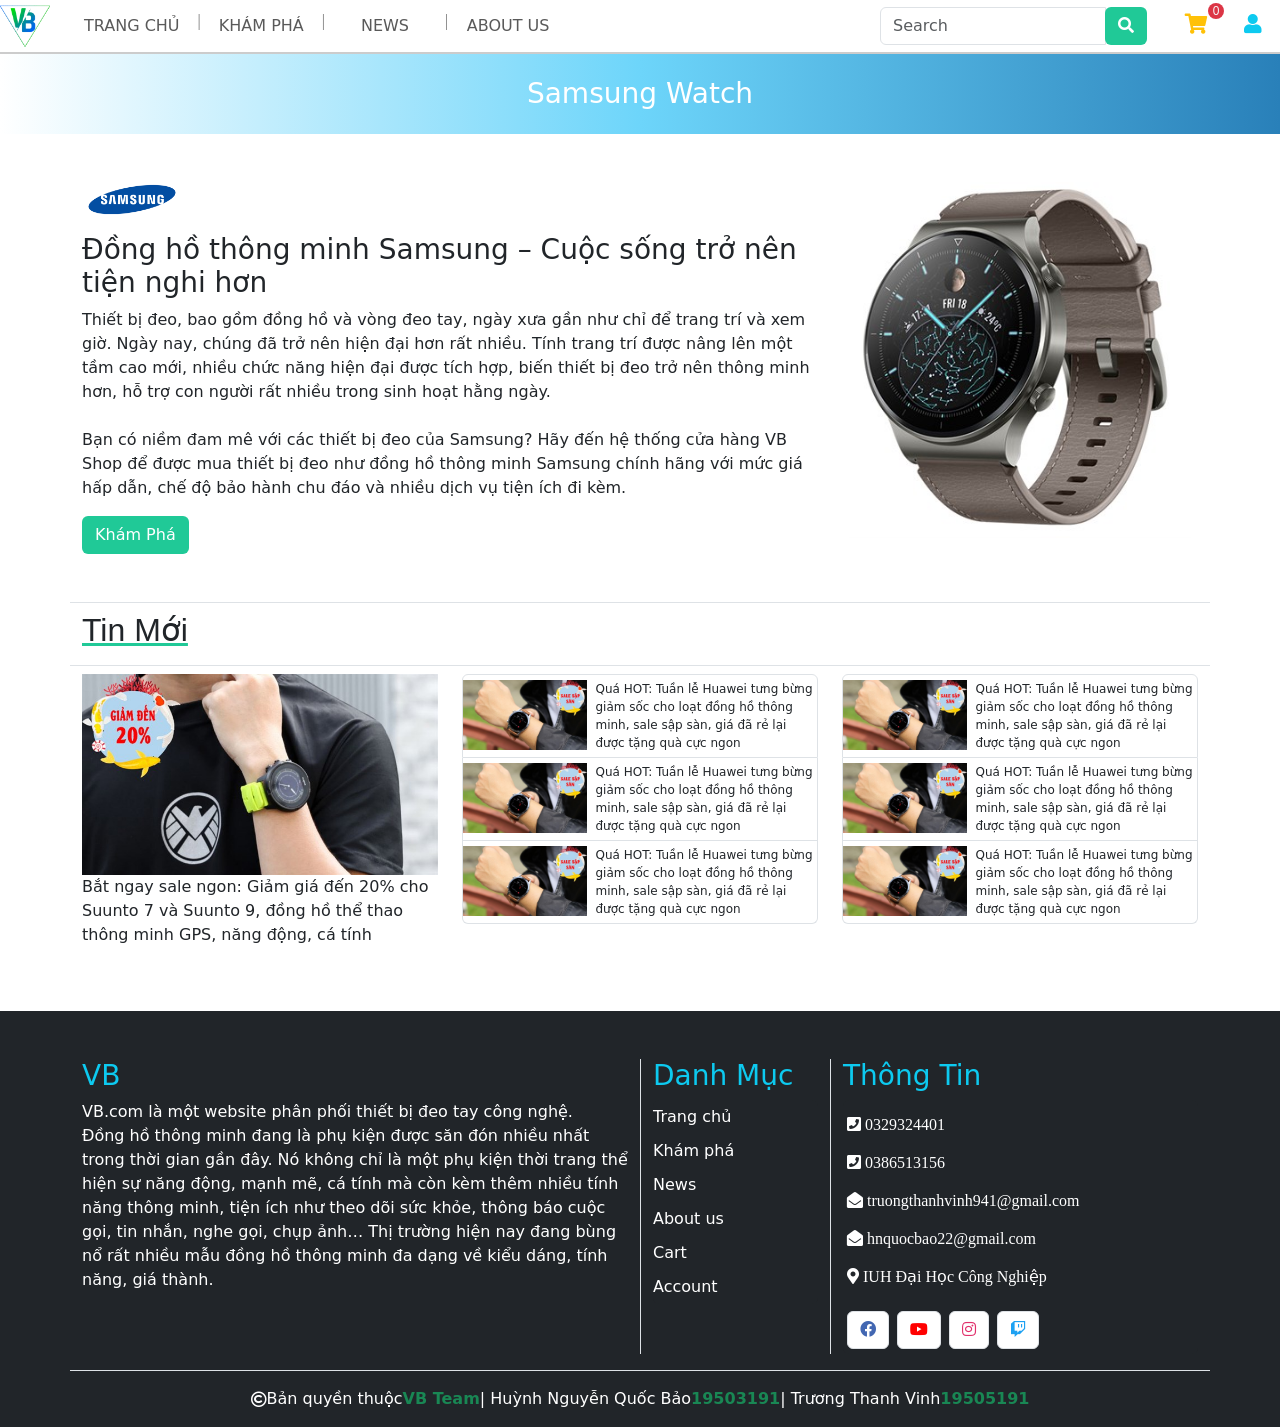
<file: ASSETS/HTML/samsungGT.html>
<!DOCTYPE html>
<html lang="en">
<head>
    <title>SamSung</title>

    <!-- link font -->

    <meta charset="UTF-8">
    <meta http-equiv="X-UA-Compatible" content="IE=edge">
    <meta name="viewport" content="width=device-width, initial-scale=1.0">
    <link rel="stylesheet" href="https://thanhvinh941.github.io/VB_Web.github.io/ASSETS/fontawesome-free-5.15.1-web/css/all.min.css">
    <link rel="stylesheet" href="https://thanhvinh941.github.io/VB_Web.github.io/ASSETS/CSS/main.css">
    <link rel="stylesheet" href="https://thanhvinh941.github.io/VB_Web.github.io/ASSETS/CSS/styles.css">
    <!-- bootstrap link -->
    <link href="https://cdn.jsdelivr.net/npm/bootstrap@5.0.2/dist/css/bootstrap.min.css" rel="stylesheet" integrity="sha384-EVSTQN3/azprG1Anm3QDgpJLIm9Nao0Yz1ztcQTwFspd3yD65VohhpuuCOmLASjC" crossorigin="anonymous">
    <script src="https://cdn.jsdelivr.net/npm/bootstrap@5.0.2/dist/js/bootstrap.bundle.min.js" integrity="sha384-MrcW6ZMFYlzcLA8Nl+NtUVF0sA7MsXsP1UyJoMp4YLEuNSfAP+JcXn/tWtIaxVXM" crossorigin="anonymous"></script>  
    <script src="https://cdn.jsdelivr.net/npm/@popperjs/core@2.9.2/dist/umd/popper.min.js" integrity="sha384-IQsoLXl5PILFhosVNubq5LC7Qb9DXgDA9i+tQ8Zj3iwWAwPtgFTxbJ8NT4GN1R8p" crossorigin="anonymous"></script>
    <script src="https://code.jquery.com/jquery-3.6.0.js" integrity="sha256-H+K7U5CnXl1h5ywQfKtSj8PCmoN9aaq30gDh27Xc0jk=" crossorigin="anonymous"></script>
    <script src="https://cdn.jsdelivr.net/npm/bootstrap@5.0.2/dist/js/bootstrap.min.js" integrity="sha384-cVKIPhGWiC2Al4u+LWgxfKTRIcfu0JTxR+EQDz/bgldoEyl4H0zUF0QKbrJ0EcQF" crossorigin="anonymous"></script>
    <link rel="shortcut icon" type="image/png" href="https://thanhvinh941.github.io/VB_Web.github.io/ASSETS/IMG/logo.png"/>
    <!--  -->
</head>
<body>
    <header>
        <nav class="container-fluid navbar navbar-expand-lg navbar-light bg-white justify-content-between">
          <a class="navbar-brand" href="#">
            <img src="https://thanhvinh941.github.io/VB_Web.github.io/ASSETS/IMG/logo.png" alt="" style="width: 50px;">
          </a>
          <div class="collapse navbar-collapse justify-content-between" id="navbarNav">
            <ul class="navbar-nav mr-auto"  >
              <li class="nav-item hover-nav">
                <a class="nav-link" style="transition:.5s;" href="https://thanhvinh941.github.io/VB_Web.github.io">Trang Chủ</a>
              </li>
              <span>|</span>
              <li class="nav-item hover-nav">
                <a class="nav-link" style="transition:.5s;" href="https://thanhvinh941.github.io/VB_Web.github.io/ASSETS/HTML/khamPha.html">Khám phá</a>
              </li>
              <span>|</span>
              <li class="nav-item hover-nav">
                <a class="nav-link" style="transition:.5s;" href="https://thanhvinh941.github.io/VB_Web.github.io/ASSETS/HTML/new.html">News</a>
              </li>
              <span>|</span>
              <li class="nav-item hover-nav">
                <a class="nav-link" style="transition:.5s;" href="https://thanhvinh941.github.io/VB_Web.github.io/ASSETS/HTML/ThôngTinSV.html">about us</a>
              </li>
            </ul>
          </div>
          <div class="collapse navbar-collapse justify-content-end" id="navbarNav">
            <form class="form-inline " action="https://thanhvinh941.github.io/VB_Web.github.io/ASSETS/HTML/khamPha.html">
              <div class="input-group">
                <input type="text" class="form-control shadow-none border" placeholder="Search" >
                <div class="input-group-prepend">
                  <button class="btn my-2 my-sm-0 shadow-none" type="submit"><i class="fas fa-search"></i></button>
                </div>
              </div>
            </form>
            <ul class="navbar-nav" >
              <li class="nav-item  position-relative">
                <a class="nav-link cart" href="https://thanhvinh941.github.io/VB_Web.github.io/ASSETS/HTML/cart.html"><i class="fas fa-shopping-cart" ></i></a>
                <span class="position-absolute cart-number">0</span>
              </li>
              <li class="nav-item position-relative ">
                <div class="nav-link account">
                  <i class="fas fa-user"></i>
                  <ul class="list-group position-absolute d-none" style="width: 120px;right: 0;z-index: 1999999;">
                    <li class="list-group-item bg-transparent border-0">
                      <button class="btn d-block w-100 shadow border bg-white text-dark btn-account translate-time "><a class="text-decoration-none text-dark" href="https://thanhvinh941.github.io/VB_Web.github.io/ASSETS/HTML/logIn.html">Đăng nhập</a> </button>
                    </li>
                    <li class="list-group-item bg-transparent border-0">
                      <button class="btn d-block w-100 shadow border bg-white text-dark btn-account translate-time "><a class="text-decoration-none text-dark" href="https://thanhvinh941.github.io/VB_Web.github.io/ASSETS/HTML/signIn.html">Đăng ký</a></button>
                    </li>
                  </ul>
                </div>
              </li>
            </ul>
          </div>
        </nav>
      </header>
      <div class="container-fluid" style="background: #2980B9;  /* fallback for old browsers */
      background: -webkit-linear-gradient(to right, #FFFFFF, #6DD5FA, #2980B9);  /* Chrome 10-25, Safari 5.1-6 */
      background: linear-gradient(to right, #FFFFFF, #6DD5FA, #2980B9); /* W3C, IE 10+/ Edge, Firefox 16+, Chrome 26+, Opera 12+, Safari 7+ */
      ">              <h3 class="text-white text-center" style="line-height: 80px;">Samsung Watch</h3>  
</div>
        <div class="container my-5">
                <div class="row">
                    <div class="col">
                        <div class="row mb-3">
                            <div class="d-flex">
                                <img style="width: 100px;" src="https://thanhvinh941.github.io/VB_Web.github.io/ASSETS/IMG/Samsung logo and symbol, meaning, history, PNG.png" alt="">
                            </div>
                        </div>
                        <div class="row">
                            <h3>Đồng hồ thông minh Samsung – Cuộc sống trở nên tiện nghi hơn</h3>
                            <p>
                                Thiết bị đeo, bao gồm đồng hồ và vòng đeo tay, ngày xưa gần như chỉ để trang trí và xem giờ. Ngày nay, chúng đã trở nên hiện đại hơn rất nhiều. Tính trang trí được nâng lên một tầm cao mới, nhiều chức năng hiện đại được tích hợp, biến thiết bị đeo trở nên thông minh hơn, hỗ trợ con người rất nhiều trong sinh hoạt hằng ngày.<br> <br>

                                Bạn có niềm đam mê với các thiết bị đeo của Samsung? Hãy đến hệ thống cửa hàng VB Shop để được mua thiết bị đeo như đồng hồ thông minh Samsung chính hãng với mức giá hấp dẫn, chế độ bảo hành chu đáo và nhiều dịch vụ tiện ích đi kèm.</p>
                        </div>
                        <div class="row">
                            <a class="align-content-center" href="https://thanhvinh941.github.io/VB_Web.github.io/ASSETS/HTML/khamPha.html"><button type="button" class="btn my-2 my-sm-0 pl-4 pr-4 shadow-hover translate-time">Khám Phá</button></a>
                        </div>
                    </div>
                    <div class="col-4">
                        <div id="carouselExampleSlidesOnly" class="carousel slide" data-bs-ride="carousel">
                            <div class="carousel-inner">
                              <div class="carousel-item active">
                                <img src="https://thanhvinh941.github.io/VB_Web.github.io/ASSETS/IMG/ss3Lte4.jpg" class="d-block w-100" alt="...">
                              </div>
                              <div class="carousel-item">
                                <img src="https://thanhvinh941.github.io/VB_Web.github.io/ASSETS/IMG/ss3Lte4.jpg" class="d-block w-100" alt="...">
                              </div>
                            </div>
                          </div>
                      </div>
                </div>
        </div>
        <div class="combo-newpost mt-5 mb-5">
            <div class="container position-relative border-top pt-2 pb-2 border-bottom mb-2 ">
              <h2 class="font-weight-bolder text-tranding">Tin Mới</h2>
            </div>
            <div class="container">
              <div class="row">
                <div class="col" style="min-width: 350px;">
                  <a href="https://thanhvinh941.github.io/VB_Web.github.io/ASSETS/HTML/new.html" class="d-block m-auto text-decoration-none text-dark">
                    <div class="main-new d-block translate-text">
                      <img class="d-block w-100" src="https://thanhvinh941.github.io/VB_Web.github.io/ASSETS/IMG/tr_800x450-600x400.jpg" alt="">
                      <div class="main-new__caption">
                        <p>Bắt ngay sale ngon: Giảm giá đến 20% cho Suunto 7 và Suunto 9, đồng hồ thể thao thông minh GPS, năng động, cá tính</p>
                      </div>
                    </div>
                  </a>
                </div>
                <div class="col">
                  <ul class="list-group">
                    <li class="list-group-item translate-l">
                      <div class="side-new d-flex " style="min-width: 350px; transition:.8s;">
                        <img class="d-inline-block" style="height: 70px;" src="https://thanhvinh941.github.io/VB_Web.github.io/ASSETS/IMG/huaweiwatchgt246mmdayda_800x450-600x400.jpg" alt="">
                        <p>Quá HOT: Tuần lễ Huawei tưng bừng giảm sốc cho loạt đồng hồ thông minh, sale sập sàn, giá đã rẻ lại được tặng quà cực ngon</p>
                      </div>
                    </li>
                    <li class="list-group-item translate-l">
                      <div class="side-new d-flex " style="min-width: 350px; transition:.8s;">
                        <img class="d-inline-block" style="height: 70px;" src="https://thanhvinh941.github.io/VB_Web.github.io/ASSETS/IMG/huaweiwatchgt246mmdayda_800x450-600x400.jpg" alt="">
                        <p>Quá HOT: Tuần lễ Huawei tưng bừng giảm sốc cho loạt đồng hồ thông minh, sale sập sàn, giá đã rẻ lại được tặng quà cực ngon</p>
                      </div>
                    </li>
                    <li class="list-group-item translate-l">
                      <div class="side-new d-flex " style="min-width: 350px; transition:.8s;">
                        <img class="d-inline-block" style="height: 70px;" src="https://thanhvinh941.github.io/VB_Web.github.io/ASSETS/IMG/huaweiwatchgt246mmdayda_800x450-600x400.jpg" alt="">
                        <p>Quá HOT: Tuần lễ Huawei tưng bừng giảm sốc cho loạt đồng hồ thông minh, sale sập sàn, giá đã rẻ lại được tặng quà cực ngon</p>
                      </div>
                    </li>
                  </ul>
                </div>
                <div class="col">
                  <ul class="list-group">
                    <li class="list-group-item translate-l">
                      <div class="side-new d-flex " style="min-width: 350px; transition:.8s;">
                        <img class="d-inline-block" style="height: 70px;" src="https://thanhvinh941.github.io/VB_Web.github.io/ASSETS/IMG/huaweiwatchgt246mmdayda_800x450-600x400.jpg" alt="">
                        <p>Quá HOT: Tuần lễ Huawei tưng bừng giảm sốc cho loạt đồng hồ thông minh, sale sập sàn, giá đã rẻ lại được tặng quà cực ngon</p>
                      </div>
                    </li>
                    <li class="list-group-item translate-l">
                      <div class="side-new d-flex " style="min-width: 350px; transition:.8s;">
                        <img class="d-inline-block" style="height: 70px;" src="https://thanhvinh941.github.io/VB_Web.github.io/ASSETS/IMG/huaweiwatchgt246mmdayda_800x450-600x400.jpg" alt="">
                        <p>Quá HOT: Tuần lễ Huawei tưng bừng giảm sốc cho loạt đồng hồ thông minh, sale sập sàn, giá đã rẻ lại được tặng quà cực ngon</p>
                      </div>
                    </li>
                    <li class="list-group-item translate-l">
                      <div class="side-new d-flex " style="min-width: 350px; transition:.8s;">
                        <img class="d-inline-block" style="height: 70px;" src="https://thanhvinh941.github.io/VB_Web.github.io/ASSETS/IMG/huaweiwatchgt246mmdayda_800x450-600x400.jpg" alt="">
                        <p>Quá HOT: Tuần lễ Huawei tưng bừng giảm sốc cho loạt đồng hồ thông minh, sale sập sàn, giá đã rẻ lại được tặng quà cực ngon</p>
                      </div>
                    </li>
                  </ul>
                </div>
              </div>
            </div>
          </div>
    <footer>
        <div class="container pt-5 pb-3">
          <div class="row mb-3">
            <div class="col-6" style="min-width: 375 px;">
              <h3 class="text-info d-block w-100 ">VB</h3>
              <p class="text-white overflow-hidden"  style="max-height: 200px;"> VB.com là một website phân phối thiết bị đeo tay công nghệ. <br>Đồng hồ thông minh đang là phụ kiện được săn đón nhiều nhất trong thời gian gần đây. Nó không chỉ là một phụ kiện thời trang thể hiện sự năng động, mạnh mẽ, cá tính mà còn kèm thêm nhiều tính năng thông minh, tiện ích như theo dõi sức khỏe, thông báo cuộc gọi, tin nhắn, nghe gọi, chụp ảnh…
                Thị trường hiện nay đang bùng nổ rất nhiều mẫu đồng hồ thông minh đa dạng về kiểu dáng, tính năng, giá thành.</P>
              </p>
            </div>
            <div class="col-2 border-start">
              <h3 class="text-info d-block w-100 ">Danh Mục</h3>
              <ul class="list-group ml-0 bg-dark">
                  <li class="list-group-item border-0 bg-dark translate-l"><a class="text-decoration-none text-white" style="transition:.8s;" href="/index.html">Trang chủ</a></li>
                  <li class="list-group-item border-0 bg-dark translate-l"><a class="text-decoration-none text-white" style="transition:.8s;" href="https://thanhvinh941.github.io/VB_Web.github.io/ASSETS/HTML/khamPha.html">Khám phá</a> </li>
                  <li class="list-group-item border-0 bg-dark translate-l"><a class="text-decoration-none text-white" style="transition:.8s;" href="https://thanhvinh941.github.io/VB_Web.github.io/ASSETS/HTML/new.html">News</a></li>
                  <li class="list-group-item border-0 bg-dark translate-l"><a class="text-decoration-none text-white" style="transition:.8s;" href="https://thanhvinh941.github.io/VB_Web.github.io/ASSETS/HTML/ThôngTinSV.html">About us</a></li>
                  <li class="list-group-item border-0 bg-dark translate-l"><a class="text-decoration-none text-white" style="transition:.8s;" href="https://thanhvinh941.github.io/VB_Web.github.io/ASSETS/HTML/cart.html">Cart</a></li>
                  <li class="list-group-item border-0 bg-dark translate-l"><a class="text-decoration-none text-white" style="transition:.8s;" href="https://thanhvinh941.github.io/VB_Web.github.io/ASSETS/HTML/logIn.html">Account</a></li>
              </ul>
            </div>
            <div class="col border-start">
              <h3 class="text-info d-block w-100 ">Thông Tin</h3>
              <ul class="list-group ml-0 bg-dark">
                <li style="height: 38px;" class="list-group-item border-0 bg-dark translate-l"><span class="text-white" style="transition:.8s;"><i class="px-1 text-white fas fa-phone-square"></i>0329324401</span></li>  
                <li style="height: 38px;" class="list-group-item border-0 bg-dark translate-l"><span class="text-white" style="transition:.8s;"><i class="px-1 text-white fas fa-phone-square"></i>0386513156</span></li>
                <li style="height: 38px;" class="list-group-item border-0 bg-dark translate-l"><span class="text-white" style="transition:.8s;"><i class="px-1 text-white fas fa-envelope-open"></i>truongthanhvinh941@gmail.com</span></li>
                <li style="height: 38px;" class="list-group-item border-0 bg-dark translate-l"><span class="text-white" style="transition:.8s;"><i class="px-1 text-white fas fa-envelope-open"></i>hnquocbao22@gmail.com</span></li>
                <li style="height: 38px;" class="list-group-item border-0 bg-dark translate-l"><span class="text-white" style="transition:.8s;"><i class="px-1 text-white fas fa-map-marker-alt"></i>IUH Đại Học Công Nghiệp</span></li>
                <li class="list-group-item border-0 bg-dark  d-flex justify-content-start mt-3">
                  <button class="btn bg-white border mx-1"><i style="color: #4267B2;" class=" fab fa-facebook"></i></button>
                  <button class="btn bg-white border mx-1"><i style="color: #ff0000;" class=" fab fa-youtube"></i></button>
                  <button class="btn bg-white border mx-1"><i style="color: #E1306C;" class=" fab fa-instagram"></i></button>
                  <button class="btn bg-white border mx-1"><i style="color: #1DA1F2;" class=" fab fa-twitch"></i></button>
                </li>
              </ul>
            </div>
          </div>
          <div class="row mt-3 border-top pt-3">
            <div class="col d-flex align-items-center justify-content-center">
              <i class="mr-1 text-white far fa-copyright"></i> <p class="text-white mb-0"> Bản quyền thuộc </p> <strong class="text-success pl-1">VB Team</strong>
                <i class="mr-1 text-white far "></i> <p class="text-white mb-0">|  Huỳnh Nguyễn Quốc Bảo </p> <strong class="text-success pl-1">19503191</strong>
                <i class="mr-1 text-white far "></i> <p class="text-white mb-0">|  Trương Thanh Vinh </p> <strong class="text-success pl-1">19505191</strong>
            </div>
          </div>       
        </div>
  
    </footer> 
    <script src="https://thanhvinh941.github.io/VB_Web.github.io/ASSETS/JS/cart.js"></script>

</body>
</file>
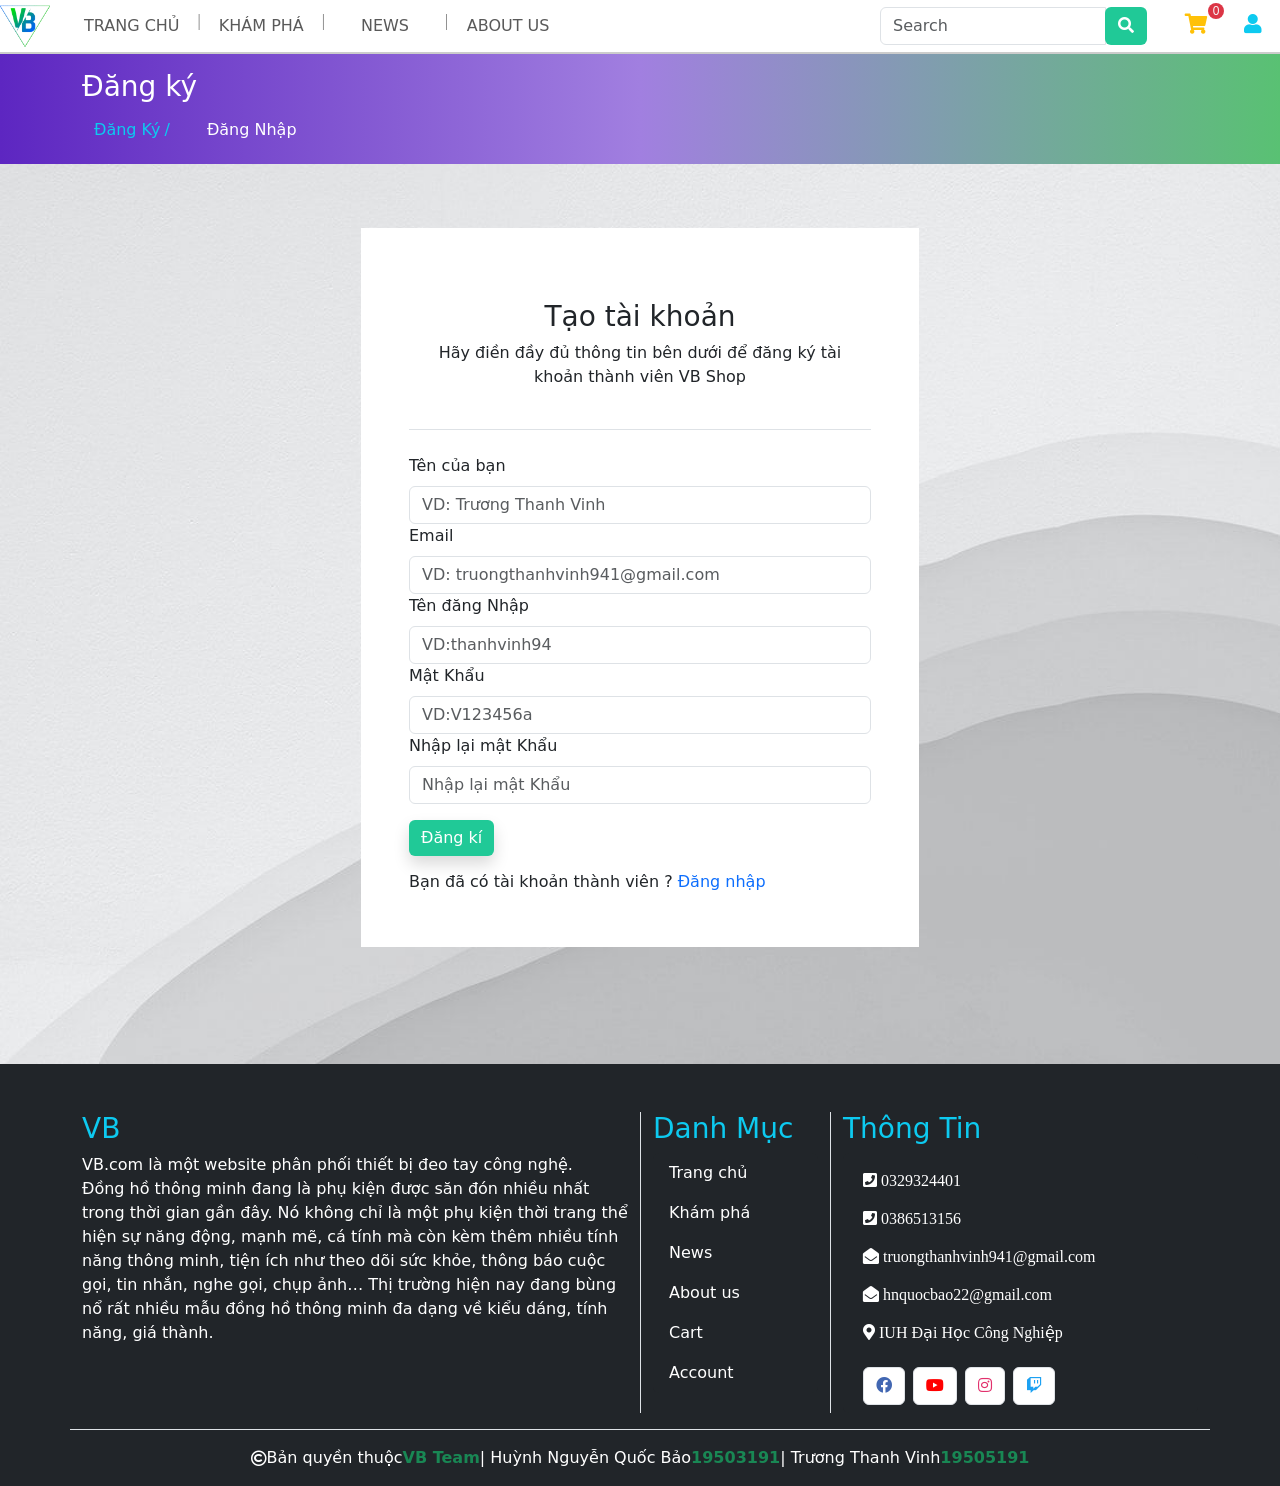
<file: ASSETS/HTML/signIn.html>
<!DOCTYPE html>
<html lang="en">
<head>
    <meta charset="UTF-8">
    <meta http-equiv="X-UA-Compatible" content="IE=edge">
    <meta name="viewport" content="width=device-width, initial-scale=1.0">
    <link rel="stylesheet" href="https://thanhvinh941.github.io/VB_Web.github.io/ASSETS/fontawesome-free-5.15.1-web/css/all.min.css">
    <link rel="stylesheet" href="https://thanhvinh941.github.io/VB_Web.github.io/ASSETS/CSS/main.css">
    <link rel="stylesheet" href="https://thanhvinh941.github.io/VB_Web.github.io/ASSETS/CSS/styles-account.css">
    <!-- bootstrap link -->
    <link href="https://cdn.jsdelivr.net/npm/bootstrap@5.0.2/dist/css/bootstrap.min.css" rel="stylesheet" integrity="sha384-EVSTQN3/azprG1Anm3QDgpJLIm9Nao0Yz1ztcQTwFspd3yD65VohhpuuCOmLASjC" crossorigin="anonymous">
    <script src="https://cdn.jsdelivr.net/npm/bootstrap@5.0.2/dist/js/bootstrap.bundle.min.js" integrity="sha384-MrcW6ZMFYlzcLA8Nl+NtUVF0sA7MsXsP1UyJoMp4YLEuNSfAP+JcXn/tWtIaxVXM" crossorigin="anonymous"></script>  
    <script src="https://cdn.jsdelivr.net/npm/@popperjs/core@2.9.2/dist/umd/popper.min.js" integrity="sha384-IQsoLXl5PILFhosVNubq5LC7Qb9DXgDA9i+tQ8Zj3iwWAwPtgFTxbJ8NT4GN1R8p" crossorigin="anonymous"></script>
    <script src="https://code.jquery.com/jquery-3.6.0.js" integrity="sha256-H+K7U5CnXl1h5ywQfKtSj8PCmoN9aaq30gDh27Xc0jk=" crossorigin="anonymous"></script>
    <script src="https://cdn.jsdelivr.net/npm/bootstrap@5.0.2/dist/js/bootstrap.min.js" integrity="sha384-cVKIPhGWiC2Al4u+LWgxfKTRIcfu0JTxR+EQDz/bgldoEyl4H0zUF0QKbrJ0EcQF" crossorigin="anonymous"></script>
    <link rel="shortcut icon" type="image/png" href="https://thanhvinh941.github.io/VB_Web.github.io/ASSETS/IMG/logo.png"/>

    <title>Đăng Ký</title>
</head>
<body>
  <header>
    <nav class="container-fluid navbar navbar-expand-lg navbar-light bg-white justify-content-between">
      <a class="navbar-brand" href="#">
        <img src="https://thanhvinh941.github.io/VB_Web.github.io/ASSETS/IMG/logo.png" alt="" style="width: 50px;">
      </a>
      <div class="collapse navbar-collapse justify-content-between" id="navbarNav">
        <ul class="navbar-nav mr-auto"  >
          <li class="nav-item hover-nav">
            <a class="nav-link" style="transition:.5s;" href="https://thanhvinh941.github.io/VB_Web.github.io">Trang Chủ</a>
          </li>
          <span>|</span>
          <li class="nav-item hover-nav">
            <a class="nav-link" style="transition:.5s;" href="https://thanhvinh941.github.io/VB_Web.github.io/ASSETS/HTML/khamPha.html">Khám phá</a>
          </li>
          <span>|</span>
          <li class="nav-item hover-nav">
            <a class="nav-link" style="transition:.5s;" href="https://thanhvinh941.github.io/VB_Web.github.io/ASSETS/HTML/new.html">News</a>
          </li>
          <span>|</span>
          <li class="nav-item hover-nav">
            <a class="nav-link" style="transition:.5s;" href="https://thanhvinh941.github.io/VB_Web.github.io/ASSETS/HTML/ThôngTinSV.html">about us</a>
          </li>
        </ul>
      </div>
      <div class="collapse navbar-collapse justify-content-end" id="navbarNav">
        <form class="form-inline " action="https://thanhvinh941.github.io/VB_Web.github.io/ASSETS/HTML/khamPha.html">
          <div class="input-group">
            <input type="text" class="form-control shadow-none border" placeholder="Search" >
            <div class="input-group-prepend">
              <button class="btn my-2 my-sm-0 shadow-none" type="submit"><i class="fas fa-search"></i></button>
            </div>
          </div>
        </form>
        <ul class="navbar-nav" >
          <li class="nav-item  position-relative">
            <a class="nav-link cart" href="https://thanhvinh941.github.io/VB_Web.github.io/ASSETS/HTML/cart.html"><i class="fas fa-shopping-cart" ></i></a>
            <span class="position-absolute cart-number">0</span>
          </li>
          <li class="nav-item position-relative ">
            <div class="nav-link account">
              <i class="fas fa-user"></i>
              <ul class="list-group position-absolute d-none" style="width: 120px;right: 0;z-index: 1999999;">
                <li class="list-group-item bg-transparent border-0">
                  <button class="btn d-block w-100 shadow border bg-white text-dark btn-account translate-time "><a class="text-decoration-none text-dark" href="https://thanhvinh941.github.io/VB_Web.github.io/ASSETS/HTML/logIn.html">Đăng nhập</a> </button>
                </li>
                <li class="list-group-item bg-transparent border-0">
                  <button class="btn d-block w-100 shadow border bg-white text-dark btn-account translate-time "><a class="text-decoration-none text-dark" href="https://thanhvinh941.github.io/VB_Web.github.io/ASSETS/HTML/signIn.html">Đăng ký</a></button>
                </li>
              </ul>
            </div>
          </li>
        </ul>
      </div>
    </nav>
  </header>
      <section class="account-nav">
        <div class="container pt-3">
          <div class="row">
            <div class="col">
              <h3 class="text-white">Đăng ký</h3>
              <ul  class="list-inline">
                <li class="list-inline-item conten_divide mr-0">
                  <button class="shadow-none btn border-0 bg-transparent pl-0 pr-0 text-info" style="cursor: auto;">Đăng Ký</button>
                </li>
                <li class="list-inline-item">
                  <button class="shadow-none btn border-0 bg-transparent pl-0 pr-0">Đăng Nhập</button>
                </li>
              </ul>
            </div>
          </div>
        </div>
      </section>
      <section class="form pt-5 pb-5">
        <div class="container">
          <div class="row">
            <div class="col">
              <div class="sign__in-area">
                <form action="/https://thanhvinh941.github.io/VB_Web.github.io/ASSETS/HTML/logIn.html" class="d-block w-50 m-auto bg-white p-5 mt-3" id="form-signIn">
                  <div class="login-area__title text-center p-4 border-bottom">
                    <h3>Tạo tài khoản</h3>
                    <p>Hãy điền đầy đủ thông tin bên dưới để đăng ký tài khoản thành viên VB Shop</p>
                  </div>
                  <div class="form-group pt-4">
                    <label class="form-label" for="name">Tên của bạn</label>
                    <input id="fullname_sign-in" type="text" class="form-control" placeholder="VD: Trương Thanh Vinh" >
                    <span style="font-family: Arial, Helvetica, sans-serif; font-style: italic;font-size: 12px;" class="text-danger form-message"></span>
                  </div>
                  <div class="form-group">
                    <label class="form-label" for="email">Email</label>
                    <input id="email" type="email" class="form-control" placeholder="VD: truongthanhvinh941@gmail.com" >
                    <span style="font-family: Arial, Helvetica, sans-serif; font-style: italic;font-size: 12px;" class="text-danger form-message"></span>
                  </div>
                  <div class="form-group">
                    <label class="form-label" for="user">Tên đăng Nhập</label>
                    <input id="user_sign-in" type="text" class="form-control" placeholder="VD:thanhvinh94" >
                    <span style="font-family: Arial, Helvetica, sans-serif; font-style: italic;font-size: 12px;" class="text-danger form-message"></span>
                  </div>
                  <div class="form-group">
                    <label class="form-label" for="password">Mật Khẩu</label>
                    <input id="password_sign-in" type="password" class="form-control" placeholder="VD:V123456a" >
                    <span style="font-family: Arial, Helvetica, sans-serif; font-style: italic;font-size: 12px;" class="text-danger form-message"></span>
                  </div>
                  <div class="form-group">
                    <label class="form-label" for="password_confirmation">Nhập lại mật Khẩu</label>
                    <input id="password_confirmation" type="password" class="form-control" placeholder="Nhập lại mật Khẩu" >
                    <span style="font-family: Arial, Helvetica, sans-serif; font-style: italic;font-size: 12px;" class="text-danger form-message"></span>
                  </div>
                  <div class="g-recaptcha" data-sitekey="6LcePAATAAAAAGPRWgx90814DTjgt5sXnNbV5WaW"></div>
                  <button type="submit" class="btn btn-primary mt-3 mb-3 border-0 shadow">Đăng kí</button>
                  <h6>Bạn đã có tài khoản thành viên ? <a class="text-decoration-none " href="#">Đăng nhập</a></h6>
                </form>
              </div>
            </div>
          </div>
        </div>
      </section>
      <footer>
        <div class="container pt-5 pb-3">
          <div class="row mb-3">
            <div class="col-6" style="min-width: 375 px;">
              <h3 class="text-info d-block w-100 ">VB</h3>
              <p class="text-white overflow-hidden"  style="max-height: 200px;"> VB.com là một website phân phối thiết bị đeo tay công nghệ. <br>Đồng hồ thông minh đang là phụ kiện được săn đón nhiều nhất trong thời gian gần đây. Nó không chỉ là một phụ kiện thời trang thể hiện sự năng động, mạnh mẽ, cá tính mà còn kèm thêm nhiều tính năng thông minh, tiện ích như theo dõi sức khỏe, thông báo cuộc gọi, tin nhắn, nghe gọi, chụp ảnh…
                Thị trường hiện nay đang bùng nổ rất nhiều mẫu đồng hồ thông minh đa dạng về kiểu dáng, tính năng, giá thành.</P>
              </p>
            </div>
            <div class="col-2 border-start">
              <h3 class="text-info d-block w-100 ">Danh Mục</h3>
              <ul class="list-group ml-0 bg-dark">
                  <li class="list-group-item border-0 bg-dark translate-l"><a class="text-decoration-none text-white" style="transition:.8s;" href="/index.html">Trang chủ</a></li>
                  <li class="list-group-item border-0 bg-dark translate-l"><a class="text-decoration-none text-white" style="transition:.8s;" href="https://thanhvinh941.github.io/VB_Web.github.io/ASSETS/HTML/khamPha.html">Khám phá</a> </li>
                  <li class="list-group-item border-0 bg-dark translate-l"><a class="text-decoration-none text-white" style="transition:.8s;" href="https://thanhvinh941.github.io/VB_Web.github.io/ASSETS/HTML/new.html">News</a></li>
                  <li class="list-group-item border-0 bg-dark translate-l"><a class="text-decoration-none text-white" style="transition:.8s;" href="https://thanhvinh941.github.io/VB_Web.github.io/ASSETS/HTML/ThôngTinSV.html">About us</a></li>
                  <li class="list-group-item border-0 bg-dark translate-l"><a class="text-decoration-none text-white" style="transition:.8s;" href="https://thanhvinh941.github.io/VB_Web.github.io/ASSETS/HTML/cart.html">Cart</a></li>
                  <li class="list-group-item border-0 bg-dark translate-l"><a class="text-decoration-none text-white" style="transition:.8s;" href="https://thanhvinh941.github.io/VB_Web.github.io/ASSETS/HTML/logIn.html">Account</a></li>
              </ul>
            </div>
            <div class="col border-start">
              <h3 class="text-info d-block w-100 ">Thông Tin</h3>
              <ul class="list-group ml-0 bg-dark">
                <li style="height: 38px;" class="list-group-item border-0 bg-dark translate-l"><span class="text-white" style="transition:.8s;"><i class="px-1 text-white fas fa-phone-square"></i>0329324401</span></li>  
                <li style="height: 38px;" class="list-group-item border-0 bg-dark translate-l"><span class="text-white" style="transition:.8s;"><i class="px-1 text-white fas fa-phone-square"></i>0386513156</span></li>
                <li style="height: 38px;" class="list-group-item border-0 bg-dark translate-l"><span class="text-white" style="transition:.8s;"><i class="px-1 text-white fas fa-envelope-open"></i>truongthanhvinh941@gmail.com</span></li>
                <li style="height: 38px;" class="list-group-item border-0 bg-dark translate-l"><span class="text-white" style="transition:.8s;"><i class="px-1 text-white fas fa-envelope-open"></i>hnquocbao22@gmail.com</span></li>
                <li style="height: 38px;" class="list-group-item border-0 bg-dark translate-l"><span class="text-white" style="transition:.8s;"><i class="px-1 text-white fas fa-map-marker-alt"></i>IUH Đại Học Công Nghiệp</span></li>
                <li class="list-group-item border-0 bg-dark  d-flex justify-content-start mt-3">
                  <button class="btn bg-white border mx-1"><i style="color: #4267B2;" class=" fab fa-facebook"></i></button>
                  <button class="btn bg-white border mx-1"><i style="color: #ff0000;" class=" fab fa-youtube"></i></button>
                  <button class="btn bg-white border mx-1"><i style="color: #E1306C;" class=" fab fa-instagram"></i></button>
                  <button class="btn bg-white border mx-1"><i style="color: #1DA1F2;" class=" fab fa-twitch"></i></button>
                </li>
              </ul>
            </div>
          </div>
          <div class="row mt-3 border-top pt-3">
            <div class="col d-flex align-items-center justify-content-center">
              <i class="mr-1 text-white far fa-copyright"></i> <p class="text-white mb-0"> Bản quyền thuộc </p> <strong class="text-success pl-1">VB Team</strong>
                <i class="mr-1 text-white far "></i> <p class="text-white mb-0">|  Huỳnh Nguyễn Quốc Bảo </p> <strong class="text-success pl-1">19503191</strong>
                <i class="mr-1 text-white far "></i> <p class="text-white mb-0">|  Trương Thanh Vinh </p> <strong class="text-success pl-1">19505191</strong>
            </div>
          </div>          
        </div>
  
      </footer>
      <script src="https://thanhvinh941.github.io/VB_Web.github.io/ASSETS/JS/validator.js"></script>
  <script>
    Validator({
      form: '#form-signIn',
      errorSelector: '.form-message',
      rules: [
        Validator.isRequired('#fullname_sign-in'),
        Validator.isEmail('#email'),
        Validator.isRequired('#user_sign-in'),
        Validator.minLength('#password_sign-in',6),
        Validator.isConfirmed('#password_confirmation',function () {
          return document.querySelector('#form-signIn #password_sign-in').value;
        }),
      ]
    });
  </script>
    <script src="https://thanhvinh941.github.io/VB_Web.github.io/ASSETS/JS/cart.js"></script>

</body>
</html>
</file>
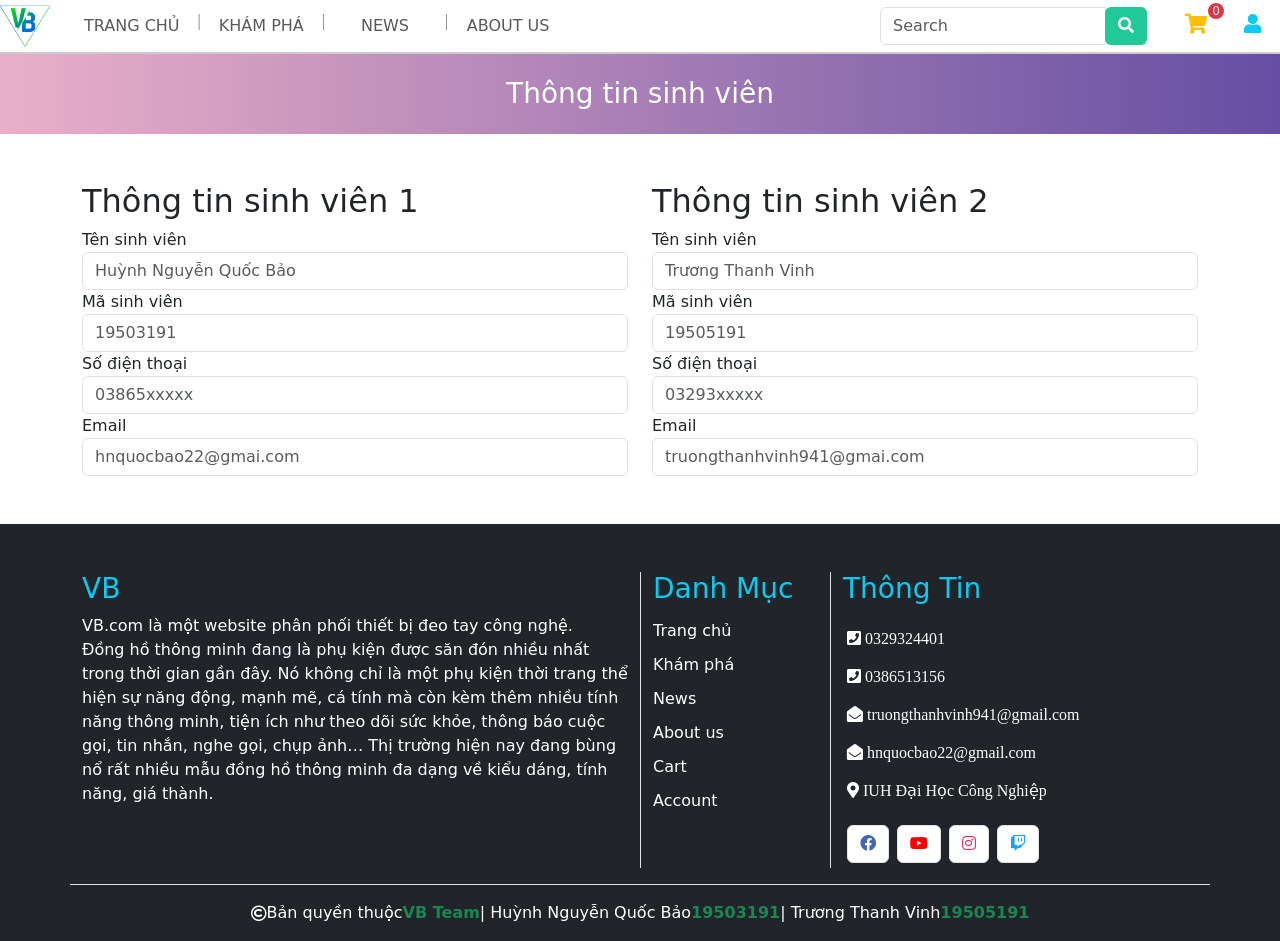
<file: ASSETS/HTML/ThôngTinSV.html>
<!DOCTYPE html>
<html lang="en">
<head>
    <meta charset="UTF-8">
    <meta http-equiv="X-UA-Compatible" content="IE=edge">
    <meta name="viewport" content="width=device-width, initial-scale=1.0">
    <link rel="stylesheet" href="https://thanhvinh941.github.io/VB_Web.github.io/ASSETS/fontawesome-free-5.15.1-web/css/all.min.css">

    <title>Thông tin sinh viên</title>

    <link rel="stylesheet" href="https://thanhvinh941.github.io/VB_Web.github.io/ASSETS/CSS/main.css">
    <link rel="stylesheet" href="https://thanhvinh941.github.io/VB_Web.github.io/ASSETS/CSS/styles.css">

    <!-- bootstrap link -->
    <link href="https://cdn.jsdelivr.net/npm/bootstrap@5.0.2/dist/css/bootstrap.min.css" rel="stylesheet" integrity="sha384-EVSTQN3/azprG1Anm3QDgpJLIm9Nao0Yz1ztcQTwFspd3yD65VohhpuuCOmLASjC" crossorigin="anonymous">
    <script src="https://cdn.jsdelivr.net/npm/bootstrap@5.0.2/dist/js/bootstrap.bundle.min.js" integrity="sha384-MrcW6ZMFYlzcLA8Nl+NtUVF0sA7MsXsP1UyJoMp4YLEuNSfAP+JcXn/tWtIaxVXM" crossorigin="anonymous"></script>  
    <script src="https://cdn.jsdelivr.net/npm/@popperjs/core@2.9.2/dist/umd/popper.min.js" integrity="sha384-IQsoLXl5PILFhosVNubq5LC7Qb9DXgDA9i+tQ8Zj3iwWAwPtgFTxbJ8NT4GN1R8p" crossorigin="anonymous"></script>
    <script src="https://code.jquery.com/jquery-3.6.0.js" integrity="sha256-H+K7U5CnXl1h5ywQfKtSj8PCmoN9aaq30gDh27Xc0jk=" crossorigin="anonymous"></script>
    <script src="https://cdn.jsdelivr.net/npm/bootstrap@5.0.2/dist/js/bootstrap.min.js" integrity="sha384-cVKIPhGWiC2Al4u+LWgxfKTRIcfu0JTxR+EQDz/bgldoEyl4H0zUF0QKbrJ0EcQF" crossorigin="anonymous"></script>
    <link rel="shortcut icon" type="image/png" href="https://thanhvinh941.github.io/VB_Web.github.io/ASSETS/IMG/logo.png"/>
</head>
<body>
  <header>
    <nav class="container-fluid navbar navbar-expand-lg navbar-light bg-white justify-content-between">
      <a class="navbar-brand" href="#">
        <img src="https://thanhvinh941.github.io/VB_Web.github.io/ASSETS/IMG/logo.png" alt="" style="width: 50px;">
      </a>
      <div class="collapse navbar-collapse justify-content-between" id="navbarNav">
        <ul class="navbar-nav mr-auto"  >
          <li class="nav-item hover-nav">
            <a class="nav-link" style="transition:.5s;" href="https://thanhvinh941.github.io/VB_Web.github.io">Trang Chủ</a>
          </li>
          <span>|</span>
          <li class="nav-item hover-nav">
            <a class="nav-link" style="transition:.5s;" href="https://thanhvinh941.github.io/VB_Web.github.io/ASSETS/HTML/khamPha.html">Khám phá</a>
          </li>
          <span>|</span>
          <li class="nav-item hover-nav">
            <a class="nav-link" style="transition:.5s;" href="https://thanhvinh941.github.io/VB_Web.github.io/ASSETS/HTML/new.html">News</a>
          </li>
          <span>|</span>
          <li class="nav-item hover-nav">
            <a class="nav-link" style="transition:.5s;" href="https://thanhvinh941.github.io/VB_Web.github.io/ASSETS/HTML/ThôngTinSV.html">about us</a>
          </li>
        </ul>
      </div>
      <div class="collapse navbar-collapse justify-content-end" id="navbarNav">
        <form class="form-inline " action="https://thanhvinh941.github.io/VB_Web.github.io/ASSETS/HTML/khamPha.html">
          <div class="input-group">
            <input type="text" class="form-control shadow-none border" placeholder="Search" >
            <div class="input-group-prepend">
              <button class="btn my-2 my-sm-0 shadow-none" type="submit"><i class="fas fa-search"></i></button>
            </div>
          </div>
        </form>
        <ul class="navbar-nav" >
          <li class="nav-item  position-relative">
            <a class="nav-link cart" href="https://thanhvinh941.github.io/VB_Web.github.io/ASSETS/HTML/cart.html"><i class="fas fa-shopping-cart" ></i></a>
            <span class="position-absolute cart-number">0</span>
          </li>
          <li class="nav-item position-relative ">
            <div class="nav-link account">
              <i class="fas fa-user"></i>
              <ul class="list-group position-absolute d-none" style="width: 120px;right: 0;z-index: 1999999;">
                <li class="list-group-item bg-transparent border-0">
                  <button class="btn d-block w-100 shadow border bg-white text-dark btn-account translate-time "><a class="text-decoration-none text-dark" href="https://thanhvinh941.github.io/VB_Web.github.io/ASSETS/HTML/logIn.html">Đăng nhập</a> </button>
                </li>
                <li class="list-group-item bg-transparent border-0">
                  <button class="btn d-block w-100 shadow border bg-white text-dark btn-account translate-time "><a class="text-decoration-none text-dark" href="https://thanhvinh941.github.io/VB_Web.github.io/ASSETS/HTML/signIn.html">Đăng ký</a></button>
                </li>
              </ul>
            </div>
          </li>
        </ul>
      </div>
    </nav>
  </header>
      <div class="container-fluid" style="background: #654ea3;  /* fallback for old browsers */
      background: -webkit-linear-gradient(to right, #eaafc8, #654ea3);  /* Chrome 10-25, Safari 5.1-6 */
      background: linear-gradient(to right, #eaafc8, #654ea3); /* W3C, IE 10+/ Edge, Firefox 16+, Chrome 26+, Opera 12+, Safari 7+ */
      ">
      <h3 class="text-white text-center" style="line-height: 80px;">Thông tin sinh viên</h3>  
    </div>
        <div class="container my-5">
            <div class="row">
                <div class="col">
                    <form action="" class="form">
                        <h2>Thông tin sinh viên 1</h2>
                        <div class="form-group">
                            <label for="fullname">Tên sinh viên</label>
                            <input type="text" class="form-control" placeholder="Huỳnh Nguyễn Quốc Bảo">
                        </div>
                        <div class="form-group">
                            <label for="mssv">Mã sinh viên</label>
                            <input type="text" class="form-control" placeholder="19503191">
                        </div>
                        <div class="form-group">
                            <label for="sdt">Số điện thoại</label>
                            <input type="text" class="form-control" placeholder="03865xxxxx">
                        </div>
                        <div class="form-group">
                            <label for="email">Email</label>
                            <input type="text" class="form-control" placeholder="hnquocbao22@gmai.com">
                        </div>
                    </form>
                </div>
                <div class="col">
                    <form action="" class="form">
                        <h2>Thông tin sinh viên 2</h2>
                        <div class="form-group">
                            <label for="fullname">Tên sinh viên</label>
                            <input type="text" class="form-control" placeholder="Trương Thanh Vinh">
                        </div>
                        <div class="form-group">
                            <label for="mssv">Mã sinh viên</label>
                            <input type="text" class="form-control" placeholder="19505191">
                        </div>
                        <div class="form-group">
                            <label for="sdt">Số điện thoại</label>
                            <input type="text" class="form-control" placeholder="03293xxxxx">
                        </div>
                        <div class="form-group">
                            <label for="email">Email</label>
                            <input type="text" class="form-control" placeholder="truongthanhvinh941@gmai.com">
                        </div>
                    </form>
                </div>
            </div>
        </div>
        <footer>
          <div class="container pt-5 pb-3">
            <div class="row mb-3">
              <div class="col-6" style="min-width: 375 px;">
                <h3 class="text-info d-block w-100 ">VB</h3>
                <p class="text-white overflow-hidden"  style="max-height: 200px;"> VB.com là một website phân phối thiết bị đeo tay công nghệ. <br>Đồng hồ thông minh đang là phụ kiện được săn đón nhiều nhất trong thời gian gần đây. Nó không chỉ là một phụ kiện thời trang thể hiện sự năng động, mạnh mẽ, cá tính mà còn kèm thêm nhiều tính năng thông minh, tiện ích như theo dõi sức khỏe, thông báo cuộc gọi, tin nhắn, nghe gọi, chụp ảnh…
                  Thị trường hiện nay đang bùng nổ rất nhiều mẫu đồng hồ thông minh đa dạng về kiểu dáng, tính năng, giá thành.</P>
                </p>
              </div>
              <div class="col-2 border-start">
                <h3 class="text-info d-block w-100 ">Danh Mục</h3>
                <ul class="list-group ml-0 bg-dark">
                    <li class="list-group-item border-0 bg-dark translate-l"><a class="text-decoration-none text-white" style="transition:.8s;" href="https://thanhvinh941.github.io/VB_Web.github.io">Trang chủ</a></li>
                    <li class="list-group-item border-0 bg-dark translate-l"><a class="text-decoration-none text-white" style="transition:.8s;" href="https://thanhvinh941.github.io/VB_Web.github.io/ASSETS/HTML/khamPha.html">Khám phá</a> </li>
                    <li class="list-group-item border-0 bg-dark translate-l"><a class="text-decoration-none text-white" style="transition:.8s;" href="https://thanhvinh941.github.io/VB_Web.github.io/ASSETS/HTML/new.html">News</a></li>
                    <li class="list-group-item border-0 bg-dark translate-l"><a class="text-decoration-none text-white" style="transition:.8s;" href="https://thanhvinh941.github.io/VB_Web.github.io/ASSETS/HTML/ThôngTinSV.html">About us</a></li>
                    <li class="list-group-item border-0 bg-dark translate-l"><a class="text-decoration-none text-white" style="transition:.8s;" href="https://thanhvinh941.github.io/VB_Web.github.io/ASSETS/HTML/cart.html">Cart</a></li>
                    <li class="list-group-item border-0 bg-dark translate-l"><a class="text-decoration-none text-white" style="transition:.8s;" href="https://thanhvinh941.github.io/VB_Web.github.io/ASSETS/HTML/logIn.html">Account</a></li>
                </ul>
              </div>
              <div class="col border-start">
                <h3 class="text-info d-block w-100 ">Thông Tin</h3>
                <ul class="list-group ml-0 bg-dark">
                  <li style="height: 38px;" class="list-group-item border-0 bg-dark translate-l"><span class="text-white" style="transition:.8s;"><i class="px-1 text-white fas fa-phone-square"></i>0329324401</span></li>  
                  <li style="height: 38px;" class="list-group-item border-0 bg-dark translate-l"><span class="text-white" style="transition:.8s;"><i class="px-1 text-white fas fa-phone-square"></i>0386513156</span></li>
                  <li style="height: 38px;" class="list-group-item border-0 bg-dark translate-l"><span class="text-white" style="transition:.8s;"><i class="px-1 text-white fas fa-envelope-open"></i>truongthanhvinh941@gmail.com</span></li>
                  <li style="height: 38px;" class="list-group-item border-0 bg-dark translate-l"><span class="text-white" style="transition:.8s;"><i class="px-1 text-white fas fa-envelope-open"></i>hnquocbao22@gmail.com</span></li>
                  <li style="height: 38px;" class="list-group-item border-0 bg-dark translate-l"><span class="text-white" style="transition:.8s;"><i class="px-1 text-white fas fa-map-marker-alt"></i>IUH Đại Học Công Nghiệp</span></li>
                  <li class="list-group-item border-0 bg-dark  d-flex justify-content-start mt-3">
                    <button class="btn bg-white border mx-1"><i style="color: #4267B2;" class=" fab fa-facebook"></i></button>
                    <button class="btn bg-white border mx-1"><i style="color: #ff0000;" class=" fab fa-youtube"></i></button>
                    <button class="btn bg-white border mx-1"><i style="color: #E1306C;" class=" fab fa-instagram"></i></button>
                    <button class="btn bg-white border mx-1"><i style="color: #1DA1F2;" class=" fab fa-twitch"></i></button>
                  </li>
                </ul>
              </div>
            </div>
            <div class="row mt-3 border-top pt-3">
              <div class="col d-flex align-items-center justify-content-center">
                <i class="mr-1 text-white far fa-copyright"></i> <p class="text-white mb-0"> Bản quyền thuộc </p> <strong class="text-success pl-1">VB Team</strong>
                  <i class="mr-1 text-white far "></i> <p class="text-white mb-0">|  Huỳnh Nguyễn Quốc Bảo </p> <strong class="text-success pl-1">19503191</strong>
                  <i class="mr-1 text-white far "></i> <p class="text-white mb-0">|  Trương Thanh Vinh </p> <strong class="text-success pl-1">19505191</strong>
              </div>
            </div>         
          </div>
    
        </footer>
        <script src="https://thanhvinh941.github.io/VB_Web.github.io/ASSETS/JS/cart.js"></script>

</body>
</html>
</file>
<file: ASSETS/Font/style.css>
/* #### Generated By: http://www.cufonfonts.com #### */

    @font-face {
    font-family: 'Samsung Sans Regular';
    font-style: normal;
    font-weight: normal;
    src: local('Samsung Sans Regular'), url('SamsungSans-Regular.woff') format('woff');
    }
    

    @font-face {
    font-family: 'Samsung Sans Thin';
    font-style: normal;
    font-weight: normal;
    src: local('Samsung Sans Thin'), url('SamsungSans-Thin.woff') format('woff');
    }
    

    @font-face {
    font-family: 'Samsung Sans Light';
    font-style: normal;
    font-weight: normal;
    src: local('Samsung Sans Light'), url('SamsungSans-Light.woff') format('woff');
    }
    

    @font-face {
    font-family: 'Samsung Sans Medium';
    font-style: normal;
    font-weight: normal;
    src: local('Samsung Sans Medium'), url('SamsungSans-Medium.woff') format('woff');
    }
    

    @font-face {
    font-family: 'Samsung Sans Bold';
    font-style: normal;
    font-weight: normal;
    src: local('Samsung Sans Bold'), url('SamsungSans-Bold.woff') format('woff');
    }
</file>
